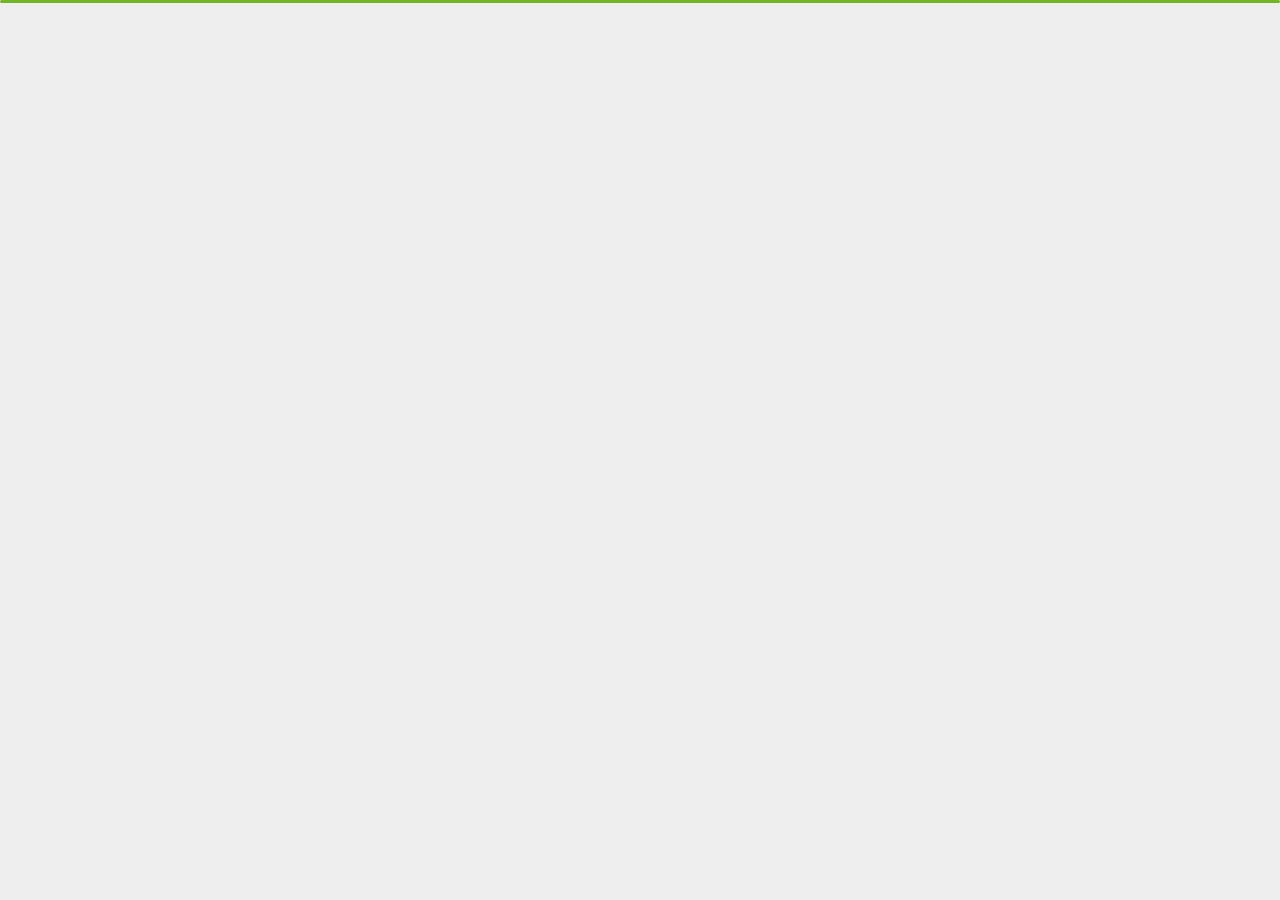
<file: index.html>
﻿<!DOCTYPE html>
<html lang="en">


<head>
    <meta charset="utf-8">
    <title>Rashed Rana</title>
    <meta name="viewport" content="width=device-width, initial-scale=1">
    <!-- Favicon -->
    <link rel="shortcut icon" href="img/favicon-16x162.png" type="image/x-icon">
    <!-- Favicon -->


    <!-- Template Google Fonts -->
    <link href="https://fonts.googleapis.com/css?family=Poppins:400,400i,500,500i,600,600i,700,700i,800,800i,900,900i" rel="stylesheet">
    <link href="https://fonts.googleapis.com/css?family=Open+Sans:300,400,400i,600,600i,700" rel="stylesheet">

    <!-- Template CSS Files -->
    <link href="css/bootstrap.min.css" rel="stylesheet">
    <link href="css/preloader.min.css" rel="stylesheet">
    <link href="css/circle.css" rel="stylesheet">
    <link href="css/font-awesome.min.css" rel="stylesheet">
    <link href="css/fm.revealator.jquery.min.css" rel="stylesheet">
    <link href="css/style.css" rel="stylesheet">

    <!-- CSS Skin File -->
    <link href="css/skins/green.css" rel="stylesheet">

    <!-- Live Style Switcher - demo only -->
    <link rel="alternate stylesheet" type="text/css" title="blue" href="css/skins/blue.css" />
    <link rel="alternate stylesheet" type="text/css" title="green" href="css/skins/green.css" />
    <link rel="alternate stylesheet" type="text/css" title="yellow" href="css/skins/yellow.css" />
    <link rel="alternate stylesheet" type="text/css" title="blueviolet" href="css/skins/blueviolet.css" />
    <link rel="alternate stylesheet" type="text/css" title="goldenrod" href="css/skins/goldenrod.css" />
    <link rel="alternate stylesheet" type="text/css" title="magenta" href="css/skins/magenta.css" />
    <link rel="alternate stylesheet" type="text/css" title="orange" href="css/skins/orange.css" />
    <link rel="alternate stylesheet" type="text/css" title="purple" href="css/skins/purple.css" />
    <link rel="alternate stylesheet" type="text/css" title="red" href="css/skins/red.css" />
    <link rel="alternate stylesheet" type="text/css" title="yellowgreen" href="css/skins/yellowgreen.css" />
    <link rel="stylesheet" type="text/css" href="css/styleswitcher.css" />

    <!-- Modernizr JS File -->
    <script src="js/modernizr.custom.js"></script>
</head>


<body class="home light">
<!-- Live Style Switcher Starts - demo only -->
<div id="switcher" class="">
    <div class="content-switcher">
        <h4 style="color:rgb(99, 10, 140);">CHOOSE COLOR</h4>
        <ul>
            <li>
                <a href="#" onclick="setActiveStyleSheet('purple');" title="purple" class="color"><img src="img/styleswitcher/purple.png" alt="purple"/></a>
            </li>
            <li>
                <a href="#" onclick="setActiveStyleSheet('red');" title="red" class="color"><img src="img/styleswitcher/red.png" alt="red"/></a>
            </li>
            <li>
                <a href="#" onclick="setActiveStyleSheet('blueviolet');" title="blueviolet" class="color"><img src="img/styleswitcher/blueviolet.png" alt="blueviolet"/></a>
            </li>
            <li>
                <a href="#" onclick="setActiveStyleSheet('blue');" title="blue" class="color"><img src="img/styleswitcher/blue.png" alt="blue"/></a>
            </li>
            <li>
                <a href="#" onclick="setActiveStyleSheet('goldenrod');" title="goldenrod" class="color"><img src="img/styleswitcher/goldenrod.png" alt="goldenrod"/></a>
            </li>
            <li>
                <a href="#" onclick="setActiveStyleSheet('magenta');" title="magenta" class="color"><img src="img/styleswitcher/magenta.png" alt="magenta"/></a>
            </li>
            <li>
                <a href="#" onclick="setActiveStyleSheet('yellowgreen');" title="yellowgreen" class="color"><img src="img/styleswitcher/yellowgreen.png" alt="yellowgreen"/></a>
            </li>
            <li>
                <a href="#" onclick="setActiveStyleSheet('orange');" title="orange" class="color"><img src="img/styleswitcher/orange.png" alt="orange"/></a>
            </li>
            <li>
                <a href="#" onclick="setActiveStyleSheet('green');" title="green" class="color"><img src="img/styleswitcher/green.png" alt="green"/></a>
            </li>
            <li>
                <a href="#" onclick="setActiveStyleSheet('yellow');" title="yellow" class="color"><img src="img/styleswitcher/yellow.png" alt="yellow"/></a>
            </li>
        </ul>
        <div id="hideSwitcher">&times;</div>
    </div>
</div>
<div id="showSwitcher" class="styleSecondColor"><i class="fa fa-cog fa-spin"></i></div>
<!-- Live Style Switcher Ends - demo only -->
<!-- Header Starts -->
<header class="header" id="navbar-collapse-toggle">
    <!-- Fixed Navigation Starts -->
    <ul class="icon-menu d-none d-lg-block revealator-slideup revealator-once revealator-delay1">
        <li class="icon-box active">
            <i class="fa fa-home"></i>
            <a href="index.html">
                <h2>Home</h2>
            </a>
        </li>
        <li class="icon-box">
            <i class="fa fa-user"></i>
            <a href="about.html">
                <h2>About</h2>
            </a>
        </li>
        <li class="icon-box">
            <i class="fa fa-briefcase"></i>
            <a href="portfolio.html">
                <h2>Portfolio</h2>
            </a>
        </li>
        <li class="icon-box">
            <i class="fa fa-certificate"></i>
            <a href="blog.html">
                <h2>Certification</h2>
            </a>
        </li>
        <li class="icon-box">
            <i class="fa fa-envelope-open"></i>
            <a href="contact.html">
                <h2>Contact</h2>
            </a>
        </li>
        
    </ul>
    <!-- Fixed Navigation Ends -->
    <!-- Mobile Menu Starts -->
    <nav role="navigation" class="d-block d-lg-none">
        <div id="menuToggle">
            <input type="checkbox" />
            <span></span>
            <span></span>
            <span></span>
            <ul class="list-unstyled" id="menu">
                <li class="active"><a href="index.html"><i class="fa fa-home"></i><span>Home</span></a></li>
                <li><a href="about.html"><i class="fa fa-user"></i><span>About</span></a></li>
                <li><a href="portfolio.html"><i class="fa fa-folder-open"></i><span>Portfolio</span></a></li>
                <li><a href="blog.html"><i class="fa fa-certificate"></i><span>Certification</span></a></li>
                <li><a href="contact.html"><i class="fa fa-envelope-open"></i><span>Contact</span></a></li>
                
            </ul>
        </div>
    </nav>
    <!-- Mobile Menu Ends -->
</header>
<!-- Header Ends -->
<!-- Main Content Starts -->
<section class="container-fluid main-container container-home p-0 revealator-slideup revealator-once revealator-delay1">
    
    

    <!--stars background start-->
    <div>
        <div class="stars-02"></div>
        <div class="stars-03"></div>
        <div class="stars-02"></div>
        
    </div>



    <div class="color-block d-none d-lg-block"></div>
    <div class="row home-details-container align-items-center">
        <div class="col-lg-4 bg position-fixed d-none d-lg-block"></div>
        <div class="col-12 col-lg-8 offset-lg-4 home-details text-left text-sm-center text-lg-left">
            <div>
                <img src="img/img-mobile-light.jpg" class="img-fluid main-img-mobile d-none d-sm-block d-lg-none" alt="my picture" />
                <h5 style="color:rgb(245, 245, 245)" class="text-uppercase open-sans-font mb-0 d-block d-sm-none d-lg-block"><b>Guten Tag!</b></n></h5>
                <div class="main-text">
                    <body style="background-color:rgb(44, 44, 44);"></body><h1><span style="color: rgb(245, 245, 245)">I am</span> Rashed Rana</h1>
                <p style="color: rgb(245, 245, 245)" class="open-sans-font">I am a Data Science enthusiast and a freelance Data Analyst with many years of experience. Currently, I am pursuing Master of Science in Data Science at Friedrich Alexander Universität, Germany. <br> I have completed my Data Analytics professional certification course from Google & IBM. 
                I am highly adept at Data Visualization tools like Power BI, Tableau, Excel and proficient in SQL (Structured Query Language). Furthermore, I have a strong understanding of Python & R programming.</p>

                <div class="social">
                    <a href="https://www.linkedin.com/in/rashedrana" target="_blank"><i class="fa fa-linkedin"></i></a>
                    <a href="https://github.com/rashedrana" target="_blank"><i class="fa fa-github"></i></a>
                    <a title="Skype" href="https://join.skype.com/invite/vIIKep4SuHBA" target="_blank"><i class="fa fa-skype"></i></a>
                    <a title="Facebook" href="https://www.facebook.com/genius.psycho" target="_blank"><i class="fa fa-facebook"></i></a>
                </div>

                <a href="about.html" class="btn btn-about">more about me</a>
            </div>
        </div>
    </div>
</section>
<!-- Main Content Ends -->

<!-- Template JS Files -->
<script src="js/jquery-3.5.0.min.js"></script>
<script src="js/styleswitcher.js"></script>
<script src="js/preloader.min.js"></script>
<script src="js/fm.revealator.jquery.min.js"></script>
<script src="js/imagesloaded.pkgd.min.js"></script>
<script src="js/masonry.pkgd.min.js"></script>
<script src="js/classie.js"></script>
<script src="js/cbpGridGallery.js"></script>
<script src="js/jquery.hoverdir.js"></script>
<script src="js/popper.min.js"></script>
<script src="js/bootstrap.js"></script>
<script src="js/custom.js"></script>

</body>


</html>
</file>
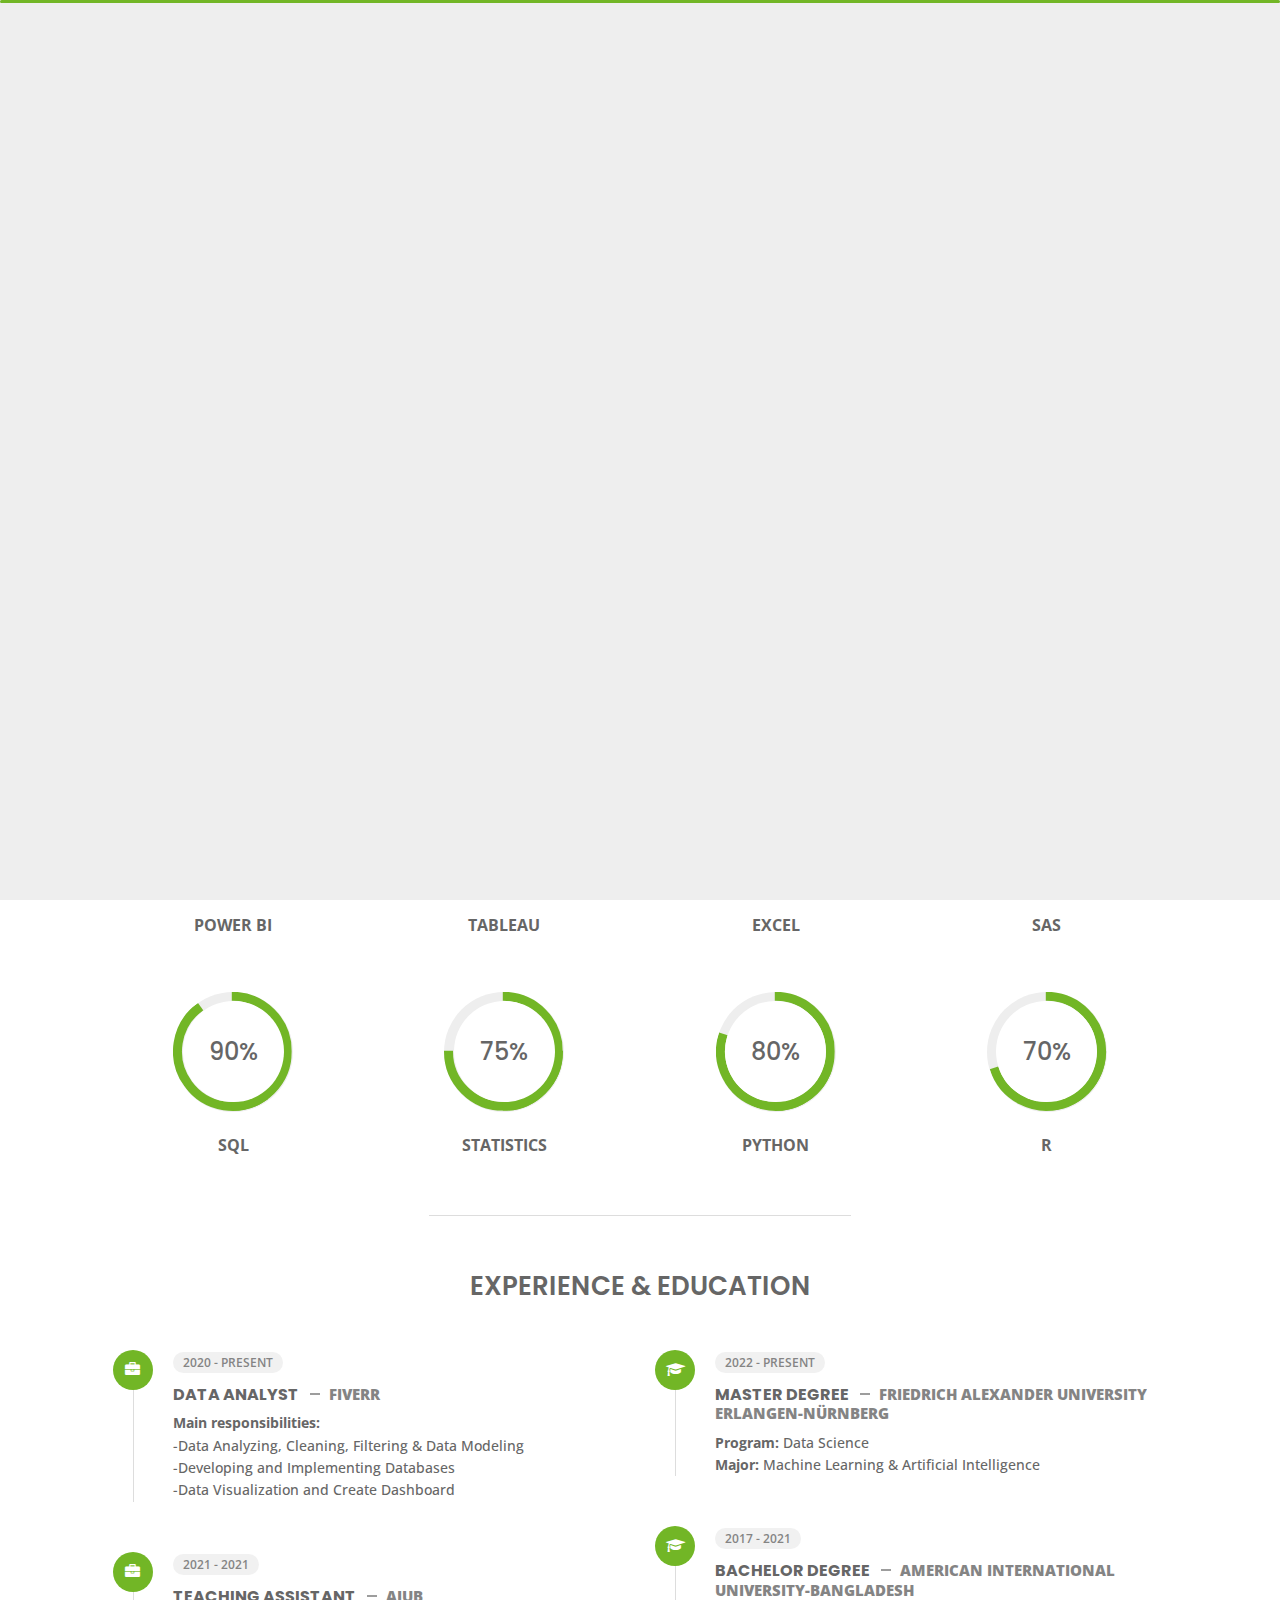
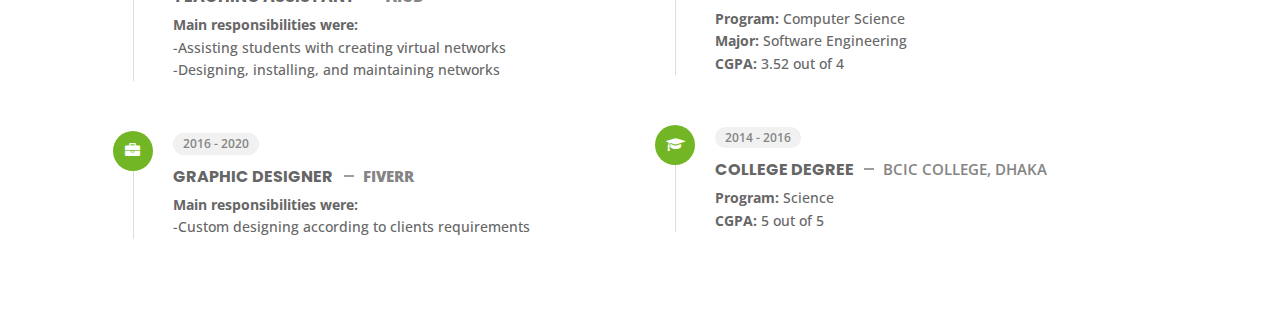
<file: about.html>
<!DOCTYPE html>
<html lang="en">


<head>
    <meta charset="utf-8">
    <title>About - Rashed Rana</title>
    <meta name="viewport" content="width=device-width, initial-scale=1">
    
<!-- Favicon -->
<link rel="shortcut icon" href="img/favicon-16x162.png" type="image/x-icon">
<!-- Favicon -->

    <!-- Template Google Fonts -->
    <link href="https://fonts.googleapis.com/css?family=Poppins:400,400i,500,500i,600,600i,700,700i,800,800i,900,900i" rel="stylesheet">
    <link href="https://fonts.googleapis.com/css?family=Open+Sans:300,400,400i,600,600i,700" rel="stylesheet">

    <!-- Template CSS Files -->
    <link href="css/bootstrap.min.css" rel="stylesheet">
    <link href="css/preloader.min.css" rel="stylesheet">
    <link href="css/circle.css" rel="stylesheet">
    <link href="css/font-awesome.min.css" rel="stylesheet">
    <link href="css/fm.revealator.jquery.min.css" rel="stylesheet">
    <link href="css/style.css" rel="stylesheet">

    <!-- CSS Skin File -->
    <link href="css/skins/green.css" rel="stylesheet">

    <!-- Live Style Switcher - demo only -->
    <link rel="alternate stylesheet" type="text/css" title="blue" href="css/skins/blue.css" />
    <link rel="alternate stylesheet" type="text/css" title="green" href="css/skins/green.css" />
    <link rel="alternate stylesheet" type="text/css" title="yellow" href="css/skins/yellow.css" />
    <link rel="alternate stylesheet" type="text/css" title="blueviolet" href="css/skins/blueviolet.css" />
    <link rel="alternate stylesheet" type="text/css" title="goldenrod" href="css/skins/goldenrod.css" />
    <link rel="alternate stylesheet" type="text/css" title="magenta" href="css/skins/magenta.css" />
    <link rel="alternate stylesheet" type="text/css" title="orange" href="css/skins/orange.css" />
    <link rel="alternate stylesheet" type="text/css" title="purple" href="css/skins/purple.css" />
    <link rel="alternate stylesheet" type="text/css" title="red" href="css/skins/red.css" />
    <link rel="alternate stylesheet" type="text/css" title="yellowgreen" href="css/skins/yellowgreen.css" />
    <link rel="stylesheet" type="text/css" href="css/styleswitcher.css" />

    <!-- Modernizr JS File -->
    <script src="js/modernizr.custom.js"></script>
</head>

<body class="about light">
<!-- Live Style Switcher Starts - demo only -->
<div id="switcher" class="">
    <div class="content-switcher">
        <h4 style="color:rgb(99, 10, 140);">CHOOSE COLOR</h4>
        <ul>
            <li>
                <a href="#" onclick="setActiveStyleSheet('purple');" title="purple" class="color"><img src="img/styleswitcher/purple.png" alt="purple"/></a>
            </li>
            <li>
                <a href="#" onclick="setActiveStyleSheet('red');" title="red" class="color"><img src="img/styleswitcher/red.png" alt="red"/></a>
            </li>
            <li>
                <a href="#" onclick="setActiveStyleSheet('blueviolet');" title="blueviolet" class="color"><img src="img/styleswitcher/blueviolet.png" alt="blueviolet"/></a>
            </li>
            <li>
                <a href="#" onclick="setActiveStyleSheet('blue');" title="blue" class="color"><img src="img/styleswitcher/blue.png" alt="blue"/></a>
            </li>
            <li>
                <a href="#" onclick="setActiveStyleSheet('goldenrod');" title="goldenrod" class="color"><img src="img/styleswitcher/goldenrod.png" alt="goldenrod"/></a>
            </li>
            <li>
                <a href="#" onclick="setActiveStyleSheet('magenta');" title="magenta" class="color"><img src="img/styleswitcher/magenta.png" alt="magenta"/></a>
            </li>
            <li>
                <a href="#" onclick="setActiveStyleSheet('yellowgreen');" title="yellowgreen" class="color"><img src="img/styleswitcher/yellowgreen.png" alt="yellowgreen"/></a>
            </li>
            <li>
                <a href="#" onclick="setActiveStyleSheet('orange');" title="orange" class="color"><img src="img/styleswitcher/orange.png" alt="orange"/></a>
            </li>
            <li>
                <a href="#" onclick="setActiveStyleSheet('green');" title="green" class="color"><img src="img/styleswitcher/green.png" alt="green"/></a>
            </li>
            <li>
                <a href="#" onclick="setActiveStyleSheet('yellow');" title="yellow" class="color"><img src="img/styleswitcher/yellow.png" alt="yellow"/></a>
            </li>
        </ul>

        <div id="hideSwitcher">&times;</div>
    </div>
</div>
<div id="showSwitcher" class="styleSecondColor"><i class="fa fa-cog fa-spin"></i></div>
<!-- Live Style Switcher Ends - demo only -->
<!-- Header Starts -->
<header class="header" id="navbar-collapse-toggle">
    <!-- Fixed Navigation Starts -->
    <ul class="icon-menu d-none d-lg-block revealator-slideup revealator-once revealator-delay1">
        <li class="icon-box">
            <i class="fa fa-home"></i>
            <a href="index.html">
                <h2>Home</h2>
            </a>
        </li>
        <li class="icon-box active">
            <i class="fa fa-user"></i>
            <a href="about.html">
                <h2>About</h2>
            </a>
        </li>
        <li class="icon-box">
            <i class="fa fa-briefcase"></i>
            <a href="portfolio.html">
                <h2>Portfolio</h2>
            </a>
        </li>
        <li class="icon-box">
            <i class="fa fa-certificate"></i>
            <a href="blog.html">
                <h2>certification</h2>
            </a>
        </li>
        <li class="icon-box">
            <i class="fa fa-envelope-open"></i>
            <a href="contact.html">
                <h2>Contact</h2>
            </a>
        </li>

    </ul>
    <!-- Fixed Navigation Ends -->
    <!-- Mobile Menu Starts -->
    <nav role="navigation" class="d-block d-lg-none">
        <div id="menuToggle">
            <input type="checkbox" />
            <span></span>
            <span></span>
            <span></span>
            <ul class="list-unstyled" id="menu">
                <li><a href="index.html"><i class="fa fa-home"></i><span>Home</span></a></li>
                <li class="active"><a href="about.html"><i class="fa fa-user"></i><span>About</span></a></li>
                <li><a href="portfolio.html"><i class="fa fa-folder-open"></i><span>Portfolio</span></a></li>
                <li><a href="blog.html"><i class="fa fa-certificate"></i><span>Certification</span></a></li>
                <li><a href="contact.html"><i class="fa fa-envelope-open"></i><span>Contact</span></a></li>
            </ul>
        </div>
    </nav>
    <!-- Mobile Menu Ends -->
</header>
<!-- Header Ends -->
<!-- Page Title Starts -->


<!--stars background start-->




<section class="title-section text-left text-sm-center revealator-slideup revealator-once revealator-delay1">
    <h1>ABOUT <span>ME</span></h1>
    <span class="title-bg">Resume</span>
</section>
<!-- Page Title Ends -->
<!-- Main Content Starts -->
<section class="main-content revealator-slideup revealator-once revealator-delay1">
    <div class="container">
        <div class="row">
            <!-- Personal Info Starts -->
            <div class="col-12 col-lg-5 col-xl-6">
                <div class="row">
                    <div class="col-12">
                        <h3 class="text-uppercase custom-title mb-0 ft-wt-600">personal infos</h3>
                    </div>
                    <div class="col-12 d-block d-sm-none">
                        <img src="img/img-mobile-light.jpg" class="img-fluid main-img-mobile" alt="my picture" />
                    </div>
                    <div class="col-6">
                        <ul class="about-list list-unstyled open-sans-font">
                            <li> <span class="title">first name :</span> <span class="value d-block d-sm-inline-block d-lg-block d-xl-inline-block">Rashed</span> </li>
                            <li> <span class="title">last name :</span> <span class="value d-block d-sm-inline-block d-lg-block d-xl-inline-block">Rana</span> </li>
                            <li> <span class="title">Age :</span> <span class="value d-block d-sm-inline-block d-lg-block d-xl-inline-block">24 Years</span> </li>
                            <li> <span class="title">Nationality :</span> <span class="value d-block d-sm-inline-block d-lg-block d-xl-inline-block">Bangladesh</span> </li>
                            <li> <span class="title">Freelance :</span> <span class="value d-block d-sm-inline-block d-lg-block d-xl-inline-block">Available</span> </li>
                        </ul>
                    </div>
                    <div class="col-6">
                        <ul class="about-list list-unstyled open-sans-font">
                            <li> <span class="title">Address :</span> <span class="value d-block d-sm-inline-block d-lg-block d-xl-inline-block">Erlangen, Germany</span></li>
                            <li> <span class="title">phone :</span> <span class="value d-block d-sm-inline-block d-lg-block d-xl-inline-block">+880 170 100 2326</span> </li>
                            <li> <span class="title">Email :</span> <span class="value d-block d-sm-inline-block d-lg-block d-xl-inline-block">rashed.rana@fau.de</span> </li>
                            <li> <span class="title">Skype :</span> <span class="value d-block d-sm-inline-block d-lg-block d-xl-inline-block">rashedrana99</span> </li>
                            <li> <span class="title">langages :</span> <span class="value d-block d-sm-inline-block d-lg-block d-xl-inline-block">English, German</span> </li>
                        </ul>
                    </div>
                    <div class="col-12 mt-3">
                        <a href="https://drive.google.com/uc?export=download&id=1IK8RCLkv54tkSzYcqOoOOYsBsCSHFc5c" class="btn btn-download">Download CV</a>
                    </div>
                </div>
            </div>
            <!-- Personal Info Ends -->
            <!-- Boxes Starts -->
            <div class="col-12 col-lg-7 col-xl-6 mt-5 mt-lg-0">
                <div class="row">
                    <div class="col-6">
                        <div class="box-stats with-margin">
                            <h3 class="poppins-font position-relative">2</h3>
                            <p class="open-sans-font m-0 position-relative text-uppercase">years of <span class="d-block">experience</span></p>
                        </div>
                    </div>
                    <div class="col-6">
                        <div class="box-stats with-margin">
                            <h3 class="poppins-font position-relative">350</h3>
                            <p class="open-sans-font m-0 position-relative text-uppercase">completed <span class="d-block">projects</span></p>
                        </div>
                    </div>
                    <div class="col-6">
                        <div class="box-stats">
                            <h3 class="poppins-font position-relative">300</h3>
                            <p class="open-sans-font m-0 position-relative text-uppercase">Happy<span class="d-block">customers</span></p>
                        </div>
                    </div>
                    <div class="col-6">
                        <div class="box-stats">
                            <h3 class="poppins-font position-relative">10</h3>
                            <p class="open-sans-font m-0 position-relative text-uppercase">certification <span class="d-block">won</span></p>
                        </div>
                    </div>
                </div>
            </div>
            <!-- Boxes Ends -->
        </div>
        <hr class="separator">
        <!-- Skills Starts -->
        <div class="row">
            <div class="col-12">
                <h3 class="text-uppercase pb-4 pb-sm-5 mb-3 mb-sm-0 text-left text-sm-center custom-title ft-wt-600">My Skills</h3>
            </div>
            <div class="col-6 col-md-3 mb-3 mb-sm-5">
                <div class="c100 p95">
                    <span>95%</span>
                    <div class="slice">
                        <div class="bar"></div>
                        <div class="fill"></div>
                    </div>
                </div>
                <h6 class="text-uppercase open-sans-font text-center mt-2 mt-sm-4"><b>POWER BI</b></h6>
            </div>
            <div class="col-6 col-md-3 mb-3 mb-sm-5">
                <div class="c100 p85">
                    <span>85%</span>
                    <div class="slice">
                        <div class="bar"></div>
                        <div class="fill"></div>
                    </div>
                </div>
                <h6 class="text-uppercase open-sans-font text-center mt-2 mt-sm-4"><b>TABLEAU</b></h6>
            </div>
            <div class="col-6 col-md-3 mb-3 mb-sm-5">
                <div class="c100 p85">
                    <span>85%</span>
                    <div class="slice">
                        <div class="bar"></div>
                        <div class="fill"></div>
                    </div>
                </div>
                <h6 class="text-uppercase open-sans-font text-center mt-2 mt-sm-4"><b>EXCEL</b></h6>
            </div>
            <div class="col-6 col-md-3 mb-3 mb-sm-5">
                <div class="c100 p70">
                    <span>70%</span>
                    <div class="slice">
                        <div class="bar"></div>
                        <div class="fill"></div>
                    </div>
                </div>
                <h6 class="text-uppercase open-sans-font text-center mt-2 mt-sm-4"><b>sas</b></h6>
            </div>
            <div class="col-6 col-md-3 mb-3 mb-sm-5">
                <div class="c100 p90">
                    <span>90%</span>
                    <div class="slice">
                        <div class="bar"></div>
                        <div class="fill"></div>
                    </div>
                </div>
                <h6 class="text-uppercase open-sans-font text-center mt-2 mt-sm-4"><b>SQL</b></h6>
            </div>
            <div class="col-6 col-md-3 mb-3 mb-sm-5">
                <div class="c100 p75">
                    <span>75%</span>
                    <div class="slice">
                        <div class="bar"></div>
                        <div class="fill"></div>
                    </div>
                </div>
                <h6 class="text-uppercase open-sans-font text-center mt-2 mt-sm-4"><b>Statistics</b></h6>
            </div>
            <div class="col-6 col-md-3 mb-3 mb-sm-5">
                <div class="c100 p80">
                    <span>80%</span>
                    <div class="slice">
                        <div class="bar"></div>
                        <div class="fill"></div>
                    </div>
                </div>
                <h6 class="text-uppercase open-sans-font text-center mt-2 mt-sm-4"><b>PYTHON</b></h6>
            </div>
            <div class="col-6 col-md-3 mb-3 mb-sm-5">
                <div class="c100 p70">
                    <span>70%</span>
                    <div class="slice">
                        <div class="bar"></div>
                        <div class="fill"></div>
                    </div>
                </div>
                <h6 class="text-uppercase open-sans-font text-center mt-2 mt-sm-4"><b>R</b></h6>
            </div>
        </div>
        <!-- Skills Ends -->
        <hr class="separator mt-1">
        <!-- Experience & Education Starts -->
        <div class="row">
            <div class="col-12">
                <h3 class="text-uppercase pb-5 mb-0 text-left text-sm-center custom-title ft-wt-600">Experience <span>&</span> Education</h3>
            </div>
            <div class="col-lg-6 m-15px-tb">
                <div class="resume-box">
                    <ul>
                        <li>
                            <div class="icon">
                                <i class="fa fa-briefcase"></i>
                            </div>
                            <span class="time open-sans-font text-uppercase">2020 - Present</span>
                            <h6 class="poppins-font text-uppercase"><b>Data Analyst</b> <span class="place open-sans-font"><b>Fiverr</b></span></h6>
                            <p class="open-sans-font"><b>Main responsibilities:</b>
                                <br>-Data Analyzing, Cleaning, Filtering & Data Modeling 
                                <br>-Developing and Implementing Databases
                                <br>-Data Visualization and Create Dashboard </p>
                        </li>
                        <li>
                            <div class="icon">
                                <i class="fa fa-briefcase"></i>
                            </div>
                            <span class="time open-sans-font text-uppercase">2021 - 2021</span>
                            <h6 class="poppins-font text-uppercase"><b>Teaching Assistant</b> <span class="place open-sans-font"><b>AIUB</b></span></h6>
                            <p class="open-sans-font"><b>Main responsibilities were:</b>
                                <br>-Assisting students with creating virtual networks
                                <br>-Designing, installing, and maintaining networks </p>
                        </li>
                        <li>
                            <div class="icon">
                                <i class="fa fa-briefcase"></i>
                            </div>
                            <span class="time open-sans-font text-uppercase">2016 - 2020</span>
                            <h6 class="poppins-font text-uppercase"><b>Graphic Designer</b> <span class="place open-sans-font"><b>Fiverr</b></span></h6>
                            <p class="open-sans-font"><b>Main responsibilities were:</b>
                                <br>-Custom designing according to clients requirements </p>
                        </li>
                    </ul>
                </div>
            </div>
            <div class="col-lg-6 m-15px-tb">
                <div class="resume-box">
                    <ul>
                        <li>
                            <div class="icon">
                                <i class="fa fa-graduation-cap"></i>
                            </div>
                            <span class="time open-sans-font text-uppercase">2022 - Present</span>
                            <h6 class="poppins-font text-uppercase"><b>MASTER DEGREE</b> <span class="place open-sans-font"><b>Friedrich Alexander University Erlangen-Nürnberg</b></span></h6>
                            <p class="open-sans-font"><b>Program:</b> Data Science <br><b>Major:</b> Machine Learning & Artificial Intelligence</p>
                        </li>
                        <li>
                            <div class="icon">
                                <i class="fa fa-graduation-cap"></i>
                            </div>
                            <span class="time open-sans-font text-uppercase">2017 - 2021</span>
                            <h6 class="poppins-font text-uppercase"><b>Bachelor Degree</b> <span class="place open-sans-font"><b>American International University-Bangladesh</b></span></h6>
                            <p class="open-sans-font"><b>Program:</b> Computer Science <br><b>Major:</b> Software Engineering<br><b>CGPA: </b>3.52 out of 4</p>
                        </li>
                        <li>
                            <div class="icon">
                                <i class="fa fa-graduation-cap"></i>
                            </div>
                            <span class="time open-sans-font text-uppercase">2014 - 2016</span>
                            <h6 class="poppins-font text-uppercase"><b>College Degree </b><span class="place open-sans-font">BCIC College, Dhaka</span></h6>
                            <p class="open-sans-font"><b>Program: </b>Science <br><b>CGPA: </b>5 out of 5</p>
                        </li>
                    </ul>
                </div>
            </div>
        </div>
        <!-- Experience & Education Ends -->
    </div>
</section>
<!-- Main Content Ends -->

<!-- Template JS Files -->
<script src="js/jquery-3.5.0.min.js"></script>
<script src="js/styleswitcher.js"></script>
<script src="js/preloader.min.js"></script>
<script src="js/fm.revealator.jquery.min.js"></script>
<script src="js/imagesloaded.pkgd.min.js"></script>
<script src="js/masonry.pkgd.min.js"></script>
<script src="js/classie.js"></script>
<script src="js/cbpGridGallery.js"></script>
<script src="js/jquery.hoverdir.js"></script>
<script src="js/popper.min.js"></script>
<script src="js/bootstrap.js"></script>
<script src="js/custom.js"></script>

</body>


</html>
</file>
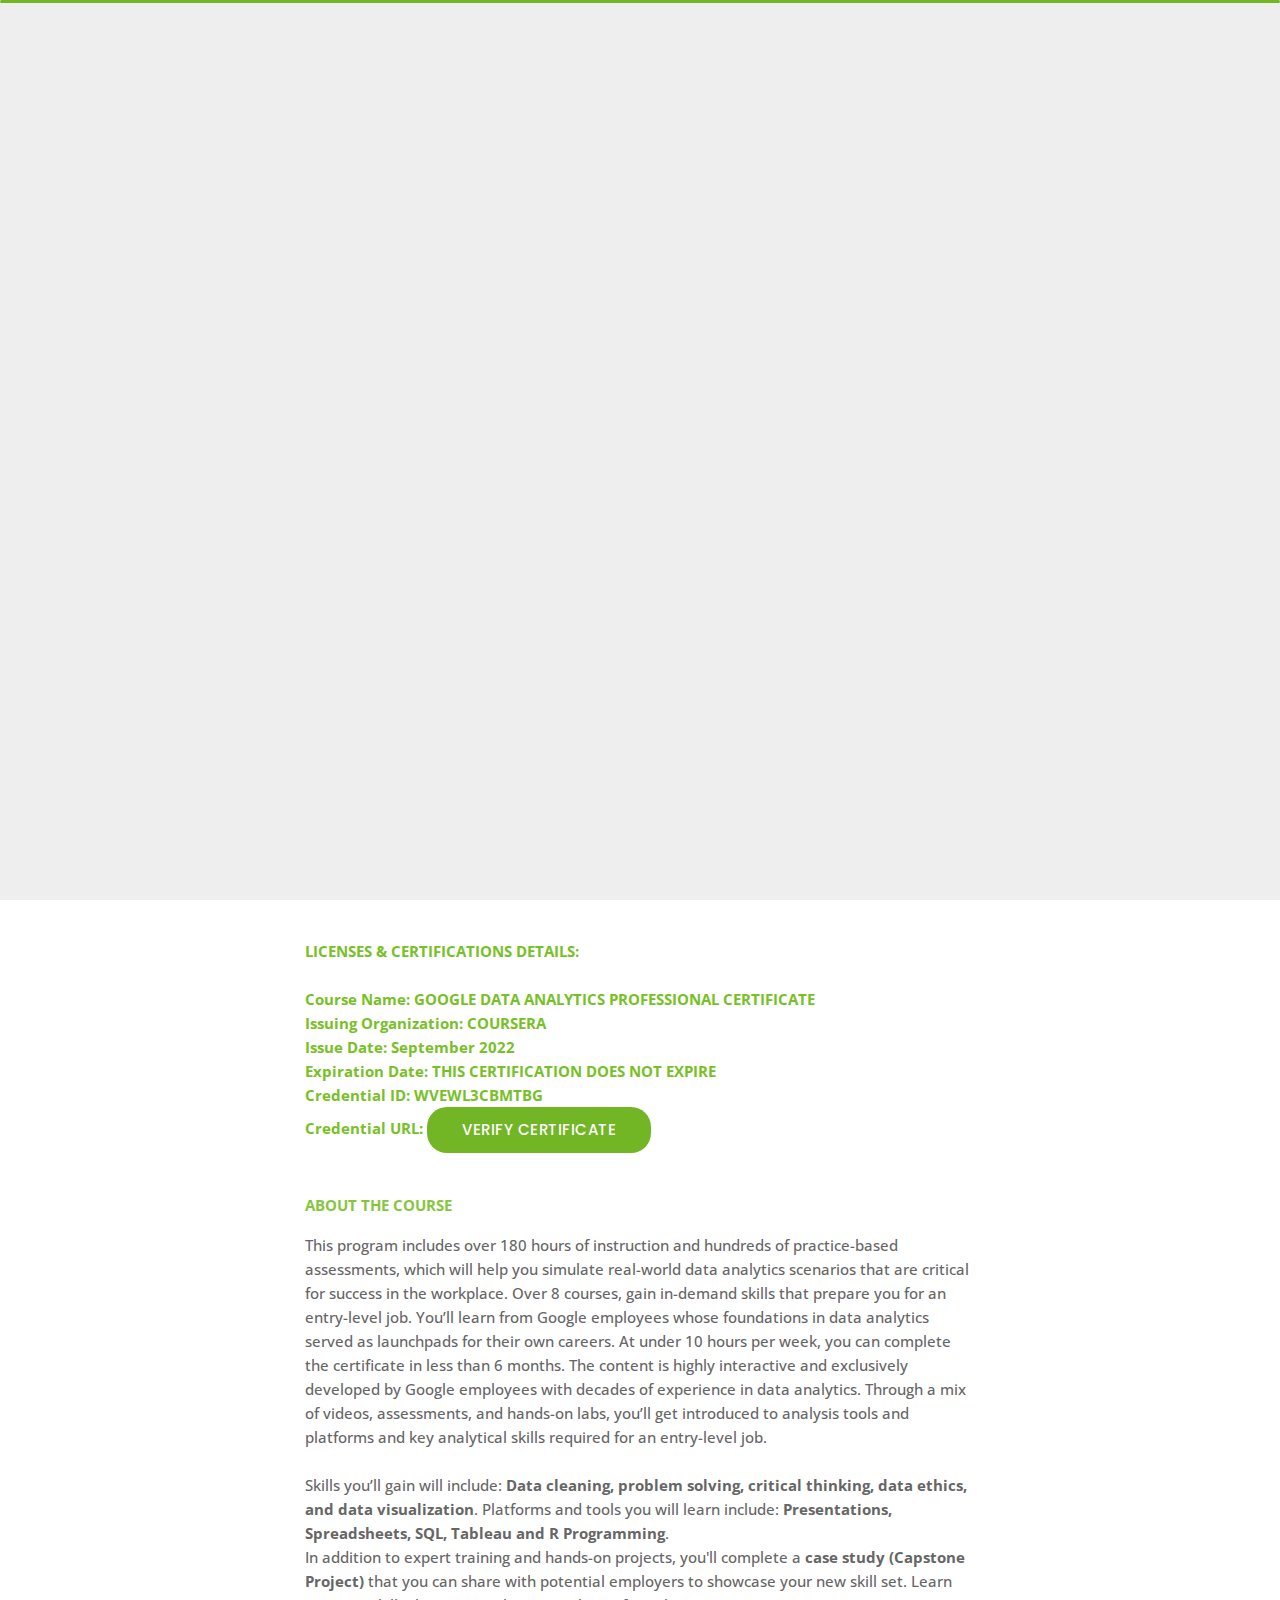
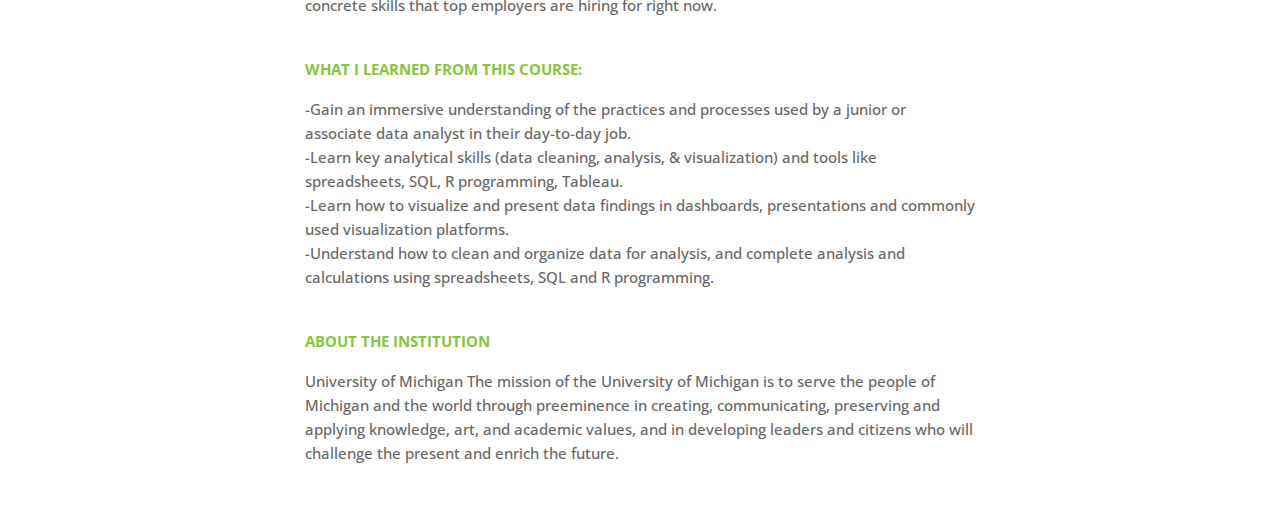
<file: blog-post.html>
<!DOCTYPE html>
<html lang="en">


<head>
    <meta charset="utf-8">
    <title>Certification Details</title>
    <meta name="viewport" content="width=device-width, initial-scale=1">
    
<!-- Favicon -->
<link rel="shortcut icon" href="img/favicon-16x162.png" type="image/x-icon">
<!-- Favicon -->

    <!-- Template Google Fonts -->
    <link href="https://fonts.googleapis.com/css?family=Poppins:400,400i,500,500i,600,600i,700,700i,800,800i,900,900i" rel="stylesheet">
    <link href="https://fonts.googleapis.com/css?family=Open+Sans:300,400,400i,600,600i,700" rel="stylesheet">

    <!-- Template CSS Files -->
    <link href="css/bootstrap.min.css" rel="stylesheet">
    <link href="css/preloader.min.css" rel="stylesheet">
    <link href="css/circle.css" rel="stylesheet">
    <link href="css/font-awesome.min.css" rel="stylesheet">
    <link href="css/fm.revealator.jquery.min.css" rel="stylesheet">
    <link href="css/style.css" rel="stylesheet">

    <!-- CSS Skin File -->
    <link href="css/skins/green.css" rel="stylesheet">

    <!-- Live Style Switcher - demo only -->
    <link rel="alternate stylesheet" type="text/css" title="blue" href="css/skins/blue.css" />
    <link rel="alternate stylesheet" type="text/css" title="green" href="css/skins/green.css" />
    <link rel="alternate stylesheet" type="text/css" title="yellow" href="css/skins/yellow.css" />
    <link rel="alternate stylesheet" type="text/css" title="blueviolet" href="css/skins/blueviolet.css" />
    <link rel="alternate stylesheet" type="text/css" title="goldenrod" href="css/skins/goldenrod.css" />
    <link rel="alternate stylesheet" type="text/css" title="magenta" href="css/skins/magenta.css" />
    <link rel="alternate stylesheet" type="text/css" title="orange" href="css/skins/orange.css" />
    <link rel="alternate stylesheet" type="text/css" title="purple" href="css/skins/purple.css" />
    <link rel="alternate stylesheet" type="text/css" title="red" href="css/skins/red.css" />
    <link rel="alternate stylesheet" type="text/css" title="yellowgreen" href="css/skins/yellowgreen.css" />
    <link rel="stylesheet" type="text/css" href="css/styleswitcher.css" />

    <!-- Modernizr JS File -->
    <script src="js/modernizr.custom.js"></script>
</head>

<body class="blog-post light">
<!-- Live Style Switcher Starts - demo only -->
<div id="switcher" class="">
    <div class="content-switcher">
        <h4 style="color:rgb(99, 10, 140);">CHOOSE COLOR</h4>
        <ul>
            <li>
                <a href="#" onclick="setActiveStyleSheet('purple');" title="purple" class="color"><img src="img/styleswitcher/purple.png" alt="purple"/></a>
            </li>
            <li>
                <a href="#" onclick="setActiveStyleSheet('red');" title="red" class="color"><img src="img/styleswitcher/red.png" alt="red"/></a>
            </li>
            <li>
                <a href="#" onclick="setActiveStyleSheet('blueviolet');" title="blueviolet" class="color"><img src="img/styleswitcher/blueviolet.png" alt="blueviolet"/></a>
            </li>
            <li>
                <a href="#" onclick="setActiveStyleSheet('blue');" title="blue" class="color"><img src="img/styleswitcher/blue.png" alt="blue"/></a>
            </li>
            <li>
                <a href="#" onclick="setActiveStyleSheet('goldenrod');" title="goldenrod" class="color"><img src="img/styleswitcher/goldenrod.png" alt="goldenrod"/></a>
            </li>
            <li>
                <a href="#" onclick="setActiveStyleSheet('magenta');" title="magenta" class="color"><img src="img/styleswitcher/magenta.png" alt="magenta"/></a>
            </li>
            <li>
                <a href="#" onclick="setActiveStyleSheet('yellowgreen');" title="yellowgreen" class="color"><img src="img/styleswitcher/yellowgreen.png" alt="yellowgreen"/></a>
            </li>
            <li>
                <a href="#" onclick="setActiveStyleSheet('orange');" title="orange" class="color"><img src="img/styleswitcher/orange.png" alt="orange"/></a>
            </li>
            <li>
                <a href="#" onclick="setActiveStyleSheet('green');" title="green" class="color"><img src="img/styleswitcher/green.png" alt="green"/></a>
            </li>
            <li>
                <a href="#" onclick="setActiveStyleSheet('yellow');" title="yellow" class="color"><img src="img/styleswitcher/yellow.png" alt="yellow"/></a>
            </li>
        </ul>

        <div id="hideSwitcher">&times;</div>
    </div>
</div>
<div id="showSwitcher" class="styleSecondColor"><i class="fa fa-cog fa-spin"></i></div>
<!-- Live Style Switcher Ends - demo only -->
<!-- Header Starts -->
<header class="header" id="navbar-collapse-toggle">
    <!-- Fixed Navigation Starts -->
    <ul class="icon-menu d-none d-lg-block revealator-slideup revealator-once revealator-delay1">
        <li class="icon-box">
            <i class="fa fa-home"></i>
            <a href="index.html">
                <h2>Home</h2>
            </a>
        </li>
        <li class="icon-box">
            <i class="fa fa-user"></i>
            <a href="about.html">
                <h2>About</h2>
            </a>
        </li>
        <li class="icon-box">
            <i class="fa fa-briefcase"></i>
            <a href="portfolio.html">
                <h2>Portfolio</h2>
            </a>
        </li>
        <li class="icon-box active">
            <i class="fa fa-certificate"></i>
            <a href="blog.html">
                <h2>Certification Details</h2>
            </a>
        </li>
        <li class="icon-box">
            <i class="fa fa-envelope-open"></i>
            <a href="contact.html">
                <h2>Contact</h2>
            </a>
        </li>

    </ul>
    <!-- Fixed Navigation Ends -->
    <!-- Mobile Menu Starts -->
    <nav role="navigation" class="d-block d-lg-none">
        <div id="menuToggle">
            <input type="checkbox" />
            <span></span>
            <span></span>
            <span></span>
            <ul class="list-unstyled" id="menu">
                <li><a href="index.html"><i class="fa fa-home"></i><span>Home</span></a></li>
                <li><a href="about.html"><i class="fa fa-user"></i><span>About</span></a></li>
                <li><a href="portfolio.html"><i class="fa fa-folder-open"></i><span>Portfolio</span></a></li>
                <li class="active"><a href="blog.html"><i class="fa fa-certificate"></i><span>Certification</span></a></li>
                <li><a href="contact.html"><i class="fa fa-envelope-open"></i><span>Contact</span></a></li>
                
            </ul>
        </div>
    </nav>
    <!-- Mobile Menu Ends -->
</header>
<!-- Header Ends -->
<!-- Page Title Starts -->
<section class="title-section text-left text-sm-center revealator-slideup revealator-once revealator-delay1">
    <h1>Verify <span>Certification</span></h1>
    <span class="title-bg">Credentials</span>
</section>
<!-- Page Title Ends -->
<!-- Main Content Starts -->
<section class="main-content revealator-slideup revealator-once revealator-delay1">
    <div class="container">
        <div class="row">
            <!-- Article Starts -->
            <article class="col-12">
                <!-- Meta Starts -->
                <div class="meta open-sans-font">
                    <span><i class="fa fa-user"></i>GOOGLE</span>
                    <span class="date"><i class="fa fa-calendar"></i> 21 September  2022</span>
                    <span><i class="fa fa-code"></i>Data Cleaning, Visualization, SQL, R programming</span>
                </div>
                <!-- Meta Ends -->
                <!-- Article Content Starts -->
                <h1 class="text-uppercase text-capitalize">Google Data Analytics Professional Certificate</h1>
                <!-- <h4>University of Michigan 
                    <br>Issued By: Coursera</h4><br> -->
               
                <img src="img/blog/blog-post-1s.jpg"  class="img-fluid"  alt="Blog image"/>
                <div class="blog-excerpt open-sans-font pb-5"><br>
                    <p style="color: #78c027"><b>LICENSES & CERTIFICATIONS DETAILS:<br>
                                    
                        <br>Course Name: GOOGLE DATA ANALYTICS PROFESSIONAL CERTIFICATE
                        <br>Issuing Organization: COURSERA
                        <br>Issue Date: September  2022
                        <br>Expiration Date: THIS CERTIFICATION DOES NOT EXPIRE
                        <br>Credential ID:  WVEWL3CBMTBG
                        <br>Credential URL:</b> <a href="https://www.coursera.org/account/accomplishments/specialization/certificate/WVEWL3CBMTBG"  class="btn btn-about"  target="_blank"> Verify Certificate</a>                   
                
                    </p>

                        <br>
                       
                        <p style="color: #86c63e"><b>ABOUT THE COURSE</b></p>
                    <p>This program includes over 180 hours of instruction and hundreds of practice-based assessments, which will help you simulate real-world data analytics scenarios that are critical for success in the workplace. Over 8 courses, gain in-demand skills that prepare you for an entry-level job. You’ll learn from Google employees whose foundations in data analytics served as launchpads for their own careers. At under 10 hours per week, you can complete the certificate in less than 6 months. The content is highly interactive and exclusively developed by Google employees with decades of experience in data analytics. Through a mix of videos, assessments, and hands-on labs, you’ll get introduced to analysis tools and platforms and key analytical skills required for an entry-level job. 
                    <br> 
                    <br>Skills you’ll gain will include: <b>Data cleaning, problem solving, critical thinking, data ethics, and data visualization</b>. Platforms and tools you will learn include: <b>Presentations, Spreadsheets, SQL, Tableau and R Programming</b>.
                        
                    <br>In addition to expert training and hands-on projects, you'll complete a <b>case study (Capstone Project)</b> that you can share with potential employers to showcase your new skill set. Learn concrete skills that top employers are hiring for right now.
                        
                    </p>
                    <br>
                    
                    <p style="color: #86c63e"><b>WHAT I LEARNED FROM THIS COURSE:</b></p>

                <p>-Gain an immersive understanding of the practices and processes used by a junior or associate data analyst in their day-to-day job.
                        <br>-Learn key analytical skills (data cleaning, analysis, & visualization) and tools like spreadsheets, SQL, R programming, Tableau.
                        <br>-Learn how to visualize and present data findings in dashboards, presentations and commonly used visualization platforms.
                        <br>-Understand how to clean and organize data for analysis, and complete analysis and calculations using spreadsheets, SQL and R programming.</p>
                        <br>
                        <p style="color: #86c63e"><b>ABOUT THE INSTITUTION</b></p>
                        <p>University of Michigan
                    The mission of the University of Michigan is to serve the people of Michigan and the world through preeminence in creating, communicating, preserving and applying knowledge, art, and academic values, and in developing leaders and citizens who will challenge the present and enrich the future.</p>
                </div>
                <!-- Article Content Ends -->
            </article>
            <!-- Article Ends -->
        </div>
    </div>
</section>
<!-- Template JS Files -->
<script src="js/jquery-3.5.0.min.js"></script>
<script src="js/styleswitcher.js"></script>
<script src="js/preloader.min.js"></script>
<script src="js/fm.revealator.jquery.min.js"></script>
<script src="js/imagesloaded.pkgd.min.js"></script>
<script src="js/masonry.pkgd.min.js"></script>
<script src="js/classie.js"></script>
<script src="js/cbpGridGallery.js"></script>
<script src="js/jquery.hoverdir.js"></script>
<script src="js/popper.min.js"></script>
<script src="js/bootstrap.js"></script>
<script src="js/custom.js"></script>

</body>


</html>
</file>
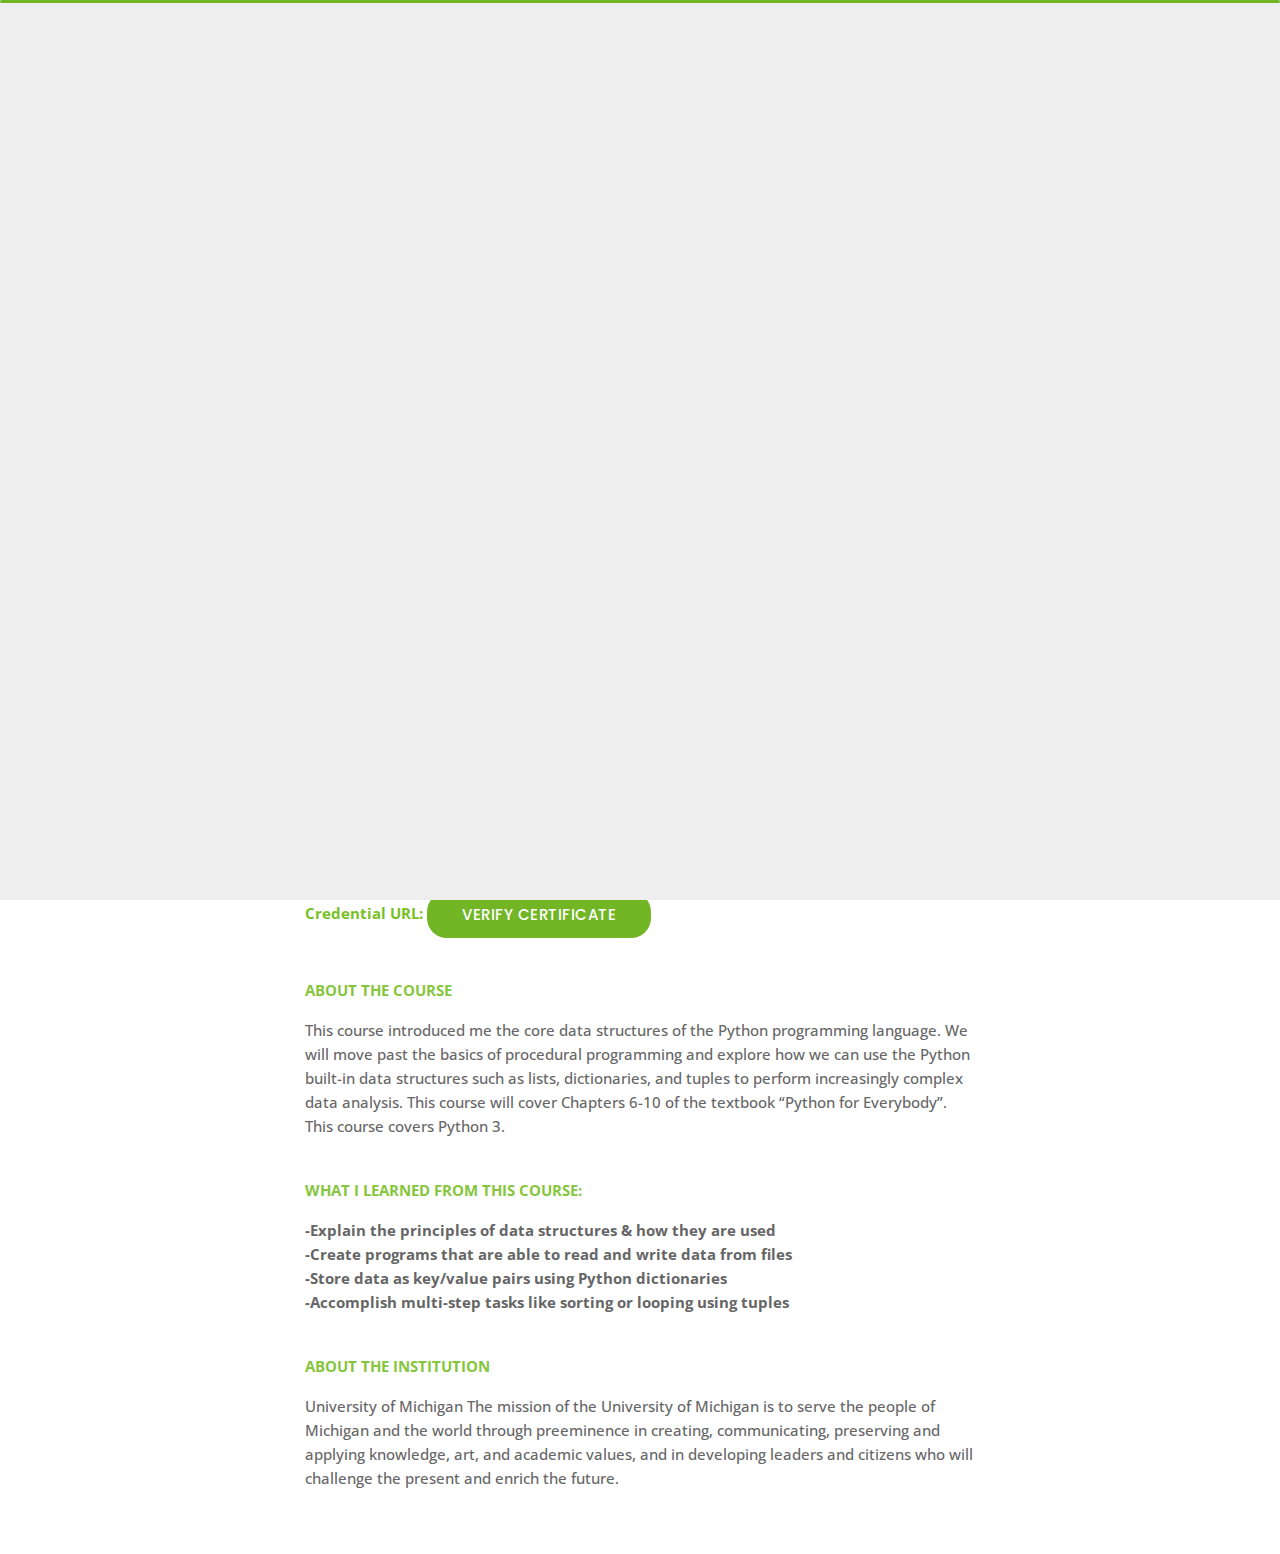
<file: blog-post3.html>
<!DOCTYPE html>
<html lang="en">


<head>
    <meta charset="utf-8">
    <title>Certification Details</title>
    <meta name="viewport" content="width=device-width, initial-scale=1">

    <!-- Favicon -->
    <link rel="shortcut icon" href="img/favicon-16x162.png" type="image/x-icon">
    <!-- Favicon -->
    
    <!-- Template Google Fonts -->
    <link href="https://fonts.googleapis.com/css?family=Poppins:400,400i,500,500i,600,600i,700,700i,800,800i,900,900i" rel="stylesheet">
    <link href="https://fonts.googleapis.com/css?family=Open+Sans:300,400,400i,600,600i,700" rel="stylesheet">

    <!-- Template CSS Files -->
    <link href="css/bootstrap.min.css" rel="stylesheet">
    <link href="css/preloader.min.css" rel="stylesheet">
    <link href="css/circle.css" rel="stylesheet">
    <link href="css/font-awesome.min.css" rel="stylesheet">
    <link href="css/fm.revealator.jquery.min.css" rel="stylesheet">
    <link href="css/style.css" rel="stylesheet">

    <!-- CSS Skin File -->
    <link href="css/skins/green.css" rel="stylesheet">

    <!-- Live Style Switcher - demo only -->
    <link rel="alternate stylesheet" type="text/css" title="blue" href="css/skins/blue.css" />
    <link rel="alternate stylesheet" type="text/css" title="green" href="css/skins/green.css" />
    <link rel="alternate stylesheet" type="text/css" title="yellow" href="css/skins/yellow.css" />
    <link rel="alternate stylesheet" type="text/css" title="blueviolet" href="css/skins/blueviolet.css" />
    <link rel="alternate stylesheet" type="text/css" title="goldenrod" href="css/skins/goldenrod.css" />
    <link rel="alternate stylesheet" type="text/css" title="magenta" href="css/skins/magenta.css" />
    <link rel="alternate stylesheet" type="text/css" title="orange" href="css/skins/orange.css" />
    <link rel="alternate stylesheet" type="text/css" title="purple" href="css/skins/purple.css" />
    <link rel="alternate stylesheet" type="text/css" title="red" href="css/skins/red.css" />
    <link rel="alternate stylesheet" type="text/css" title="yellowgreen" href="css/skins/yellowgreen.css" />
    <link rel="stylesheet" type="text/css" href="css/styleswitcher.css" />

    <!-- Modernizr JS File -->
    <script src="js/modernizr.custom.js"></script>
</head>

<body class="blog-post light">
<!-- Live Style Switcher Starts - demo only -->
<div id="switcher" class="">
    <div class="content-switcher">
        <h4 style="color:rgb(99, 10, 140);">CHOOSE COLOR</h4>
        <ul>
            <li>
                <a href="#" onclick="setActiveStyleSheet('purple');" title="purple" class="color"><img src="img/styleswitcher/purple.png" alt="purple"/></a>
            </li>
            <li>
                <a href="#" onclick="setActiveStyleSheet('red');" title="red" class="color"><img src="img/styleswitcher/red.png" alt="red"/></a>
            </li>
            <li>
                <a href="#" onclick="setActiveStyleSheet('blueviolet');" title="blueviolet" class="color"><img src="img/styleswitcher/blueviolet.png" alt="blueviolet"/></a>
            </li>
            <li>
                <a href="#" onclick="setActiveStyleSheet('blue');" title="blue" class="color"><img src="img/styleswitcher/blue.png" alt="blue"/></a>
            </li>
            <li>
                <a href="#" onclick="setActiveStyleSheet('goldenrod');" title="goldenrod" class="color"><img src="img/styleswitcher/goldenrod.png" alt="goldenrod"/></a>
            </li>
            <li>
                <a href="#" onclick="setActiveStyleSheet('magenta');" title="magenta" class="color"><img src="img/styleswitcher/magenta.png" alt="magenta"/></a>
            </li>
            <li>
                <a href="#" onclick="setActiveStyleSheet('yellowgreen');" title="yellowgreen" class="color"><img src="img/styleswitcher/yellowgreen.png" alt="yellowgreen"/></a>
            </li>
            <li>
                <a href="#" onclick="setActiveStyleSheet('orange');" title="orange" class="color"><img src="img/styleswitcher/orange.png" alt="orange"/></a>
            </li>
            <li>
                <a href="#" onclick="setActiveStyleSheet('green');" title="green" class="color"><img src="img/styleswitcher/green.png" alt="green"/></a>
            </li>
            <li>
                <a href="#" onclick="setActiveStyleSheet('yellow');" title="yellow" class="color"><img src="img/styleswitcher/yellow.png" alt="yellow"/></a>
            </li>
        </ul>

        <div id="hideSwitcher">&times;</div>
    </div>
</div>
<div id="showSwitcher" class="styleSecondColor"><i class="fa fa-cog fa-spin"></i></div>
<!-- Live Style Switcher Ends - demo only -->
<!-- Header Starts -->
<header class="header" id="navbar-collapse-toggle">
    <!-- Fixed Navigation Starts -->
    <ul class="icon-menu d-none d-lg-block revealator-slideup revealator-once revealator-delay1">
        <li class="icon-box">
            <i class="fa fa-home"></i>
            <a href="index.html">
                <h2>Home</h2>
            </a>
        </li>
        <li class="icon-box">
            <i class="fa fa-user"></i>
            <a href="about.html">
                <h2>About</h2>
            </a>
        </li>
        <li class="icon-box">
            <i class="fa fa-briefcase"></i>
            <a href="portfolio.html">
                <h2>Portfolio</h2>
            </a>
        </li>
        <li class="icon-box active">
            <i class="fa fa-certificate"></i>
            <a href="blog.html">
                <h2>Certification Details</h2>
            </a>
        </li>
        <li class="icon-box">
            <i class="fa fa-envelope-open"></i>
            <a href="contact.html">
                <h2>Contact</h2>
            </a>
        </li>

    </ul>
    <!-- Fixed Navigation Ends -->
    <!-- Mobile Menu Starts -->
    <nav role="navigation" class="d-block d-lg-none">
        <div id="menuToggle">
            <input type="checkbox" />
            <span></span>
            <span></span>
            <span></span>
            <ul class="list-unstyled" id="menu">
                <li><a href="index.html"><i class="fa fa-home"></i><span>Home</span></a></li>
                <li><a href="about.html"><i class="fa fa-user"></i><span>About</span></a></li>
                <li><a href="portfolio.html"><i class="fa fa-folder-open"></i><span>Portfolio</span></a></li>
                <li class="active"><a href="blog.html"><i class="fa fa-certificate"></i><span>Certification</span></a></li>
                <li><a href="contact.html"><i class="fa fa-envelope-open"></i><span>Contact</span></a></li>
                
            </ul>
        </div>
    </nav>
    <!-- Mobile Menu Ends -->
</header>
<!-- Header Ends -->
<!-- Page Title Starts -->
<section class="title-section text-left text-sm-center revealator-slideup revealator-once revealator-delay1">
    <h1>Verify <span>Certification</span></h1>
    <span class="title-bg">Credentials</span>
</section>
<!-- Page Title Ends -->
<!-- Main Content Starts -->
<section class="main-content revealator-slideup revealator-once revealator-delay1">
    <div class="container">
        <div class="row">
            <!-- Article Starts -->
            <article class="col-12">
                <!-- Meta Starts -->
                <div class="meta open-sans-font">
                    <span><i class="fa fa-user"></i>DeepLearning.AI</span>
                    <span class="date"><i class="fa fa-calendar"></i> 18 June 2020</span>
                    <span><i class="fa fa-code"></i> Python, Data Structures, Algorithm</span>
                </div>
                <!-- Meta Ends -->
                <!-- Article Content Starts -->
                <h1 class="text-uppercase text-capitalize">Python Data Structures</h1>
                <!-- <h4>University of Michigan 
                    <br>Issued By: Coursera</h4><br> -->
               
                <img src="img/blog/blog-post-3.jpg"  class="img-fluid"  alt="Blog image"/>
                <div class="blog-excerpt open-sans-font pb-5"><br>
                    <p style="color: #78c027"><b>LICENSES & CERTIFICATIONS DETAILS:<br>
                                    
                        <br>Course Name:  PYTHON DATA STRUCTURES
                        <br>Issuing Organization: COURSERA
                        <br>Issue Date: JUNE 2020
                        <br>Expiration Date: THIS CERTIFICATION DOES NOT EXPIRE
                        <br>Credential ID:  Q9Y9DSNCJPMD
                        <br>Credential URL:</b> <a href="
                        https://www.coursera.org/account/accomplishments/certificate/Q9Y9DSNCJPMD"  class="btn btn-about"  target="_blank"> Verify Certificate</a>
                     
                
                    </p>

                        <br>
                       
                        <p style="color: #86c63e"><b>ABOUT THE COURSE</b></p>
                    <p>This course introduced me the core data structures of the Python programming language. We will move past the basics of procedural programming and explore how we can use the Python built-in data structures such as lists, dictionaries, and tuples to perform increasingly complex data analysis. This course will cover Chapters 6-10 of the textbook “Python for Everybody”.  This course covers Python 3.
                        
                    </p>
                    <br>
                    
                    <p style="color: #86c63e"><b>WHAT I LEARNED FROM THIS COURSE:</b></p>

                <p><b>-Explain the principles of data structures & how they are used
                        <br>-Create programs that are able to read and write data from files
                        <br>-Store data as key/value pairs using Python dictionaries
                        <br>-Accomplish multi-step tasks like sorting or looping using tuples</p></b>
                        <br>
                        <p style="color: #86c63e"><b>ABOUT THE INSTITUTION</b></p>
                        <p>University of Michigan
                    The mission of the University of Michigan is to serve the people of Michigan and the world through preeminence in creating, communicating, preserving and applying knowledge, art, and academic values, and in developing leaders and citizens who will challenge the present and enrich the future.</p>
                </div>
                <!-- Article Content Ends -->
            </article>
            <!-- Article Ends -->
        </div>
    </div>
</section>
<!-- Template JS Files -->
<script src="js/jquery-3.5.0.min.js"></script>
<script src="js/styleswitcher.js"></script>
<script src="js/preloader.min.js"></script>
<script src="js/fm.revealator.jquery.min.js"></script>
<script src="js/imagesloaded.pkgd.min.js"></script>
<script src="js/masonry.pkgd.min.js"></script>
<script src="js/classie.js"></script>
<script src="js/cbpGridGallery.js"></script>
<script src="js/jquery.hoverdir.js"></script>
<script src="js/popper.min.js"></script>
<script src="js/bootstrap.js"></script>
<script src="js/custom.js"></script>

</body>


</html>
</file>
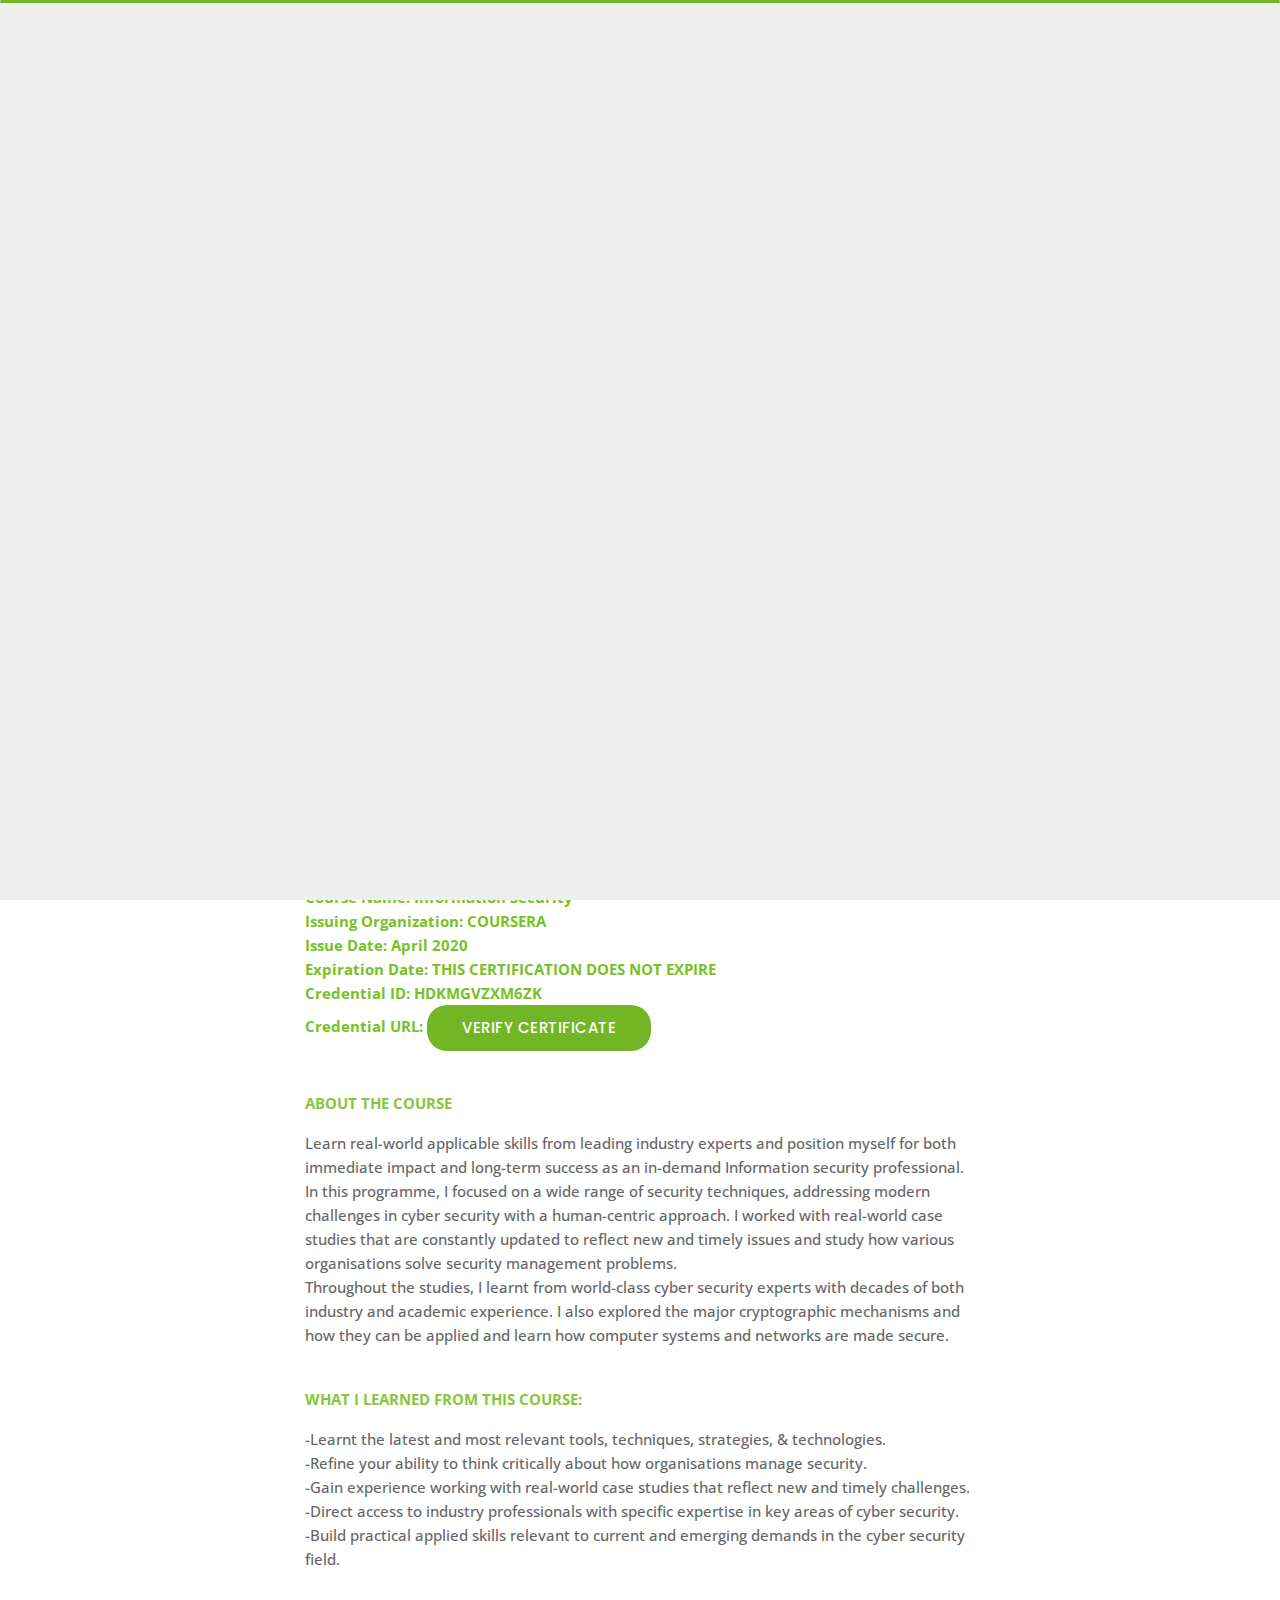
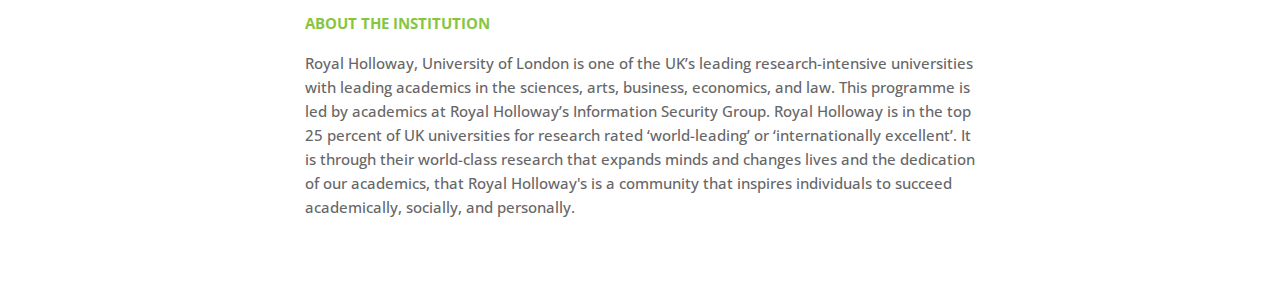
<file: blog-post4.html>
<!DOCTYPE html>
<html lang="en">


<head>
    <meta charset="utf-8">
    <title>Certification Details</title>
    <meta name="viewport" content="width=device-width, initial-scale=1">

    <!-- Favicon -->
    <link rel="shortcut icon" href="img/favicon-16x162.png" type="image/x-icon">
    <!-- Favicon -->
    
    <!-- Template Google Fonts -->
    <link href="https://fonts.googleapis.com/css?family=Poppins:400,400i,500,500i,600,600i,700,700i,800,800i,900,900i" rel="stylesheet">
    <link href="https://fonts.googleapis.com/css?family=Open+Sans:300,400,400i,600,600i,700" rel="stylesheet">

    <!-- Template CSS Files -->
    <link href="css/bootstrap.min.css" rel="stylesheet">
    <link href="css/preloader.min.css" rel="stylesheet">
    <link href="css/circle.css" rel="stylesheet">
    <link href="css/font-awesome.min.css" rel="stylesheet">
    <link href="css/fm.revealator.jquery.min.css" rel="stylesheet">
    <link href="css/style.css" rel="stylesheet">

    <!-- CSS Skin File -->
    <link href="css/skins/green.css" rel="stylesheet">

    <!-- Live Style Switcher - demo only -->
    <link rel="alternate stylesheet" type="text/css" title="blue" href="css/skins/blue.css" />
    <link rel="alternate stylesheet" type="text/css" title="green" href="css/skins/green.css" />
    <link rel="alternate stylesheet" type="text/css" title="yellow" href="css/skins/yellow.css" />
    <link rel="alternate stylesheet" type="text/css" title="blueviolet" href="css/skins/blueviolet.css" />
    <link rel="alternate stylesheet" type="text/css" title="goldenrod" href="css/skins/goldenrod.css" />
    <link rel="alternate stylesheet" type="text/css" title="magenta" href="css/skins/magenta.css" />
    <link rel="alternate stylesheet" type="text/css" title="orange" href="css/skins/orange.css" />
    <link rel="alternate stylesheet" type="text/css" title="purple" href="css/skins/purple.css" />
    <link rel="alternate stylesheet" type="text/css" title="red" href="css/skins/red.css" />
    <link rel="alternate stylesheet" type="text/css" title="yellowgreen" href="css/skins/yellowgreen.css" />
    <link rel="stylesheet" type="text/css" href="css/styleswitcher.css" />

    <!-- Modernizr JS File -->
    <script src="js/modernizr.custom.js"></script>
</head>

<body class="blog-post light">
<!-- Live Style Switcher Starts - demo only -->
<div id="switcher" class="">
    <div class="content-switcher">
        <h4 style="color:rgb(99, 10, 140);">CHOOSE COLOR</h4>
        <ul>
            <li>
                <a href="#" onclick="setActiveStyleSheet('purple');" title="purple" class="color"><img src="img/styleswitcher/purple.png" alt="purple"/></a>
            </li>
            <li>
                <a href="#" onclick="setActiveStyleSheet('red');" title="red" class="color"><img src="img/styleswitcher/red.png" alt="red"/></a>
            </li>
            <li>
                <a href="#" onclick="setActiveStyleSheet('blueviolet');" title="blueviolet" class="color"><img src="img/styleswitcher/blueviolet.png" alt="blueviolet"/></a>
            </li>
            <li>
                <a href="#" onclick="setActiveStyleSheet('blue');" title="blue" class="color"><img src="img/styleswitcher/blue.png" alt="blue"/></a>
            </li>
            <li>
                <a href="#" onclick="setActiveStyleSheet('goldenrod');" title="goldenrod" class="color"><img src="img/styleswitcher/goldenrod.png" alt="goldenrod"/></a>
            </li>
            <li>
                <a href="#" onclick="setActiveStyleSheet('magenta');" title="magenta" class="color"><img src="img/styleswitcher/magenta.png" alt="magenta"/></a>
            </li>
            <li>
                <a href="#" onclick="setActiveStyleSheet('yellowgreen');" title="yellowgreen" class="color"><img src="img/styleswitcher/yellowgreen.png" alt="yellowgreen"/></a>
            </li>
            <li>
                <a href="#" onclick="setActiveStyleSheet('orange');" title="orange" class="color"><img src="img/styleswitcher/orange.png" alt="orange"/></a>
            </li>
            <li>
                <a href="#" onclick="setActiveStyleSheet('green');" title="green" class="color"><img src="img/styleswitcher/green.png" alt="green"/></a>
            </li>
            <li>
                <a href="#" onclick="setActiveStyleSheet('yellow');" title="yellow" class="color"><img src="img/styleswitcher/yellow.png" alt="yellow"/></a>
            </li>
        </ul>

        <div id="hideSwitcher">&times;</div>
    </div>
</div>
<div id="showSwitcher" class="styleSecondColor"><i class="fa fa-cog fa-spin"></i></div>
<!-- Live Style Switcher Ends - demo only -->
<!-- Header Starts -->
<header class="header" id="navbar-collapse-toggle">
    <!-- Fixed Navigation Starts -->
    <ul class="icon-menu d-none d-lg-block revealator-slideup revealator-once revealator-delay1">
        <li class="icon-box">
            <i class="fa fa-home"></i>
            <a href="index.html">
                <h2>Home</h2>
            </a>
        </li>
        <li class="icon-box">
            <i class="fa fa-user"></i>
            <a href="about.html">
                <h2>About</h2>
            </a>
        </li>
        <li class="icon-box">
            <i class="fa fa-briefcase"></i>
            <a href="portfolio.html">
                <h2>Portfolio</h2>
            </a>
        </li>
        <li class="icon-box active">
            <i class="fa fa-certificate"></i>
            <a href="blog.html">
                <h2>Certification Details</h2>
            </a>
        </li>
        <li class="icon-box">
            <i class="fa fa-envelope-open"></i>
            <a href="contact.html">
                <h2>Contact</h2>
            </a>
        </li>

    </ul>
    <!-- Fixed Navigation Ends -->
    <!-- Mobile Menu Starts -->
    <nav role="navigation" class="d-block d-lg-none">
        <div id="menuToggle">
            <input type="checkbox" />
            <span></span>
            <span></span>
            <span></span>
            <ul class="list-unstyled" id="menu">
                <li><a href="index.html"><i class="fa fa-home"></i><span>Home</span></a></li>
                <li><a href="about.html"><i class="fa fa-user"></i><span>About</span></a></li>
                <li><a href="portfolio.html"><i class="fa fa-folder-open"></i><span>Portfolio</span></a></li>
                <li class="active"><a href="blog.html"><i class="fa fa-certificate"></i><span>Certification</span></a></li>
                <li><a href="contact.html"><i class="fa fa-envelope-open"></i><span>Contact</span></a></li>
                
            </ul>
        </div>
    </nav>
    <!-- Mobile Menu Ends -->
</header>
<!-- Header Ends -->
<!-- Page Title Starts -->
<section class="title-section text-left text-sm-center revealator-slideup revealator-once revealator-delay1">
    <h1>Verify <span>Certification</span></h1>
    <span class="title-bg">Credentials</span>
</section>
<!-- Page Title Ends -->
<!-- Main Content Starts -->
<section class="main-content revealator-slideup revealator-once revealator-delay1">
    <div class="container">
        <div class="row">
            <!-- Article Starts -->
            <article class="col-12">
                <!-- Meta Starts -->
                <div class="meta open-sans-font">
                    <span><i class="fa fa-user"></i>University of London</span>
                    <span class="date"><i class="fa fa-calendar"></i> 28 April 2020</span>
                    <span><i class="fa fa-code"></i> Data Protection, Cyber Security, Cryptography</span>
                </div>
                <!-- Meta Ends -->
                <!-- Article Content Starts -->
                <h1 class="text-uppercase text-capitalize">Information Security</h1>
                <!-- <h4>University of Michigan 
                    <br>Issued By: Coursera</h4><br> -->
               
                <img src="img/blog/blog-post-4.jpg"  class="img-fluid"  alt="Blog image"/>
                <div class="blog-excerpt open-sans-font pb-5"><br>
                    <p style="color: #78c027"><b>LICENSES & CERTIFICATIONS DETAILS:<br>
                                    
                        <br>Course Name:  Information Security
                        <br>Issuing Organization: COURSERA
                        <br>Issue Date: April 2020
                        <br>Expiration Date: THIS CERTIFICATION DOES NOT EXPIRE
                        <br>Credential ID:  HDKMGVZXM6ZK
                        <br>Credential URL:</b> <a href="
                        https://www.coursera.org/account/accomplishments/certificate/HDKMGVZXM6ZK"  class="btn btn-about"  target="_blank"> Verify Certificate</a>
                     
                
                    </p>

                        <br>
                       
                        <p style="color: #86c63e"><b>ABOUT THE COURSE</b></p>
                    <p>Learn real-world applicable skills from leading industry experts and position myself for both immediate impact and long-term success as an in-demand Information security professional.

                        In this programme, I focused on a wide range of security techniques, addressing modern challenges in cyber security with a human-centric approach. I worked with real-world case studies that are constantly updated to reflect new and timely issues and study how various organisations solve security management problems. 
                        <br>
                        Throughout the studies, I learnt from world-class cyber security experts with decades of both industry and academic experience. I also explored the major cryptographic mechanisms and how they can be applied and learn how computer systems and networks are made secure.
                        
                    </p>
                    <br>
                    
                    <p style="color: #86c63e"><b>WHAT I LEARNED FROM THIS COURSE:</b></p>

                <p>-Learnt the latest and most relevant tools, techniques, strategies, & technologies.
                <br>-Refine your ability to think critically about how organisations manage security.   
                <br>-Gain experience working with real-world case studies that reflect new and timely challenges.
                <br>-Direct access to industry professionals with specific expertise in key areas of cyber security.
                <br>-Build practical applied skills relevant to current and emerging demands in the cyber security field. </p></b>
                <br>
                        <p style="color: #86c63e"><b>ABOUT THE INSTITUTION</b></p>
                        <p>Royal Holloway, University of London is one of the UK’s leading research-intensive universities with leading academics in the sciences, arts, business, economics, and law. This programme is led by academics at Royal Holloway’s Information Security Group.

                            Royal Holloway is in the top 25 percent of UK universities for research rated ‘world-leading’ or ‘internationally excellent’. It is through their world-class research that expands minds and changes lives and the dedication of our academics, that Royal Holloway's is a community that inspires individuals to succeed academically, socially, and personally.</p>
                </div>
                <!-- Article Content Ends -->
            </article>
            <!-- Article Ends -->
        </div>
    </div>
</section>
<!-- Template JS Files -->
<script src="js/jquery-3.5.0.min.js"></script>
<script src="js/styleswitcher.js"></script>
<script src="js/preloader.min.js"></script>
<script src="js/fm.revealator.jquery.min.js"></script>
<script src="js/imagesloaded.pkgd.min.js"></script>
<script src="js/masonry.pkgd.min.js"></script>
<script src="js/classie.js"></script>
<script src="js/cbpGridGallery.js"></script>
<script src="js/jquery.hoverdir.js"></script>
<script src="js/popper.min.js"></script>
<script src="js/bootstrap.js"></script>
<script src="js/custom.js"></script>

</body>


</html>
</file>
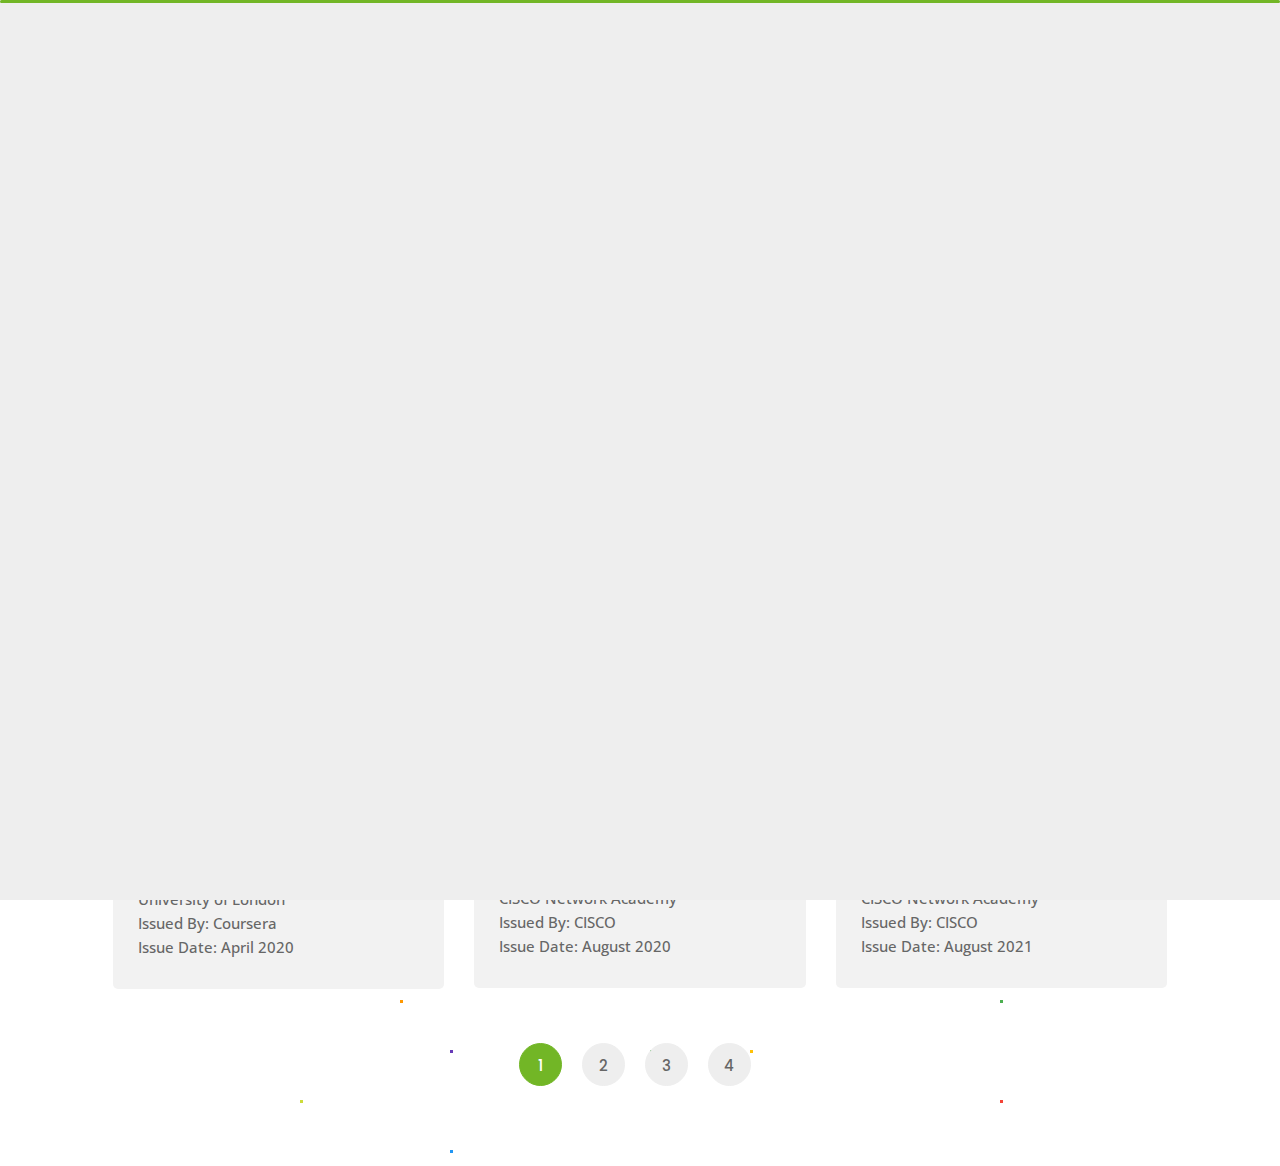
<file: blog.html>
﻿<!DOCTYPE html>
<html lang="en">


<head>
    <meta charset="utf-8">
    <title>Certification - Rashed Rana</title>

    <meta name="viewport" content="width=device-width, initial-scale=1">
<!-- Favicon -->
<link rel="shortcut icon" href="img/favicon-16x162.png" type="image/x-icon">
<!-- Favicon -->

    <!-- Template Google Fonts -->
    <link href="https://fonts.googleapis.com/css?family=Poppins:400,400i,500,500i,600,600i,700,700i,800,800i,900,900i" rel="stylesheet">
    <link href="https://fonts.googleapis.com/css?family=Open+Sans:300,400,400i,600,600i,700" rel="stylesheet">

    <!-- Template CSS Files -->
    <link href="css/bootstrap.min.css" rel="stylesheet">
    <link href="css/preloader.min.css" rel="stylesheet">
    <link href="css/circle.css" rel="stylesheet">
    <link href="css/font-awesome.min.css" rel="stylesheet">
    <link href="css/fm.revealator.jquery.min.css" rel="stylesheet">
    <link href="css/style.css" rel="stylesheet">

    <!-- CSS Skin File -->
    <link href="css/skins/green.css" rel="stylesheet">

    <!-- Live Style Switcher - demo only -->
    <link rel="alternate stylesheet" type="text/css" title="blue" href="css/skins/blue.css" />
    <link rel="alternate stylesheet" type="text/css" title="green" href="css/skins/green.css" />
    <link rel="alternate stylesheet" type="text/css" title="yellow" href="css/skins/yellow.css" />
    <link rel="alternate stylesheet" type="text/css" title="blueviolet" href="css/skins/blueviolet.css" />
    <link rel="alternate stylesheet" type="text/css" title="goldenrod" href="css/skins/goldenrod.css" />
    <link rel="alternate stylesheet" type="text/css" title="magenta" href="css/skins/magenta.css" />
    <link rel="alternate stylesheet" type="text/css" title="orange" href="css/skins/orange.css" />
    <link rel="alternate stylesheet" type="text/css" title="purple" href="css/skins/purple.css" />
    <link rel="alternate stylesheet" type="text/css" title="red" href="css/skins/red.css" />
    <link rel="alternate stylesheet" type="text/css" title="yellowgreen" href="css/skins/yellowgreen.css" />
    <link rel="stylesheet" type="text/css" href="css/styleswitcher.css" />

    <!-- Modernizr JS File -->
    <script src="js/modernizr.custom.js"></script>
</head>

<!--stars background start-->
<div>
    <div class="stars-02"></div>
    <div class="stars-03"></div>
     </div>

<body class="blog light">
<!-- Live Style Switcher Starts - demo only -->
<div id="switcher" class="">
    <div class="content-switcher">
        <h4 style="color:rgb(99, 10, 140);">CHOOSE COLOR</h4>
        <ul>
            <li>
                <a href="#" onclick="setActiveStyleSheet('purple');" title="purple" class="color"><img src="img/styleswitcher/purple.png" alt="purple"/></a>
            </li>
            <li>
                <a href="#" onclick="setActiveStyleSheet('red');" title="red" class="color"><img src="img/styleswitcher/red.png" alt="red"/></a>
            </li>
            <li>
                <a href="#" onclick="setActiveStyleSheet('blueviolet');" title="blueviolet" class="color"><img src="img/styleswitcher/blueviolet.png" alt="blueviolet"/></a>
            </li>
            <li>
                <a href="#" onclick="setActiveStyleSheet('blue');" title="blue" class="color"><img src="img/styleswitcher/blue.png" alt="blue"/></a>
            </li>
            <li>
                <a href="#" onclick="setActiveStyleSheet('goldenrod');" title="goldenrod" class="color"><img src="img/styleswitcher/goldenrod.png" alt="goldenrod"/></a>
            </li>
            <li>
                <a href="#" onclick="setActiveStyleSheet('magenta');" title="magenta" class="color"><img src="img/styleswitcher/magenta.png" alt="magenta"/></a>
            </li>
            <li>
                <a href="#" onclick="setActiveStyleSheet('yellowgreen');" title="yellowgreen" class="color"><img src="img/styleswitcher/yellowgreen.png" alt="yellowgreen"/></a>
            </li>
            <li>
                <a href="#" onclick="setActiveStyleSheet('orange');" title="orange" class="color"><img src="img/styleswitcher/orange.png" alt="orange"/></a>
            </li>
            <li>
                <a href="#" onclick="setActiveStyleSheet('green');" title="green" class="color"><img src="img/styleswitcher/green.png" alt="green"/></a>
            </li>
            <li>
                <a href="#" onclick="setActiveStyleSheet('yellow');" title="yellow" class="color"><img src="img/styleswitcher/yellow.png" alt="yellow"/></a>
            </li>
        </ul>

        <div id="hideSwitcher">&times;</div>
    </div>
</div>
<div id="showSwitcher" class="styleSecondColor"><i class="fa fa-cog fa-spin"></i></div>
<!-- Live Style Switcher Ends - demo only -->
<!-- Header Starts -->
<header class="header" id="navbar-collapse-toggle">
    <!-- Fixed Navigation Starts -->
    <ul class="icon-menu d-none d-lg-block revealator-slideup revealator-once revealator-delay1">
        <li class="icon-box">
            <i class="fa fa-home"></i>
            <a href="index.html">
                <h2>Home</h2>
            </a>
        </li>
        <li class="icon-box">
            <i class="fa fa-user"></i>
            <a href="about.html">
                <h2>About</h2>
            </a>
        </li>
        <li class="icon-box">
            <i class="fa fa-briefcase"></i>
            <a href="portfolio.html">
                <h2>Portfolio</h2>
            </a>
        </li>
        <li class="icon-box active">
            <i class="fa fa-certificate"></i>
            <a href="blog.html">
                <h2>Certification</h2>
            </a>
        </li>
        <li class="icon-box">
            <i class="fa fa-envelope-open"></i>
            <a href="contact.html">
                <h2>Contact</h2>
            </a>
        </li>

    </ul>
    <!-- Fixed Navigation Ends -->
    <!-- Mobile Menu Starts -->
    <nav role="navigation" class="d-block d-lg-none">
        <div id="menuToggle">
            <input type="checkbox" />
            <span></span>
            <span></span>
            <span></span>
            <ul class="list-unstyled" id="menu">
                <li><a href="index.html"><i class="fa fa-home"></i><span>Home</span></a></li>
                <li><a href="about.html"><i class="fa fa-user"></i><span>About</span></a></li>
                <li><a href="portfolio.html"><i class="fa fa-folder-open"></i><span>Portfolio</span></a></li>
                <li class="active"><a href="blog.html"><i class="fa fa-certificate"></i><span>Certifications</span></a></li>
                <li><a href="contact.html"><i class="fa fa-envelope-open"></i><span>Contact</span></a></li>
            </ul>
        </div>
    </nav>
    <!-- Mobile Menu Ends -->
</header>
<!-- Header Ends -->
<!-- Page Title Starts -->
<section class="title-section text-left text-sm-center revealator-slideup revealator-once revealator-delay1">
    <h1>my <span>Certification</span></h1>
    <span class="title-bg">Achievements</span>
</section>
<!-- Page Title Ends -->
<!-- Main Content Starts -->
<section class="main-content revealator-slideup revealator-once revealator-delay1">
    <div class="container">
        <!-- Articles Starts -->
        <div class="row">
            <!-- Article Starts -->
            <div class="col-12 col-md-6 col-lg-6 col-xl-4 mb-30">
                <article class="post-container">
                    <div class="post-thumb">
                        <a href="blog-post.html" class="d-block position-relative overflow-hidden">
                            <img src="img/blog/blog-post-1.jpg" class="img-fluid" alt="Blog Post">
                        </a>
                    </div>
                    <div class="post-content">
                        <div class="entry-header">
                            <h3><a href="blog-post.html">Data Analytics</a></h3>
                        </div>
                        <div class="entry-content open-sans-font">
                            <p>Google<br>                           
                            Issued By: Coursera<br>
                            Issue Date: September 2022
                            </p>
                        </div>
                    </div>
                </article>
            </div>
            <!-- Article Ends -->
            <!-- Article Starts -->
            <div class="col-12 col-md-6 col-lg-6 col-xl-4 mb-30">
                <article class="post-container">
                    <div class="post-thumb">
                        <a href="blog-post2.html" class="d-block position-relative overflow-hidden">
                            <img src="img/blog/blog-post-2.jpg" class="img-fluid" alt="">
                        </a>
                    </div>
                    <div class="post-content">
                        <div class="entry-header">
                            <h3><a href="blog-post.html">Artificial Inteligence</a></h3>
                        </div>
                        <div class="entry-content open-sans-font">
                            <p>DeepLearning.AI<br>                           
                                Issued By: Coursera<br>
                                Issue Date: June 2020
                            </p>
                        </div>
                    </div>
                </article>
            </div>
            <!-- Article Ends -->
            <!-- Article Starts -->
            <div class="col-12 col-md-6 col-lg-6 col-xl-4 mb-30">
                <article class="post-container">
                    <div class="post-thumb">
                        <a href="blog-post3.html" class="d-block position-relative overflow-hidden">
                            <img src="img/blog/blog-post-3.jpg" class="img-fluid" alt="">
                        </a>
                    </div>
                    <div class="post-content">
                        <div class="entry-header">
                            <h3><a href="blog-post.html">Python Data Structures</a></h3>
                        </div>
                        <div class="entry-content open-sans-font">
                            <p>University of Michigan, USA<br>                           
                                Issued By: Coursera<br>
                                Issue Date: June 2020
                            </p>
                        </div>
                    </div>
                </article>
            </div>
            <!-- Article Ends -->
            <!-- Article Starts -->
            <div class="col-12 col-md-6 col-lg-6 col-xl-4 mb-30">
                <article class="post-container">
                    <div class="post-thumb">
                        <a href="blog-post4.html" class="d-block position-relative overflow-hidden">
                            <img src="img/blog/blog-post-4.jpg" class="img-fluid" alt="">
                        </a>
                    </div>
                    <div class="post-content">
                        <div class="entry-header">
                            <h3><a href="blog-post.html">Information Security</a></h3>
                        </div>
                        <div class="entry-content open-sans-font">
                            <p>University of London<br>                           
                                Issued By: Coursera<br>
                                Issue Date: April 2020
                            </p>
                        </div>
                    </div>
                </article>
            </div>
            <!-- Article Ends -->
            <!-- Article Starts -->
            <div class="col-12 col-md-6 col-lg-6 col-xl-4 mb-30">
                <article class="post-container">
                    <div class="post-thumb">
                        <a href="blog-post.html" class="d-block position-relative overflow-hidden">
                            <img src="img/blog/blog-post-5.jpg" class="img-fluid" alt="">
                        </a>
                    </div>
                    <div class="post-content">
                        <div class="entry-header">
                            <h3><a href="blog-post.html">NDG Linux Essentials</a></h3>
                        </div>
                        <div class="entry-content open-sans-font">
                            <p>CISCO Network Academy<br>                           
                                Issued By: CISCO<br>
                                Issue Date: August 2020
                            </p>
                        </div>
                    </div>
                </article>
            </div>
            <!-- Article Ends -->
            <!-- Article Starts -->
            <div class="col-12 col-md-6 col-lg-6 col-xl-4 mb-30">
                <article class="post-container">
                    <div class="post-thumb">
                        <a href="blog-post.html" class="d-block position-relative overflow-hidden">
                            <img src="img/blog/blog-post-6.jpg" class="img-fluid" alt="">
                        </a>
                    </div>
                    <div class="post-content">
                        <div class="entry-header">
                            <h3><a href="blog-post.html">Cyber Security</a></h3>
                        </div>
                        <div class="entry-content open-sans-font">
                            <p>CISCO Network Academy<br>                           
                                Issued By: CISCO<br>
                                Issue Date: August 2021
                            </p>
                        </div>
                    </div>
                </article>
            </div>
            <!-- Article Ends -->
            
            <!-- Pagination Starts -->
            <div class="col-12 mt-4">
                <nav aria-label="Page navigation example">
                    <ul class="pagination justify-content-center mb-0">
                        <li class="page-item active"><a class="page-link" href="#">1</a></li>
                        <li class="page-item"><a class="page-link" href="#">2</a></li>
                        <li class="page-item"><a class="page-link" href="#">3</a></li>
                        <li class="page-item"><a class="page-link" href="#">4</a></li>
                    </ul>
                </nav>
            </div>
            <!-- Pagination Ends -->
        </div>
        <!-- Articles Ends -->
    </div>

</section>

<!-- Template JS Files -->
<script src="js/jquery-3.5.0.min.js"></script>
<script src="js/styleswitcher.js"></script>
<script src="js/preloader.min.js"></script>
<script src="js/fm.revealator.jquery.min.js"></script>
<script src="js/imagesloaded.pkgd.min.js"></script>
<script src="js/masonry.pkgd.min.js"></script>
<script src="js/classie.js"></script>
<script src="js/cbpGridGallery.js"></script>
<script src="js/jquery.hoverdir.js"></script>
<script src="js/popper.min.js"></script>
<script src="js/bootstrap.js"></script>
<script src="js/custom.js"></script>

</body>


</html>
</file>
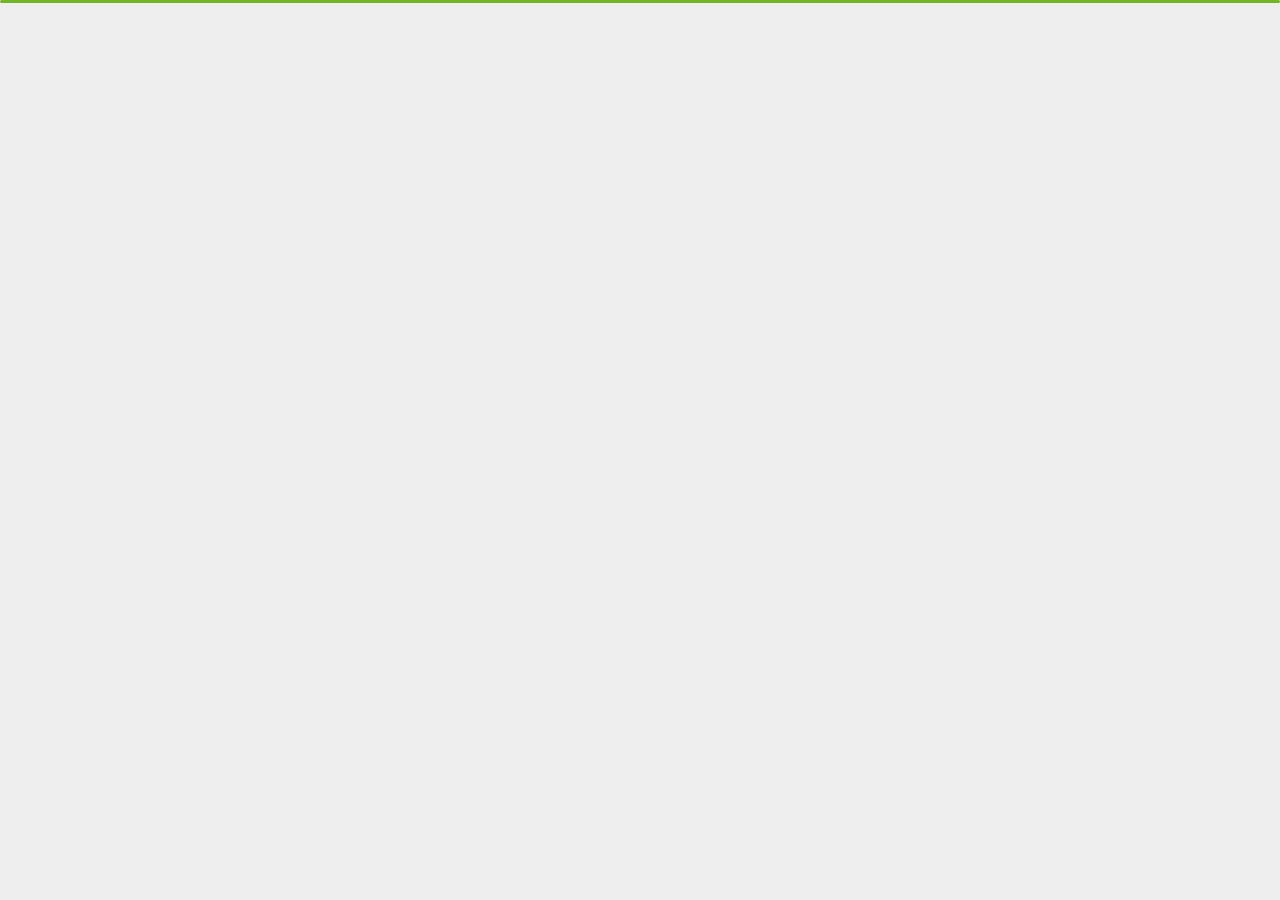
<file: contact.html>
<!DOCTYPE html>
<html lang="en">


<head>
    <meta charset="utf-8">
    <title>Contact - Rashed Rana</title>
    <meta name="viewport" content="width=device-width, initial-scale=1">

<!-- Favicon -->
<link rel="shortcut icon" href="img/favicon-16x162.png" type="image/x-icon">
<!-- Favicon -->

    <!-- Template Google Fonts -->
    <link href="https://fonts.googleapis.com/css?family=Poppins:400,400i,500,500i,600,600i,700,700i,800,800i,900,900i" rel="stylesheet">
    <link href="https://fonts.googleapis.com/css?family=Open+Sans:300,400,400i,600,600i,700" rel="stylesheet">

    <!-- Template CSS Files -->
    <link href="css/bootstrap.min.css" rel="stylesheet">
    <link href="css/preloader.min.css" rel="stylesheet">
    <link href="css/circle.css" rel="stylesheet">
    <link href="css/font-awesome.min.css" rel="stylesheet">
    <link href="css/fm.revealator.jquery.min.css" rel="stylesheet">
    <link href="css/style.css" rel="stylesheet">

    <!-- CSS Skin File -->
    <link href="css/skins/green.css" rel="stylesheet">

    <!-- Live Style Switcher - demo only -->
    <link rel="alternate stylesheet" type="text/css" title="blue" href="css/skins/blue.css" />
    <link rel="alternate stylesheet" type="text/css" title="green" href="css/skins/green.css" />
    <link rel="alternate stylesheet" type="text/css" title="yellow" href="css/skins/yellow.css" />
    <link rel="alternate stylesheet" type="text/css" title="blueviolet" href="css/skins/blueviolet.css" />
    <link rel="alternate stylesheet" type="text/css" title="goldenrod" href="css/skins/goldenrod.css" />
    <link rel="alternate stylesheet" type="text/css" title="magenta" href="css/skins/magenta.css" />
    <link rel="alternate stylesheet" type="text/css" title="orange" href="css/skins/orange.css" />
    <link rel="alternate stylesheet" type="text/css" title="purple" href="css/skins/purple.css" />
    <link rel="alternate stylesheet" type="text/css" title="red" href="css/skins/red.css" />
    <link rel="alternate stylesheet" type="text/css" title="yellowgreen" href="css/skins/yellowgreen.css" />
    <link rel="stylesheet" type="text/css" href="css/styleswitcher.css" />

    <!-- Modernizr JS File -->
    <script src="js/modernizr.custom.js"></script>
</head>


<!--stars background start-->
    <div>
        <div class="stars-02"></div>
        <div class="stars-03"></div>
         </div>

<body class="contact light">
<!-- Live Style Switcher Starts - demo only -->
<div id="switcher" class="">
    <div class="content-switcher">
        <h4 style="color:rgb(99, 10, 140);">CHOOSE COLOR</h4>
        <ul>
            <li>
                <a href="#" onclick="setActiveStyleSheet('purple');" title="purple" class="color"><img src="img/styleswitcher/purple.png" alt="purple"/></a>
            </li>
            <li>
                <a href="#" onclick="setActiveStyleSheet('red');" title="red" class="color"><img src="img/styleswitcher/red.png" alt="red"/></a>
            </li>
            <li>
                <a href="#" onclick="setActiveStyleSheet('blueviolet');" title="blueviolet" class="color"><img src="img/styleswitcher/blueviolet.png" alt="blueviolet"/></a>
            </li>
            <li>
                <a href="#" onclick="setActiveStyleSheet('blue');" title="blue" class="color"><img src="img/styleswitcher/blue.png" alt="blue"/></a>
            </li>
            <li>
                <a href="#" onclick="setActiveStyleSheet('goldenrod');" title="goldenrod" class="color"><img src="img/styleswitcher/goldenrod.png" alt="goldenrod"/></a>
            </li>
            <li>
                <a href="#" onclick="setActiveStyleSheet('magenta');" title="magenta" class="color"><img src="img/styleswitcher/magenta.png" alt="magenta"/></a>
            </li>
            <li>
                <a href="#" onclick="setActiveStyleSheet('yellowgreen');" title="yellowgreen" class="color"><img src="img/styleswitcher/yellowgreen.png" alt="yellowgreen"/></a>
            </li>
            <li>
                <a href="#" onclick="setActiveStyleSheet('orange');" title="orange" class="color"><img src="img/styleswitcher/orange.png" alt="orange"/></a>
            </li>
            <li>
                <a href="#" onclick="setActiveStyleSheet('green');" title="green" class="color"><img src="img/styleswitcher/green.png" alt="green"/></a>
            </li>
            <li>
                <a href="#" onclick="setActiveStyleSheet('yellow');" title="yellow" class="color"><img src="img/styleswitcher/yellow.png" alt="yellow"/></a>
            </li>
        </ul>

        <div id="hideSwitcher">&times;</div>
    </div>
</div>
<div id="showSwitcher" class="styleSecondColor"><i class="fa fa-cog fa-spin"></i></div>
<!-- Live Style Switcher Ends - demo only -->
<!-- Header Starts -->
<header class="header" id="navbar-collapse-toggle">
    <!-- Fixed Navigation Starts -->
    <ul class="icon-menu d-none d-lg-block revealator-slideup revealator-once revealator-delay1">
        <li class="icon-box">
            <i class="fa fa-home"></i>
            <a href="index.html">
                <h2>Home</h2>
            </a>
        </li>
        <li class="icon-box">
            <i class="fa fa-user"></i>
            <a href="about.html">
                <h2>About</h2>
            </a>
        </li>
        <li class="icon-box">
            <i class="fa fa-briefcase"></i>
            <a href="portfolio.html">
                <h2>Portfolio</h2>
            </a>
        </li>
        <li class="icon-box">
            <i class="fa fa-certificate"></i>
            <a href="blog.html">
                <h2>Certification</h2>
            </a>
        </li>
        <li class="icon-box active">
            <i class="fa fa-envelope-open"></i>
            <a href="contact.html">
                <h2>Contact</h2>
            </a>
        </li>

    </ul>
    <!-- Fixed Navigation Ends -->
    <!-- Mobile Menu Starts -->
    <nav role="navigation" class="d-block d-lg-none">
        <div id="menuToggle">
            <input type="checkbox" />
            <span></span>
            <span></span>
            <span></span>
            <ul class="list-unstyled" id="menu">
                <li><a href="index.html"><i class="fa fa-home"></i><span>Home</span></a></li>
                <li><a href="about.html"><i class="fa fa-user"></i><span>About</span></a></li>
                <li><a href="portfolio.html"><i class="fa fa-folder-open"></i><span>Portfolio</span></a></li>
                <li><a href="blog.html"><i class="fa fa-certificate"></i><span>Certification</span></a></li>
                <li class="active"><a href="contact.html"><i class="fa fa-envelope-open"></i><span>Contact</span></a></li>
                
            </ul>
        </div>
    </nav>
    <!-- Mobile Menu Ends -->
</header>
<!-- Header Ends -->
<!-- Page Title Starts -->
<section class="title-section text-left text-sm-center revealator-slideup revealator-once revealator-delay1">
    <h1>get in <span>touch</span></h1>
    <span class="title-bg">contact</span>
</section>
<!-- Page Title Ends -->
<!-- Main Content Starts -->
<section class="main-content revealator-slideup revealator-once revealator-delay1">
    <div class="container">
        <div class="row">
            <!-- Left Side Starts -->
            <div class="col-12 col-lg-4">
                <h3 class="text-uppercase custom-title mb-0 ft-wt-600 pb-3">Contact ME!</h3>
                <p class="open-sans-font mb-3">Hi there, If you have any queries, feel free to get in touch with me.</p>
                <p class="open-sans-font custom-span-contact position-relative">
                    <i class="fa fa-envelope-open position-absolute"></i>
                    <span class="d-block">mail me</span>rashed.rana@fau.de
                </p>
                <p class="open-sans-font custom-span-contact position-relative">
                    <i class="fa fa-phone-square position-absolute"></i>
                    <span class="d-block">call me</span>+880 170 100 2326
                </p>
                <ul class="social list-unstyled pt-1 mb-5">
                    
                    <li class="linkedin"><a title="Linkedin" href="https://www.linkedin.com/in/rashedrana" target="_blank"><i class="fa fa-linkedin"></i></a>
                    </li>
                    <li class="dribbble"><a title="Dribbble" href="https://github.com/rashedrana" target="_blank"><i class="fa fa-github"></i></a>
                    </li>
                    <li class="messenger"><a title="Messenger" href="https://join.skype.com/invite/vIIKep4SuHBA" target="_blank"><i class="fa fa-skype"></i></a>
                    </li>
                    <li class="facebook"><a title="Facebook" href="https://www.facebook.com/genius.psycho" target="_blank"><i class="fa fa-facebook"></i></a>
                    </li>
                </ul>
            </div>
            <!-- Left Side Ends -->
            <!-- Contact Form Starts -->
            <div class="col-12 col-lg-8">
                <form class="contactform" method="post" action="bhrashedrana99@gmail.">
                    <div class="contactform">
                        <div class="row">
                            <div class="col-12 col-md-4">
                                <input type="text" name="name" placeholder="YOUR NAME">
                            </div>
                            <div class="col-12 col-md-4">
                                <input type="email" name="email" placeholder="YOUR EMAIL">
                            </div>
                            <div class="col-12 col-md-4">
                                <input type="text" name="subject" placeholder="YOUR SUBJECT">
                            </div>
                            <div class="col-12">
                                <textarea name="message" placeholder="YOUR MESSAGE"></textarea>
                                <button type="submit" class="btn btn-contact">Send Message</button>
                            </div>
                            <div class="col-12 form-message">
                                <span class="output_message text-center font-weight-600 text-uppercase"></span>
                            </div>
                        </div>
                    </div>
                </form>
            </div>
            <!-- Contact Form Ends -->
        </div>
    </div>

</section>
<!-- Template JS Files -->
<script src="js/jquery-3.5.0.min.js"></script>
<script src="js/styleswitcher.js"></script>
<script src="js/preloader.min.js"></script>
<script src="js/fm.revealator.jquery.min.js"></script>
<script src="js/imagesloaded.pkgd.min.js"></script>
<script src="js/masonry.pkgd.min.js"></script>
<script src="js/classie.js"></script>
<script src="js/cbpGridGallery.js"></script>
<script src="js/jquery.hoverdir.js"></script>
<script src="js/popper.min.js"></script>
<script src="js/bootstrap.js"></script>
<script src="js/custom.js"></script>

</body>


</html>
</file>
<file: css/circle.css>
.rect-auto,
.c100.p51 .slice,
.c100.p52 .slice,
.c100.p53 .slice,
.c100.p54 .slice,
.c100.p55 .slice,
.c100.p56 .slice,
.c100.p57 .slice,
.c100.p58 .slice,
.c100.p59 .slice,
.c100.p60 .slice,
.c100.p61 .slice,
.c100.p62 .slice,
.c100.p63 .slice,
.c100.p64 .slice,
.c100.p65 .slice,
.c100.p66 .slice,
.c100.p67 .slice,
.c100.p68 .slice,
.c100.p69 .slice,
.c100.p70 .slice,
.c100.p71 .slice,
.c100.p72 .slice,
.c100.p73 .slice,
.c100.p74 .slice,
.c100.p75 .slice,
.c100.p76 .slice,
.c100.p77 .slice,
.c100.p78 .slice,
.c100.p79 .slice,
.c100.p80 .slice,
.c100.p81 .slice,
.c100.p82 .slice,
.c100.p83 .slice,
.c100.p84 .slice,
.c100.p85 .slice,
.c100.p86 .slice,
.c100.p87 .slice,
.c100.p88 .slice,
.c100.p89 .slice,
.c100.p90 .slice,
.c100.p91 .slice,
.c100.p92 .slice,
.c100.p93 .slice,
.c100.p94 .slice,
.c100.p95 .slice,
.c100.p96 .slice,
.c100.p97 .slice,
.c100.p98 .slice,
.c100.p99 .slice,
.c100.p100 .slice {
  clip: rect(auto, auto, auto, auto);
}
.pie,
.c100 .bar,
.c100.p51 .fill,
.c100.p52 .fill,
.c100.p53 .fill,
.c100.p54 .fill,
.c100.p55 .fill,
.c100.p56 .fill,
.c100.p57 .fill,
.c100.p58 .fill,
.c100.p59 .fill,
.c100.p60 .fill,
.c100.p61 .fill,
.c100.p62 .fill,
.c100.p63 .fill,
.c100.p64 .fill,
.c100.p65 .fill,
.c100.p66 .fill,
.c100.p67 .fill,
.c100.p68 .fill,
.c100.p69 .fill,
.c100.p70 .fill,
.c100.p71 .fill,
.c100.p72 .fill,
.c100.p73 .fill,
.c100.p74 .fill,
.c100.p75 .fill,
.c100.p76 .fill,
.c100.p77 .fill,
.c100.p78 .fill,
.c100.p79 .fill,
.c100.p80 .fill,
.c100.p81 .fill,
.c100.p82 .fill,
.c100.p83 .fill,
.c100.p84 .fill,
.c100.p85 .fill,
.c100.p86 .fill,
.c100.p87 .fill,
.c100.p88 .fill,
.c100.p89 .fill,
.c100.p90 .fill,
.c100.p91 .fill,
.c100.p92 .fill,
.c100.p93 .fill,
.c100.p94 .fill,
.c100.p95 .fill,
.c100.p96 .fill,
.c100.p97 .fill,
.c100.p98 .fill,
.c100.p99 .fill,
.c100.p100 .fill {
  position: absolute;
  border: 0.08em solid #307bbb;
  width: 0.84em;
  height: 0.84em;
  clip: rect(0em, 0.5em, 1em, 0em);
  border-radius: 50%;
  -webkit-transform: rotate(0deg);
  -moz-transform: rotate(0deg);
  -ms-transform: rotate(0deg);
  -o-transform: rotate(0deg);
  transform: rotate(0deg);
}
.pie-fill,
.c100.p51 .bar:after,
.c100.p51 .fill,
.c100.p52 .bar:after,
.c100.p52 .fill,
.c100.p53 .bar:after,
.c100.p53 .fill,
.c100.p54 .bar:after,
.c100.p54 .fill,
.c100.p55 .bar:after,
.c100.p55 .fill,
.c100.p56 .bar:after,
.c100.p56 .fill,
.c100.p57 .bar:after,
.c100.p57 .fill,
.c100.p58 .bar:after,
.c100.p58 .fill,
.c100.p59 .bar:after,
.c100.p59 .fill,
.c100.p60 .bar:after,
.c100.p60 .fill,
.c100.p61 .bar:after,
.c100.p61 .fill,
.c100.p62 .bar:after,
.c100.p62 .fill,
.c100.p63 .bar:after,
.c100.p63 .fill,
.c100.p64 .bar:after,
.c100.p64 .fill,
.c100.p65 .bar:after,
.c100.p65 .fill,
.c100.p66 .bar:after,
.c100.p66 .fill,
.c100.p67 .bar:after,
.c100.p67 .fill,
.c100.p68 .bar:after,
.c100.p68 .fill,
.c100.p69 .bar:after,
.c100.p69 .fill,
.c100.p70 .bar:after,
.c100.p70 .fill,
.c100.p71 .bar:after,
.c100.p71 .fill,
.c100.p72 .bar:after,
.c100.p72 .fill,
.c100.p73 .bar:after,
.c100.p73 .fill,
.c100.p74 .bar:after,
.c100.p74 .fill,
.c100.p75 .bar:after,
.c100.p75 .fill,
.c100.p76 .bar:after,
.c100.p76 .fill,
.c100.p77 .bar:after,
.c100.p77 .fill,
.c100.p78 .bar:after,
.c100.p78 .fill,
.c100.p79 .bar:after,
.c100.p79 .fill,
.c100.p80 .bar:after,
.c100.p80 .fill,
.c100.p81 .bar:after,
.c100.p81 .fill,
.c100.p82 .bar:after,
.c100.p82 .fill,
.c100.p83 .bar:after,
.c100.p83 .fill,
.c100.p84 .bar:after,
.c100.p84 .fill,
.c100.p85 .bar:after,
.c100.p85 .fill,
.c100.p86 .bar:after,
.c100.p86 .fill,
.c100.p87 .bar:after,
.c100.p87 .fill,
.c100.p88 .bar:after,
.c100.p88 .fill,
.c100.p89 .bar:after,
.c100.p89 .fill,
.c100.p90 .bar:after,
.c100.p90 .fill,
.c100.p91 .bar:after,
.c100.p91 .fill,
.c100.p92 .bar:after,
.c100.p92 .fill,
.c100.p93 .bar:after,
.c100.p93 .fill,
.c100.p94 .bar:after,
.c100.p94 .fill,
.c100.p95 .bar:after,
.c100.p95 .fill,
.c100.p96 .bar:after,
.c100.p96 .fill,
.c100.p97 .bar:after,
.c100.p97 .fill,
.c100.p98 .bar:after,
.c100.p98 .fill,
.c100.p99 .bar:after,
.c100.p99 .fill,
.c100.p100 .bar:after,
.c100.p100 .fill {
  -webkit-transform: rotate(180deg);
  -moz-transform: rotate(180deg);
  -ms-transform: rotate(180deg);
  -o-transform: rotate(180deg);
  transform: rotate(180deg);
}
.c100 {
  position: relative;
  font-size: 120px;
  width: 1em;
  height: 1em;
  border-radius: 50%;
  float: left;
  margin: 0 0.1em 0.1em 0;
  background-color: #cccccc;
}
.c100 *,
.c100 *:before,
.c100 *:after {
  -webkit-box-sizing: content-box;
  -moz-box-sizing: content-box;
  box-sizing: content-box;
}
.c100.center {
  float: none;
  margin: 0 auto;
}
.c100.big {
  font-size: 240px;
}
.c100.small {
  font-size: 80px;
}
.c100 > span {
  position: absolute;
  width: 100%;
  z-index: 1;
  left: 0;
  top: 0;
  width: 5em;
  line-height: 5em;
  font-size: 0.2em;
  color: #cccccc;
  display: block;
  text-align: center;
  white-space: nowrap;
  -webkit-transition-property: all;
  -moz-transition-property: all;
  -o-transition-property: all;
  transition-property: all;
  -webkit-transition-duration: 0.2s;
  -moz-transition-duration: 0.2s;
  -o-transition-duration: 0.2s;
  transition-duration: 0.2s;
  -webkit-transition-timing-function: ease-out;
  -moz-transition-timing-function: ease-out;
  -o-transition-timing-function: ease-out;
  transition-timing-function: ease-out;
}
.c100:after {
  position: absolute;
  top: 0.08em;
  left: 0.08em;
  display: block;
  content: " ";
  border-radius: 50%;
  background-color: #f5f5f5;
  width: 0.84em;
  height: 0.84em;
  -webkit-transition-property: all;
  -moz-transition-property: all;
  -o-transition-property: all;
  transition-property: all;
  -webkit-transition-duration: 0.2s;
  -moz-transition-duration: 0.2s;
  -o-transition-duration: 0.2s;
  transition-duration: 0.2s;
  -webkit-transition-timing-function: ease-in;
  -moz-transition-timing-function: ease-in;
  -o-transition-timing-function: ease-in;
  transition-timing-function: ease-in;
}
.c100 .slice {
  position: absolute;
  width: 1em;
  height: 1em;
  clip: rect(0em, 1em, 1em, 0.5em);
}
.c100.p1 .bar {
  -webkit-transform: rotate(3.6deg);
  -moz-transform: rotate(3.6deg);
  -ms-transform: rotate(3.6deg);
  -o-transform: rotate(3.6deg);
  transform: rotate(3.6deg);
}
.c100.p2 .bar {
  -webkit-transform: rotate(7.2deg);
  -moz-transform: rotate(7.2deg);
  -ms-transform: rotate(7.2deg);
  -o-transform: rotate(7.2deg);
  transform: rotate(7.2deg);
}
.c100.p3 .bar {
  -webkit-transform: rotate(10.8deg);
  -moz-transform: rotate(10.8deg);
  -ms-transform: rotate(10.8deg);
  -o-transform: rotate(10.8deg);
  transform: rotate(10.8deg);
}
.c100.p4 .bar {
  -webkit-transform: rotate(14.4deg);
  -moz-transform: rotate(14.4deg);
  -ms-transform: rotate(14.4deg);
  -o-transform: rotate(14.4deg);
  transform: rotate(14.4deg);
}
.c100.p5 .bar {
  -webkit-transform: rotate(18deg);
  -moz-transform: rotate(18deg);
  -ms-transform: rotate(18deg);
  -o-transform: rotate(18deg);
  transform: rotate(18deg);
}
.c100.p6 .bar {
  -webkit-transform: rotate(21.6deg);
  -moz-transform: rotate(21.6deg);
  -ms-transform: rotate(21.6deg);
  -o-transform: rotate(21.6deg);
  transform: rotate(21.6deg);
}
.c100.p7 .bar {
  -webkit-transform: rotate(25.2deg);
  -moz-transform: rotate(25.2deg);
  -ms-transform: rotate(25.2deg);
  -o-transform: rotate(25.2deg);
  transform: rotate(25.2deg);
}
.c100.p8 .bar {
  -webkit-transform: rotate(28.8deg);
  -moz-transform: rotate(28.8deg);
  -ms-transform: rotate(28.8deg);
  -o-transform: rotate(28.8deg);
  transform: rotate(28.8deg);
}
.c100.p9 .bar {
  -webkit-transform: rotate(32.4deg);
  -moz-transform: rotate(32.4deg);
  -ms-transform: rotate(32.4deg);
  -o-transform: rotate(32.4deg);
  transform: rotate(32.4deg);
}
.c100.p10 .bar {
  -webkit-transform: rotate(36deg);
  -moz-transform: rotate(36deg);
  -ms-transform: rotate(36deg);
  -o-transform: rotate(36deg);
  transform: rotate(36deg);
}
.c100.p11 .bar {
  -webkit-transform: rotate(39.6deg);
  -moz-transform: rotate(39.6deg);
  -ms-transform: rotate(39.6deg);
  -o-transform: rotate(39.6deg);
  transform: rotate(39.6deg);
}
.c100.p12 .bar {
  -webkit-transform: rotate(43.2deg);
  -moz-transform: rotate(43.2deg);
  -ms-transform: rotate(43.2deg);
  -o-transform: rotate(43.2deg);
  transform: rotate(43.2deg);
}
.c100.p13 .bar {
  -webkit-transform: rotate(46.800000000000004deg);
  -moz-transform: rotate(46.800000000000004deg);
  -ms-transform: rotate(46.800000000000004deg);
  -o-transform: rotate(46.800000000000004deg);
  transform: rotate(46.800000000000004deg);
}
.c100.p14 .bar {
  -webkit-transform: rotate(50.4deg);
  -moz-transform: rotate(50.4deg);
  -ms-transform: rotate(50.4deg);
  -o-transform: rotate(50.4deg);
  transform: rotate(50.4deg);
}
.c100.p15 .bar {
  -webkit-transform: rotate(54deg);
  -moz-transform: rotate(54deg);
  -ms-transform: rotate(54deg);
  -o-transform: rotate(54deg);
  transform: rotate(54deg);
}
.c100.p16 .bar {
  -webkit-transform: rotate(57.6deg);
  -moz-transform: rotate(57.6deg);
  -ms-transform: rotate(57.6deg);
  -o-transform: rotate(57.6deg);
  transform: rotate(57.6deg);
}
.c100.p17 .bar {
  -webkit-transform: rotate(61.2deg);
  -moz-transform: rotate(61.2deg);
  -ms-transform: rotate(61.2deg);
  -o-transform: rotate(61.2deg);
  transform: rotate(61.2deg);
}
.c100.p18 .bar {
  -webkit-transform: rotate(64.8deg);
  -moz-transform: rotate(64.8deg);
  -ms-transform: rotate(64.8deg);
  -o-transform: rotate(64.8deg);
  transform: rotate(64.8deg);
}
.c100.p19 .bar {
  -webkit-transform: rotate(68.4deg);
  -moz-transform: rotate(68.4deg);
  -ms-transform: rotate(68.4deg);
  -o-transform: rotate(68.4deg);
  transform: rotate(68.4deg);
}
.c100.p20 .bar {
  -webkit-transform: rotate(72deg);
  -moz-transform: rotate(72deg);
  -ms-transform: rotate(72deg);
  -o-transform: rotate(72deg);
  transform: rotate(72deg);
}
.c100.p21 .bar {
  -webkit-transform: rotate(75.60000000000001deg);
  -moz-transform: rotate(75.60000000000001deg);
  -ms-transform: rotate(75.60000000000001deg);
  -o-transform: rotate(75.60000000000001deg);
  transform: rotate(75.60000000000001deg);
}
.c100.p22 .bar {
  -webkit-transform: rotate(79.2deg);
  -moz-transform: rotate(79.2deg);
  -ms-transform: rotate(79.2deg);
  -o-transform: rotate(79.2deg);
  transform: rotate(79.2deg);
}
.c100.p23 .bar {
  -webkit-transform: rotate(82.8deg);
  -moz-transform: rotate(82.8deg);
  -ms-transform: rotate(82.8deg);
  -o-transform: rotate(82.8deg);
  transform: rotate(82.8deg);
}
.c100.p24 .bar {
  -webkit-transform: rotate(86.4deg);
  -moz-transform: rotate(86.4deg);
  -ms-transform: rotate(86.4deg);
  -o-transform: rotate(86.4deg);
  transform: rotate(86.4deg);
}
.c100.p25 .bar {
  -webkit-transform: rotate(90deg);
  -moz-transform: rotate(90deg);
  -ms-transform: rotate(90deg);
  -o-transform: rotate(90deg);
  transform: rotate(90deg);
}
.c100.p26 .bar {
  -webkit-transform: rotate(93.60000000000001deg);
  -moz-transform: rotate(93.60000000000001deg);
  -ms-transform: rotate(93.60000000000001deg);
  -o-transform: rotate(93.60000000000001deg);
  transform: rotate(93.60000000000001deg);
}
.c100.p27 .bar {
  -webkit-transform: rotate(97.2deg);
  -moz-transform: rotate(97.2deg);
  -ms-transform: rotate(97.2deg);
  -o-transform: rotate(97.2deg);
  transform: rotate(97.2deg);
}
.c100.p28 .bar {
  -webkit-transform: rotate(100.8deg);
  -moz-transform: rotate(100.8deg);
  -ms-transform: rotate(100.8deg);
  -o-transform: rotate(100.8deg);
  transform: rotate(100.8deg);
}
.c100.p29 .bar {
  -webkit-transform: rotate(104.4deg);
  -moz-transform: rotate(104.4deg);
  -ms-transform: rotate(104.4deg);
  -o-transform: rotate(104.4deg);
  transform: rotate(104.4deg);
}
.c100.p30 .bar {
  -webkit-transform: rotate(108deg);
  -moz-transform: rotate(108deg);
  -ms-transform: rotate(108deg);
  -o-transform: rotate(108deg);
  transform: rotate(108deg);
}
.c100.p31 .bar {
  -webkit-transform: rotate(111.60000000000001deg);
  -moz-transform: rotate(111.60000000000001deg);
  -ms-transform: rotate(111.60000000000001deg);
  -o-transform: rotate(111.60000000000001deg);
  transform: rotate(111.60000000000001deg);
}
.c100.p32 .bar {
  -webkit-transform: rotate(115.2deg);
  -moz-transform: rotate(115.2deg);
  -ms-transform: rotate(115.2deg);
  -o-transform: rotate(115.2deg);
  transform: rotate(115.2deg);
}
.c100.p33 .bar {
  -webkit-transform: rotate(118.8deg);
  -moz-transform: rotate(118.8deg);
  -ms-transform: rotate(118.8deg);
  -o-transform: rotate(118.8deg);
  transform: rotate(118.8deg);
}
.c100.p34 .bar {
  -webkit-transform: rotate(122.4deg);
  -moz-transform: rotate(122.4deg);
  -ms-transform: rotate(122.4deg);
  -o-transform: rotate(122.4deg);
  transform: rotate(122.4deg);
}
.c100.p35 .bar {
  -webkit-transform: rotate(126deg);
  -moz-transform: rotate(126deg);
  -ms-transform: rotate(126deg);
  -o-transform: rotate(126deg);
  transform: rotate(126deg);
}
.c100.p36 .bar {
  -webkit-transform: rotate(129.6deg);
  -moz-transform: rotate(129.6deg);
  -ms-transform: rotate(129.6deg);
  -o-transform: rotate(129.6deg);
  transform: rotate(129.6deg);
}
.c100.p37 .bar {
  -webkit-transform: rotate(133.20000000000002deg);
  -moz-transform: rotate(133.20000000000002deg);
  -ms-transform: rotate(133.20000000000002deg);
  -o-transform: rotate(133.20000000000002deg);
  transform: rotate(133.20000000000002deg);
}
.c100.p38 .bar {
  -webkit-transform: rotate(136.8deg);
  -moz-transform: rotate(136.8deg);
  -ms-transform: rotate(136.8deg);
  -o-transform: rotate(136.8deg);
  transform: rotate(136.8deg);
}
.c100.p39 .bar {
  -webkit-transform: rotate(140.4deg);
  -moz-transform: rotate(140.4deg);
  -ms-transform: rotate(140.4deg);
  -o-transform: rotate(140.4deg);
  transform: rotate(140.4deg);
}
.c100.p40 .bar {
  -webkit-transform: rotate(144deg);
  -moz-transform: rotate(144deg);
  -ms-transform: rotate(144deg);
  -o-transform: rotate(144deg);
  transform: rotate(144deg);
}
.c100.p41 .bar {
  -webkit-transform: rotate(147.6deg);
  -moz-transform: rotate(147.6deg);
  -ms-transform: rotate(147.6deg);
  -o-transform: rotate(147.6deg);
  transform: rotate(147.6deg);
}
.c100.p42 .bar {
  -webkit-transform: rotate(151.20000000000002deg);
  -moz-transform: rotate(151.20000000000002deg);
  -ms-transform: rotate(151.20000000000002deg);
  -o-transform: rotate(151.20000000000002deg);
  transform: rotate(151.20000000000002deg);
}
.c100.p43 .bar {
  -webkit-transform: rotate(154.8deg);
  -moz-transform: rotate(154.8deg);
  -ms-transform: rotate(154.8deg);
  -o-transform: rotate(154.8deg);
  transform: rotate(154.8deg);
}
.c100.p44 .bar {
  -webkit-transform: rotate(158.4deg);
  -moz-transform: rotate(158.4deg);
  -ms-transform: rotate(158.4deg);
  -o-transform: rotate(158.4deg);
  transform: rotate(158.4deg);
}
.c100.p45 .bar {
  -webkit-transform: rotate(162deg);
  -moz-transform: rotate(162deg);
  -ms-transform: rotate(162deg);
  -o-transform: rotate(162deg);
  transform: rotate(162deg);
}
.c100.p46 .bar {
  -webkit-transform: rotate(165.6deg);
  -moz-transform: rotate(165.6deg);
  -ms-transform: rotate(165.6deg);
  -o-transform: rotate(165.6deg);
  transform: rotate(165.6deg);
}
.c100.p47 .bar {
  -webkit-transform: rotate(169.20000000000002deg);
  -moz-transform: rotate(169.20000000000002deg);
  -ms-transform: rotate(169.20000000000002deg);
  -o-transform: rotate(169.20000000000002deg);
  transform: rotate(169.20000000000002deg);
}
.c100.p48 .bar {
  -webkit-transform: rotate(172.8deg);
  -moz-transform: rotate(172.8deg);
  -ms-transform: rotate(172.8deg);
  -o-transform: rotate(172.8deg);
  transform: rotate(172.8deg);
}
.c100.p49 .bar {
  -webkit-transform: rotate(176.4deg);
  -moz-transform: rotate(176.4deg);
  -ms-transform: rotate(176.4deg);
  -o-transform: rotate(176.4deg);
  transform: rotate(176.4deg);
}
.c100.p50 .bar {
  -webkit-transform: rotate(180deg);
  -moz-transform: rotate(180deg);
  -ms-transform: rotate(180deg);
  -o-transform: rotate(180deg);
  transform: rotate(180deg);
}
.c100.p51 .bar {
  -webkit-transform: rotate(183.6deg);
  -moz-transform: rotate(183.6deg);
  -ms-transform: rotate(183.6deg);
  -o-transform: rotate(183.6deg);
  transform: rotate(183.6deg);
}
.c100.p52 .bar {
  -webkit-transform: rotate(187.20000000000002deg);
  -moz-transform: rotate(187.20000000000002deg);
  -ms-transform: rotate(187.20000000000002deg);
  -o-transform: rotate(187.20000000000002deg);
  transform: rotate(187.20000000000002deg);
}
.c100.p53 .bar {
  -webkit-transform: rotate(190.8deg);
  -moz-transform: rotate(190.8deg);
  -ms-transform: rotate(190.8deg);
  -o-transform: rotate(190.8deg);
  transform: rotate(190.8deg);
}
.c100.p54 .bar {
  -webkit-transform: rotate(194.4deg);
  -moz-transform: rotate(194.4deg);
  -ms-transform: rotate(194.4deg);
  -o-transform: rotate(194.4deg);
  transform: rotate(194.4deg);
}
.c100.p55 .bar {
  -webkit-transform: rotate(198deg);
  -moz-transform: rotate(198deg);
  -ms-transform: rotate(198deg);
  -o-transform: rotate(198deg);
  transform: rotate(198deg);
}
.c100.p56 .bar {
  -webkit-transform: rotate(201.6deg);
  -moz-transform: rotate(201.6deg);
  -ms-transform: rotate(201.6deg);
  -o-transform: rotate(201.6deg);
  transform: rotate(201.6deg);
}
.c100.p57 .bar {
  -webkit-transform: rotate(205.20000000000002deg);
  -moz-transform: rotate(205.20000000000002deg);
  -ms-transform: rotate(205.20000000000002deg);
  -o-transform: rotate(205.20000000000002deg);
  transform: rotate(205.20000000000002deg);
}
.c100.p58 .bar {
  -webkit-transform: rotate(208.8deg);
  -moz-transform: rotate(208.8deg);
  -ms-transform: rotate(208.8deg);
  -o-transform: rotate(208.8deg);
  transform: rotate(208.8deg);
}
.c100.p59 .bar {
  -webkit-transform: rotate(212.4deg);
  -moz-transform: rotate(212.4deg);
  -ms-transform: rotate(212.4deg);
  -o-transform: rotate(212.4deg);
  transform: rotate(212.4deg);
}
.c100.p60 .bar {
  -webkit-transform: rotate(216deg);
  -moz-transform: rotate(216deg);
  -ms-transform: rotate(216deg);
  -o-transform: rotate(216deg);
  transform: rotate(216deg);
}
.c100.p61 .bar {
  -webkit-transform: rotate(219.6deg);
  -moz-transform: rotate(219.6deg);
  -ms-transform: rotate(219.6deg);
  -o-transform: rotate(219.6deg);
  transform: rotate(219.6deg);
}
.c100.p62 .bar {
  -webkit-transform: rotate(223.20000000000002deg);
  -moz-transform: rotate(223.20000000000002deg);
  -ms-transform: rotate(223.20000000000002deg);
  -o-transform: rotate(223.20000000000002deg);
  transform: rotate(223.20000000000002deg);
}
.c100.p63 .bar {
  -webkit-transform: rotate(226.8deg);
  -moz-transform: rotate(226.8deg);
  -ms-transform: rotate(226.8deg);
  -o-transform: rotate(226.8deg);
  transform: rotate(226.8deg);
}
.c100.p64 .bar {
  -webkit-transform: rotate(230.4deg);
  -moz-transform: rotate(230.4deg);
  -ms-transform: rotate(230.4deg);
  -o-transform: rotate(230.4deg);
  transform: rotate(230.4deg);
}
.c100.p65 .bar {
  -webkit-transform: rotate(234deg);
  -moz-transform: rotate(234deg);
  -ms-transform: rotate(234deg);
  -o-transform: rotate(234deg);
  transform: rotate(234deg);
}
.c100.p66 .bar {
  -webkit-transform: rotate(237.6deg);
  -moz-transform: rotate(237.6deg);
  -ms-transform: rotate(237.6deg);
  -o-transform: rotate(237.6deg);
  transform: rotate(237.6deg);
}
.c100.p67 .bar {
  -webkit-transform: rotate(241.20000000000002deg);
  -moz-transform: rotate(241.20000000000002deg);
  -ms-transform: rotate(241.20000000000002deg);
  -o-transform: rotate(241.20000000000002deg);
  transform: rotate(241.20000000000002deg);
}
.c100.p68 .bar {
  -webkit-transform: rotate(244.8deg);
  -moz-transform: rotate(244.8deg);
  -ms-transform: rotate(244.8deg);
  -o-transform: rotate(244.8deg);
  transform: rotate(244.8deg);
}
.c100.p69 .bar {
  -webkit-transform: rotate(248.4deg);
  -moz-transform: rotate(248.4deg);
  -ms-transform: rotate(248.4deg);
  -o-transform: rotate(248.4deg);
  transform: rotate(248.4deg);
}
.c100.p70 .bar {
  -webkit-transform: rotate(252deg);
  -moz-transform: rotate(252deg);
  -ms-transform: rotate(252deg);
  -o-transform: rotate(252deg);
  transform: rotate(252deg);
}
.c100.p71 .bar {
  -webkit-transform: rotate(255.6deg);
  -moz-transform: rotate(255.6deg);
  -ms-transform: rotate(255.6deg);
  -o-transform: rotate(255.6deg);
  transform: rotate(255.6deg);
}
.c100.p72 .bar {
  -webkit-transform: rotate(259.2deg);
  -moz-transform: rotate(259.2deg);
  -ms-transform: rotate(259.2deg);
  -o-transform: rotate(259.2deg);
  transform: rotate(259.2deg);
}
.c100.p73 .bar {
  -webkit-transform: rotate(262.8deg);
  -moz-transform: rotate(262.8deg);
  -ms-transform: rotate(262.8deg);
  -o-transform: rotate(262.8deg);
  transform: rotate(262.8deg);
}
.c100.p74 .bar {
  -webkit-transform: rotate(266.40000000000003deg);
  -moz-transform: rotate(266.40000000000003deg);
  -ms-transform: rotate(266.40000000000003deg);
  -o-transform: rotate(266.40000000000003deg);
  transform: rotate(266.40000000000003deg);
}
.c100.p75 .bar {
  -webkit-transform: rotate(270deg);
  -moz-transform: rotate(270deg);
  -ms-transform: rotate(270deg);
  -o-transform: rotate(270deg);
  transform: rotate(270deg);
}
.c100.p76 .bar {
  -webkit-transform: rotate(273.6deg);
  -moz-transform: rotate(273.6deg);
  -ms-transform: rotate(273.6deg);
  -o-transform: rotate(273.6deg);
  transform: rotate(273.6deg);
}
.c100.p77 .bar {
  -webkit-transform: rotate(277.2deg);
  -moz-transform: rotate(277.2deg);
  -ms-transform: rotate(277.2deg);
  -o-transform: rotate(277.2deg);
  transform: rotate(277.2deg);
}
.c100.p78 .bar {
  -webkit-transform: rotate(280.8deg);
  -moz-transform: rotate(280.8deg);
  -ms-transform: rotate(280.8deg);
  -o-transform: rotate(280.8deg);
  transform: rotate(280.8deg);
}
.c100.p79 .bar {
  -webkit-transform: rotate(284.40000000000003deg);
  -moz-transform: rotate(284.40000000000003deg);
  -ms-transform: rotate(284.40000000000003deg);
  -o-transform: rotate(284.40000000000003deg);
  transform: rotate(284.40000000000003deg);
}
.c100.p80 .bar {
  -webkit-transform: rotate(288deg);
  -moz-transform: rotate(288deg);
  -ms-transform: rotate(288deg);
  -o-transform: rotate(288deg);
  transform: rotate(288deg);
}
.c100.p81 .bar {
  -webkit-transform: rotate(291.6deg);
  -moz-transform: rotate(291.6deg);
  -ms-transform: rotate(291.6deg);
  -o-transform: rotate(291.6deg);
  transform: rotate(291.6deg);
}
.c100.p82 .bar {
  -webkit-transform: rotate(295.2deg);
  -moz-transform: rotate(295.2deg);
  -ms-transform: rotate(295.2deg);
  -o-transform: rotate(295.2deg);
  transform: rotate(295.2deg);
}
.c100.p83 .bar {
  -webkit-transform: rotate(298.8deg);
  -moz-transform: rotate(298.8deg);
  -ms-transform: rotate(298.8deg);
  -o-transform: rotate(298.8deg);
  transform: rotate(298.8deg);
}
.c100.p84 .bar {
  -webkit-transform: rotate(302.40000000000003deg);
  -moz-transform: rotate(302.40000000000003deg);
  -ms-transform: rotate(302.40000000000003deg);
  -o-transform: rotate(302.40000000000003deg);
  transform: rotate(302.40000000000003deg);
}
.c100.p85 .bar {
  -webkit-transform: rotate(306deg);
  -moz-transform: rotate(306deg);
  -ms-transform: rotate(306deg);
  -o-transform: rotate(306deg);
  transform: rotate(306deg);
}
.c100.p86 .bar {
  -webkit-transform: rotate(309.6deg);
  -moz-transform: rotate(309.6deg);
  -ms-transform: rotate(309.6deg);
  -o-transform: rotate(309.6deg);
  transform: rotate(309.6deg);
}
.c100.p87 .bar {
  -webkit-transform: rotate(313.2deg);
  -moz-transform: rotate(313.2deg);
  -ms-transform: rotate(313.2deg);
  -o-transform: rotate(313.2deg);
  transform: rotate(313.2deg);
}
.c100.p88 .bar {
  -webkit-transform: rotate(316.8deg);
  -moz-transform: rotate(316.8deg);
  -ms-transform: rotate(316.8deg);
  -o-transform: rotate(316.8deg);
  transform: rotate(316.8deg);
}
.c100.p89 .bar {
  -webkit-transform: rotate(320.40000000000003deg);
  -moz-transform: rotate(320.40000000000003deg);
  -ms-transform: rotate(320.40000000000003deg);
  -o-transform: rotate(320.40000000000003deg);
  transform: rotate(320.40000000000003deg);
}
.c100.p90 .bar {
  -webkit-transform: rotate(324deg);
  -moz-transform: rotate(324deg);
  -ms-transform: rotate(324deg);
  -o-transform: rotate(324deg);
  transform: rotate(324deg);
}
.c100.p91 .bar {
  -webkit-transform: rotate(327.6deg);
  -moz-transform: rotate(327.6deg);
  -ms-transform: rotate(327.6deg);
  -o-transform: rotate(327.6deg);
  transform: rotate(327.6deg);
}
.c100.p92 .bar {
  -webkit-transform: rotate(331.2deg);
  -moz-transform: rotate(331.2deg);
  -ms-transform: rotate(331.2deg);
  -o-transform: rotate(331.2deg);
  transform: rotate(331.2deg);
}
.c100.p93 .bar {
  -webkit-transform: rotate(334.8deg);
  -moz-transform: rotate(334.8deg);
  -ms-transform: rotate(334.8deg);
  -o-transform: rotate(334.8deg);
  transform: rotate(334.8deg);
}
.c100.p94 .bar {
  -webkit-transform: rotate(338.40000000000003deg);
  -moz-transform: rotate(338.40000000000003deg);
  -ms-transform: rotate(338.40000000000003deg);
  -o-transform: rotate(338.40000000000003deg);
  transform: rotate(338.40000000000003deg);
}
.c100.p95 .bar {
  -webkit-transform: rotate(342deg);
  -moz-transform: rotate(342deg);
  -ms-transform: rotate(342deg);
  -o-transform: rotate(342deg);
  transform: rotate(342deg);
}
.c100.p96 .bar {
  -webkit-transform: rotate(345.6deg);
  -moz-transform: rotate(345.6deg);
  -ms-transform: rotate(345.6deg);
  -o-transform: rotate(345.6deg);
  transform: rotate(345.6deg);
}
.c100.p97 .bar {
  -webkit-transform: rotate(349.2deg);
  -moz-transform: rotate(349.2deg);
  -ms-transform: rotate(349.2deg);
  -o-transform: rotate(349.2deg);
  transform: rotate(349.2deg);
}
.c100.p98 .bar {
  -webkit-transform: rotate(352.8deg);
  -moz-transform: rotate(352.8deg);
  -ms-transform: rotate(352.8deg);
  -o-transform: rotate(352.8deg);
  transform: rotate(352.8deg);
}
.c100.p99 .bar {
  -webkit-transform: rotate(356.40000000000003deg);
  -moz-transform: rotate(356.40000000000003deg);
  -ms-transform: rotate(356.40000000000003deg);
  -o-transform: rotate(356.40000000000003deg);
  transform: rotate(356.40000000000003deg);
}
.c100.p100 .bar {
  -webkit-transform: rotate(360deg);
  -moz-transform: rotate(360deg);
  -ms-transform: rotate(360deg);
  -o-transform: rotate(360deg);
  transform: rotate(360deg);
}
.c100:hover {
  cursor: default;
}

.c100.dark {
  background-color: #777777;
}
.c100.dark .bar,
.c100.dark .fill {
  border-color: #c6ff00 !important;
}
.c100.dark > span {
  color: #777777;
}
.c100.dark:after {
  background-color: #666666;
}
.c100.dark:hover > span {
  color: #c6ff00;
}
.c100.green .bar,
.c100.green .fill {
  border-color: #4db53c !important;
}
.c100.green:hover > span {
  color: #4db53c;
}
.c100.green.dark .bar,
.c100.green.dark .fill {
  border-color: #5fd400 !important;
}
.c100.green.dark:hover > span {
  color: #5fd400;
}
.c100.orange .bar,
.c100.orange .fill {
  border-color: #dd9d22 !important;
}
.c100.orange:hover > span {
  color: #dd9d22;
}
.c100.orange.dark .bar,
.c100.orange.dark .fill {
  border-color: #e08833 !important;
}
.c100.orange.dark:hover > span {
  color: #e08833;
}
</file>
<file: css/style.css>
/*
Template Name: Tunis - Personal Portfolio
Author: celtano
Author URI: http://themeforest.net/user/celtano
Description: Tunis - Personal Portfolio
Version: 1.0
*/

/*------------------------------------------------------------------
[Table of contents]
	+ General
	    - Miscellaneous
		- Light Body
		- Buttons
		- Page Title
	+ Header
		- Desktop Navigation
		- Mobile Navigation
	+ Pages
		- Homepage
		+ About
		    - Personal Info List
			- Box Stats
			- Resume
			- Skills
		+ Portfolio
		    - Grid
		    + Slideshow
                - Embedded Videos
                - Carousel
                - Navigation
        + Contact
            - Left Side
            - Contact Form
		+ Blog
            - Latest Posts
            - Pagination
	- Responsive Design Styles
-------------------------------------------------------------------*/

/* [ GENERAL ] */
/*================================================== */

/*** Miscellaneous ***/

html {
  overflow-x: hidden;
  height: 100%;
}

body {
  font-family: 'Poppins', sans-serif;
  font-size: 15px;
  color: #fff;
  font-weight: 500;
  line-height: 1.6;
  position: relative;
  background-size: cover;
  background-position: center;
  height: 100%;
  width: 100%;
  background-color: #111;
}

.poppins-font {
  font-family: 'Poppins', sans-serif;
}

.open-sans-font {
  font-family: 'Open Sans', sans-serif;
}

hr.separator {
  border-top: 1px solid #252525;
  margin: 70px auto 55px;
  max-width: 40%;
}

.ft-wt-600 {
  font-weight: 600;
}

.mb-30 {
  margin-bottom: 30px;
}

.no-transform {
  transform: none !important;
}

.custom-title {
  padding-bottom: 22px;
  font-size: 26px;
}

/*** Light Body ***/

body.light {
  color: #666;
  background-color: #fff;
}

body.home.light .home-details h1 span {
  color: #666;
}

body.home.light .home-details h6 {
  color: #777;
}

body.home.light .bg {
  background-image: url(../img/light.jpg);
  background-size: cover;
  background-repeat: no-repeat;
  background-position: top;
  box-shadow: 0 0 7px rgba(0,0,0,.3);
}

body.light .preloader .black_wall {
  background-color: #eee;
}

body.light .preloader {
  background-color: #fff;
}

body.light .title-section h1 {
  color: #666;
}

body.light .title-bg {
  color: rgba(30, 37, 48, 0.07);
}

body.light.about .box-stats {
  border: 1px solid #ddd;
}

body.light.about .c100,
body.light.about .resume-box .time {
  background-color: #eee;
}

body.light.about .resume-box .time,
body.light.about .resume-box p {
  color: #666;
}

body.light.about .resume-box .place:before {
  background-color: #666;
}

body.light.about  .resume-box li:after {
  border-left: 1px solid #ddd;
}

body.light.about .c100 > span {
  color: #666;
}

body.light.about .c100:after {
  background-color: #fff;
}

body.light.portfolio .slideshow figure {
  background-color: #fff;
}

body.light.portfolio .slideshow ul > li:after {
  background: rgba(255,255,255,0.77);
}

body.light.portfolio .slideshow {
  background: rgba(0,0,0,0.7);
}

body.light.contact .contactform input[type=text],
body.light.contact .contactform input[type=email],
body.light.contact .contactform textarea {
  background-color: #fff;
  border: 1px solid #ddd;
  color: #666;
}

body.light.contact  ul.social li a {
  color: #666;
  background: #eee;
}

body.light.contact  ul.social li a:hover {
  color: #fff;
}

body.light.blog .post-content {
  background-color: #f2f2f2;
}

body.light.blog .post-content .entry-header h3 a {
  color: #666;
}

body.light.blog .page-link {
  color: #666;
  background-color: #eee;
  border: 1px solid #eee;
}

body.light.blog-post .meta {
  color: #888;
}

body.light.blog .page-item.active .page-link {
  color: #fff;
}

body.light hr.separator {
  border-top: 1px solid #ddd;
}

@media (min-width: 992px) {
  body.light .header ul.icon-menu li.icon-box {
    background-color: #eee;
  }

  body.light .header ul.icon-menu li.icon-box i {
    color: #666;
  }

  body.light .header ul.icon-menu li.icon-box.active,
  body.light .header ul.icon-menu li.icon-box:hover,
  body.light .header ul.icon-menu li.icon-box.active i,
  body.light .header ul.icon-menu li.icon-box:hover i {
    color: #fff;
  }
}

@media (max-width: 991px) {

  body.light .main-img-mobile {
    border: 4px solid #eee;
  }

  body.light #menuToggle {
    border: 1px solid #ddd;
  }

  body.light #menuToggle,
  body.light #menu {
    background: #eee;
  }

  body.light #menuToggle > span,
  body.light #menuToggle input:checked ~ span {
    background: #666;
  }

  body.light #menu li a {
    color: #666;
  }

  body.light #menu li:after {
    background: #ddd;
  }

  body.light.portfolio .slideshow nav {
    background: #eee;
    border-bottom: 1px solid #ddd;
  }

  body.light.portfolio .slideshow nav span img {
    display: none;
  }

  body.light.portfolio .slideshow nav span.nav-next {
    background-image: url("../img/projects/navigation/right-arrow.png");
    background-size: cover;
  }

  body.light.portfolio .slideshow nav span.nav-prev {
    background-image: url("../img/projects/navigation/left-arrow.png");
    background-size: cover;
  }

  body.light.portfolio .slideshow nav span.nav-close {
    background-image: url("../img/projects/navigation/close-button.png");
    background-size: cover;
  }

  body.light.portfolio .slideshow nav span.nav-next,
  body.light.portfolio .slideshow nav span.nav-prev {
    top: 51px;
  }

  body.light.portfolio .slideshow {
    background: #fff;
  }
}

@media (max-width: 576px) {
  body.light .title-section {
    background: #eee;
    border-bottom: 1px solid #ddd;
  }

  body.light #menuToggle {
    border: 0;
  }

  body.light.portfolio .slideshow nav span.nav-next,
  body.light.portfolio .slideshow nav span.nav-prev {
    top: 31px;
  }
}
/*** Buttons ***/
.btn {
  box-shadow: none !important;
  border-radius: 20px;
  font-weight: 500;
  height: 46px;
  line-height: 46px;
  font-size: 15px;
  text-transform: uppercase;
  color: #fff;
  padding: 0 35px;
  outline: none !important;
  overflow: hidden;
  display: inline-block;
  position: relative;
  font-family: 'Poppins', sans-serif;
  letter-spacing: .5px;
  border: 0;
}

.btn,
.btn:hover,
.btn:focus {
  color: #fff;
  text-decoration: none;
}

/*** Page Title ***/

.title-section {
  margin: 0 auto;
  width: 100%;
  position: relative;
  padding: 80px 0;
}

.main-text h1{

	animation : type 2.3s steps(25);
	overflow : hidden;
	white-space : nowrap;

	letter-spacing: 0.5px;
	color: #3d3d3d;
	font-size: 2.5rem;
	border-right : 3px solid rgb(44, 44, 44);
	width : 15ch;
	}

	@keyframes type{
		0% {
			width : 0ch;
		}
	
		100% {
			width : 14ch;
		}
	} 

.title-section h1 {
  font-size: 56px;
  font-weight: 900;
  color: #fff;
  text-transform: uppercase;
  margin: 0;
}

.title-bg {
  font-size: 110px;
  left: 0;
  letter-spacing: 10px;
  line-height: 0.7;
  position: absolute;
  right: 0;
  top: 50%;
  text-transform: uppercase;
  font-weight: 800;
  -webkit-transform: translateY(-50%);
  -moz-transform: translateY(-50%);
  -ms-transform: translateY(-50%);
  -o-transform: translateY(-50%);
  transform: translateY(-50%);
  color: rgba(255, 255, 255, 0.07);
}

/* [ HEADER ] */
/*================================================== */

/*** Desktop Navigation ***/

@media (min-width: 992px) {

  /*** Navigation ***/

  .header {
    position: fixed;
    right: 30px;
    bottom: 0;
    z-index: 3;
    display: flex;
    align-items: center;
    height: calc(100vh - 200px);
    top: 100px;
    opacity: 1;
    transition: opacity 0.3s;
    -webkit-transition: opacity 0.3s;
  }

  .header.hide-header {
    z-index: 0 !important;
    opacity: 0;
  }

  .header ul.icon-menu {
    margin: 0;
    padding: 0;
  }

  .header ul.icon-menu li.icon-box {
    width: 50px;
    height: 50px;
    list-style: none;
    position: relative;
    display: flex;
    align-items: center;
    transition: .3s;
    margin: 20px 0;
    border-radius: 50%;
    background: #2b2a2a;
  }

  .header ul.icon-menu li.icon-box i {
    color: #ddd;
    font-size: 19px;
    transition: .3s;
  }

  .header ul.icon-menu li.icon-box.active,
  .header ul.icon-menu li.icon-box:hover,
  .header ul.icon-menu li.icon-box.active i,
  .header ul.icon-menu li.icon-box:hover i {
    color: #fff;
  }

  .header .icon-box h2 {
    font-size: 15px;
    font-weight: 500;
  }

  .header .icon-box a {
    display: block;
    padding: 0;
    width: 50px;
    height: 50px;
  }

  .header .icon-box i.fa {
    position: absolute;
    pointer-events: none;
  }

  .header .icon-menu i {
    left: 0;
    right: 0;
    margin: 0 auto;
    display: block;
    text-align: center;
    font-size: 35px;
    top: 15px;
  }

  .header .icon-box h2 {
    z-index: -1;
    position: absolute;
    top: 0;
    right: 0;
    opacity: 0;
    color: #fff;
    line-height: 50px;
    font-weight: 500;
    transition: all .3s;
    border-radius: 30px;
    text-transform: uppercase;
    padding: 0 25px 0 30px;
    height: 50px;
  }

  .header .icon-box a:hover h2 {
    opacity: 1;
    right: 27px;
    margin: 0;
    text-align: center;
    border-radius: 30px 0 0 30px;
  }
}


.social a{
  display: inline-block;
  height: 33px;
  width: 33px;
  line-height: 33px;
  text-align: center;
  color: #444444;
  transition: .3s;
  font-size: 18px;
  margin: 0 5px;
  background: #f1f1f1;
  border-radius: 30%;
  margin-bottom: 20px;
} 

.social a:hover{
  transform: scale(1.1);
  background: #86c63e;
  transition:.3s;
}

/* [ Pages ] */
/*================================================== */

/*** Homepage ***/

.home .color-block {
  position: fixed;
  height: 200%;
  width: 100%;
  transform: rotate(-15deg);
  left: -83%;
  top: -50%;
}

.home .bg {
  background-image: url(../img/2.jpg);
  background-size: cover;
  background-repeat: no-repeat;
  background-position: top;
  height: calc(100vh - 60px);
  z-index: 111;
  border-radius: 15px;
  left: 30px;
  top: 30px;
  box-shadow: 0 0 7px rgba(0,0,0,.9);
}

.home .container-home {
  display: flex;
  align-items: center;
  min-height: 100%;
}

.home .home-details > div {
  max-width: 550px;
  margin: 0 auto;
}

.home .home-details h1 {
  font-size: 45px;
  line-height: 45px;
  font-weight: 700;
  margin: 18px 0 10px;
}

.home .home-details h1 span {
  color: #fff;
  font-weight: 600;
}

.home .home-details h6 {
  color: #eee;
  font-size: 22px;
  font-weight: 400;
  display: block;
}

.home .home-details p {
  margin: 10px 0 23px;
  font-size: 16px;
  line-height: 32px;
}

/*** About ***/

.about .main-content {
  padding-bottom: 20px;
}

/* Personal Info List */

.about .about-list li:not(:last-child) {
  padding-bottom: 20px;
}

.about .about-list .title {
  opacity: .8;
  text-transform: capitalize;
}

.about .about-list .value {
  font-weight: 600;
}

/* Box Stats */

.about .box-stats {
  padding: 20px 30px 25px 40px;
  border-radius: 5px;
  border: 1px solid #252525;
}

.about .box-stats.with-margin {
  margin-bottom: 30px;
}

.about .box-stats h3 {
  position: relative;
  display: inline-block;
  margin: 0;
  font-size: 50px;
  font-weight: 700;
}

.about .box-stats h3:after {
  content: '+';
  position: absolute;
  right: -24px;
  font-size: 33px;
  font-weight: 300;
  top: 2px;
}

.about .box-stats p {
  padding-left: 45px;
}

.about .box-stats p:before {
  content: "";
  position: absolute;
  left: 0;
  top: 13px;
  width: 30px;
  height: 1px;
  background: #777;
}

/* Resume */

.about .resume-box ul {
  margin: 0;
  padding: 0;
  list-style: none;
}

.about .resume-box li {
  position: relative;
  padding: 0 20px 0 60px;
  margin: 0 0 50px;
}

.about .resume-box li:after {
  content: "";
  position: absolute;
  top: 0;
  left: 20px;
  bottom: 0;
  border-left: 1px solid #333;
}

.about .resume-box .icon {
  width: 40px;
  height: 40px;
  position: absolute;
  left: 0;
  right: 0;
  line-height: 40px;
  text-align: center;
  z-index: 1;
  border-radius: 50%;
  color: #fff;
  background-color: #252525;
}

.about .resume-box .time {
  color: #fff;
  font-size: 12px;
  padding: 1px 10px;
  display: inline-block;
  margin-bottom: 12px;
  border-radius: 20px;
  font-weight: 600;
  background-color: #252525;
  opacity: .8;
}

.about .resume-box h5 {
  font-size: 18px;
  margin: 7px 0 10px;
}

.about .resume-box p {
  margin: 0;
  color: #eee;
  font-size: 14px;
}

.about .resume-box .place {
  opacity: .8;
  font-weight: 600;
  font-size: 15px;
  position: relative;
  padding-left: 26px;
}

.about .resume-box .place:before {
  position: absolute;
  content: '';
  width: 10px;
  height: 2px;
  background-color: #fff;
  left: 7px;
  top: 9px;
  opacity: .8;
}

/* Skills */

.about .c100 {
  float: none !important;
  margin: 0 auto;
  background-color: #252525;
}

.about .c100 > span {
  color: #fff;
}

.about .c100:after {
  background-color: #111;
}

/*** Portfolio ***/
.portfolio .main-content {
  padding-bottom: 60px;
  margin-top: -15px;
}

/* Grid */

.portfolio .grid-gallery ul {
  list-style: none;
  margin: 0;
  padding: 0;
}

.portfolio .grid-gallery figure {
  margin: 0;
}

.portfolio .grid-gallery figure img {
  display: block;
  width: 100%;
  border-radius: 5px;
  transition: .3s;
}

.portfolio .grid-wrap {
  margin: 0 auto;
}

.portfolio .grid {
  margin: 0 auto;
}

.portfolio .grid li {
  width: 33.333333%;
  float: left;
  cursor: pointer;
  padding: 15px;
}

.portfolio .grid figure {
  -webkit-transition: 0.3s;
  transition: 0.3s;
  border-radius: 5px;
  padding: 0;
  position: relative;
  overflow: hidden;
}

.portfolio .grid figure img {
  display: block;
  position: relative;
}

.portfolio .grid li a {
  overflow: hidden;
}

.portfolio .grid li figure div {
  position: absolute;
  width: 100%;
  height: 100%;
  display: -webkit-box;
  display: -webkit-flex;
  display: -ms-flexbox;
  display: flex;
  -webkit-box-align: center;
  -webkit-align-items: center;
  -ms-flex-align: center;
  align-items: center;
  text-align: center;
  justify-content: center;
}

.portfolio .grid li figure div span {
  margin: 0;
  text-transform: uppercase;
  color: #fff;
  font-size: 18px;
}

/* Slideshow */

.portfolio .slideshow {
  position: fixed;
  background: rgba(0,0,0,0.85);
  width: 100%;
  height: 100%;
  top: 0;
  left: 0;
  z-index: 1111;
  opacity: 0;
  visibility: hidden;
  overflow: hidden;
  -webkit-perspective: 1000px;
  perspective: 1000px;
  -webkit-transition: opacity 0.5s, visibility 0s 0.5s;
  transition: opacity 0.5s, visibility 0s 0.5s;
  text-align: left;
}

.portfolio .slideshow-open .slideshow {
  opacity: 1;
  visibility: visible;
  -webkit-transition: opacity 0.5s;
  transition: opacity 0.5s;
}

.portfolio .slideshow ul {
  width: 100%;
  height: 100%;
  -webkit-transform-style: preserve-3d;
  transform-style: preserve-3d;
  -webkit-transform: translate3d(0,0,150px);
  transform: translate3d(0,0,150px);
  -webkit-transition: -webkit-transform 0.5s;
  transition: transform 0.5s;
}

.portfolio .slideshow ul.animatable > li {
  -webkit-transition: -webkit-transform 0.5s;
  transition: transform 0.5s;
}

.portfolio .slideshow-open .slideshow ul {
  -webkit-transform: translate3d(0,0,0);
  transform: translate3d(0,0,0);
}

.portfolio .slideshow ul > li {
  width: 660px;
  position: absolute;
  top: 50%;
  left: 50%;
  margin: -280px 0 0 -330px;
  visibility: hidden;
}

.portfolio .slideshow ul > li.show {
  visibility: visible;
}

.portfolio .slideshow ul > li:after {
  content: '';
  position: absolute;
  width: 100%;
  height: 100%;
  top: 0;
  left: 0;
  background: rgba(0,0,0,0.7);
  -webkit-transition: opacity 0.3s;
  transition: opacity 0.3s;
  z-index: 111;
  border-radius: 10px;
}

.portfolio .slideshow ul > li.current:after {
  visibility: hidden;
  opacity: 0;
  -webkit-transition: opacity 0.3s, visibility 0s 0.3s;
  transition: opacity 0.3s, visibility 0s 0.3s;
}

.portfolio .slideshow figure {
  width: 100%;
  height: 100%;
  background: #252525;
  padding: 30px;
  overflow: auto;
  border-radius: 10px;
}

.portfolio .slideshow a {
  text-decoration: underline;
}

.portfolio .slideshow figcaption {
  margin-bottom: 15px;
}

.portfolio .slideshow figcaption h3 {
  text-transform: uppercase;
  padding: 10px 0 20px;
  font-weight: 700;
  text-align: center;
  font-size: 33px;
}

/* Embedded Videos */

.portfolio .slideshow .videocontainer,
.portfolio .slideshow .responsive-video {
  max-width: 100%;
  border-radius: 4px;
  display: block;
  object-fit: cover;
}

.portfolio .slideshow .videocontainer {
  position: relative;
  padding-bottom: 56.20%;
  padding-top: 0;
  height: 0;
  max-width: 100%;
  overflow: hidden;
  width: 100%;
  display: block;
  margin: 0;
  border-radius: 4px;
}

.portfolio .slideshow .videocontainer iframe,
.portfolio .slideshow .videocontainer object,
.portfolio .slideshow .videocontainer embed {
  position: absolute;
  top: 0;
  left: 0;
  width: 100%;
  height: 100%;
  border: 0;
}

/* Carousel */

.portfolio .slideshow .carousel-indicators {
  bottom: 0;
  background: rgba(0,0,0,.4);
  padding: 10px 0;
  margin: 0;
}

.portfolio .slideshow .carousel-indicators li {
  width: 10px;
  height: 10px;
  border-radius: 50%;
  margin: 0 7px;
  background-color: #fff;
  opacity: 1;
}

/* Navigation */

.portfolio .slideshow nav span {
  position: fixed;
  z-index: 1000;
  text-align: center;
  cursor: pointer;
  padding: 200px 30px;
  color: #fff;
}

.portfolio .slideshow nav span.nav-prev,
.portfolio .slideshow nav span.nav-next {
  top: 50%;
  -webkit-transform: translateY(-50%);
  transform: translateY(-50%);
  font-size: 41px;
  line-height: 58px;
}

.portfolio .slideshow nav span.nav-prev {
  left: 0;
}

.portfolio .slideshow nav span.nav-next {
  right: 0;
}

.portfolio .slideshow nav span.nav-close {
  top: 30px;
  right: 30px;
  padding: 0;
}

/*** Contact ***/
.contact .main-content {
  padding-bottom: 85px;
}
/* Left Side */

.contact .custom-span-contact {
  font-weight: 600;
  padding-left: 50px;
  line-height: 21px;
  padding-top: 5px;
}

.contact .custom-span-contact i {
  left: 0;
  top: 10px;
  font-size: 33px;
}

.contact .custom-span-contact i.fa-phone-square {
  font-size: 39px;
  top: 7px;
}

.contact .custom-span-contact span {
  text-transform: uppercase;
  opacity: .8;
  font-weight: 400;
}

.contact ul.social {
  margin-left: -5px;
}

.contact ul.social li {
  display: inline-block;
}

.contact ul.social li a {
  display: inline-block;
  height: 40px;
  width: 40px;
  line-height: 42px;
  text-align: center;
  color: #fff;
  transition: .3s;
  font-size: 20px;
  margin: 0 4.5px;
  background: #2b2a2a;
  border-radius: 40%;
}
/* Form */
.contact .contactform input[type=text],
.contact .contactform input[type=email] {
  border: 1px solid #111;
  width: 100%;
  background: #252525;
  color: #fff;
  padding: 11px 26px;
  margin-bottom: 30px;
  border-radius: 30px;
  outline: none !important;
  transition: .3s;
}

.contact .contactform textarea {
  border: 1px solid #111;
  background: #252525;
  color: #fff;
  width: 100%;
  padding: 12px 26px;
  margin-bottom: 20px;
  height: 160px;
  overflow: hidden;
  border-radius: 30px;
  outline: none !important;
  transition: .3s;
}

.contact .contactform .form-message {
  margin: 24px 0;
}

.contact .contactform .output_message {
  display: block;
  color: #fff;
  height: 46px;
  line-height: 46px;
  border-radius: 30px;
}

.contact .contactform .output_message.success {
  background: #28a745;
}

.contact .contactform .output_message.success:before {
  font-family: FontAwesome;
  content: "\f14a";
  padding-right: 10px;
}

.contact .contactform .output_message.error {
  background: #dc3545;
}

.contact .contactform .output_message.error:before {
  font-family: FontAwesome;
  content: "\f071";
  padding-right: 10px;
}

/*** Blog ***/

.blog .main-content {
  padding-bottom: 80px;
}

/* Latest Posts */

.blog .post-container {
  display: block;
}

.blog .post-content {
  background-color: #252525;
  padding: 20px 25px 25px 25px;
  border-radius: 0 0 5px 5px;
}

.blog .post-content .entry-header h3 {
  line-height: 20px;
  cursor: pointer;
}

.blog .post-content .entry-header h3 a {
  text-decoration: none;
  transition: .5s;
}

.blog .post-thumb {
  border-radius: 5px 5px 0 0;
  cursor: pointer;
}

.blog .post-thumb a {
  border-radius: 5px 5px 0 0;
}

.blog .post-container:hover img {
  transform: scale(1.5);
}

.blog .post-thumb a img {
  width: max-content;
  height: fit-content;
  border-radius: 5px 5px 0 0;
  transition: .3s;
}

.blog .post-content .entry-content p {
  margin: 15px 0 5px;
}

.blog .post-content .entry-header h3 a {
  color: #fff;
  font-size: 20px;
  font-weight: 600;
}

/* pagination */

.blog .pagination {
  margin-bottom: 30px;
}

.blog .page-link {
  color: #fff;
  background-color: #252525;
  border: 1px solid #252525;
  padding: 0;
  margin: 0 10px;
  border-radius: 50% !important;
  width: 43px;
  height: 43px;
  line-height: 43px;
  text-align: center;
  transition: .3s;

}

.blog .page-link:focus,
.blog .page-link:active{
  box-shadow: none !important;
}

.blog .page-link:hover {
  color: #fff !important;
}

/* Blog Post */

.blog-post article {
  max-width: 700px;
  margin: 0 auto;
}

.blog-post article h1 {
  font-weight: 600;
  margin: 13px 0 20px;
}

.blog-post article img {

  border-radius: 5px;
  margin-bottom: 20px;

}

.blog-post .meta {
  color: #eee;
  font-size: 13px;
}

.blog-post .meta span {
  padding-right: 15px;
}

.blog-post .meta i {
  padding-right: 3px;
}

/* [ RESPONSIVE DESIGN STYLES ] */

@media (min-width: 1351px) {
  .portfolio .container-portfolio .grid {
    text-align: left;
  }
}

@media (max-width: 1350px) and (min-width: 992px) {
  .container {
    max-width: calc(100% - 195px);
  }

  .portfolio .container-portfolio {
    max-width: calc(100% - 195px);
  }
}

@media (max-width: 1100px) and (min-width: 992px) {
  .home .home-details > div {
    max-width: 450px;
  }
}

@media (min-width: 1600px) {
  .home .home-details > div {
    max-width: 600px;
  }
}

@media (min-width: 992px) {
  .home .home-details-container {
    width: 100%;
    height: 100vh;
  }

  body.home {
    overflow: hidden;
  }

  .btn:before {
    font: 15px/1.2em FontAwesome;
    color: #fff;
    position: absolute;
    height: 100%;
    right: 25px;
    top: 50%;
    margin-top: -9px;
    transition: all 0.3s;
    opacity: 0;
    filter: alpha(opacity=0);
    -webkit-transform: translateX(-20px);
    transform: translateX(-20px);
  }

  .btn.btn-about:before {
    content: "\f007";
  }

  .btn.btn-portfolio:before {
    content: "\f07c";
    margin-top: -8px;
  }

  .btn.btn-preview:before {
    content: "\f08e";
  }

  .btn.btn-download:before {
    content: "\f019";
  }

  .btn.btn-contact:before {
    content: "\f1d8";
  }

  .btn span {
    position: relative;
    display: block;
    transition: all 0.3s;
  }

  .btn:hover span {
    -webkit-transform: translateX(-10px);
    transform: translateX(-10px);
  }

  .btn:hover:before {
    opacity: 1;
    filter: alpha(opacity=100);
    -webkit-transform: translateX(0);
    transform: translateX(0);
  }
}

/* Mobile  Navigation */

@media (max-width: 991px) {
  .btn {
    padding: 0 28px;
  }

  body.home {
    padding: 25px;
  }

  body.home .main-container {
    padding: 30px 0 !important;
  }

  .home .home-details-container {
    margin: 0 auto;
  }

  .home .home-details {
    padding: 0;
  }

  .main-img-mobile {
    border-radius: 50%;
    width: 270px;
    height: 270px;
    border: 4px solid #252525;
    margin: 0 auto 25px;
    display: block;
  }

  .home .home-details h1 {
    font-size: 38px;
    line-height: 38px;
    margin: 29px 0 13px;
  }

  .home .home-details p {
    margin: 10px 0 23px;
    font-size: 15px;
    line-height: 30px;
  }

  #menuToggle {
    display: inline-block;
    position: fixed;
    top: 30px;
    right: 30px;
    z-index: 1111;
    user-select: none;
    padding: 19px 0 0 16px;
    width: 54px;
    height: 54px;
    border-radius: 5px;
    background: #252525;
  }

  #menuToggle input {
    display: flex;
    width: 54px;
    height: 54px;
    position: absolute;
    cursor: pointer;
    opacity: 0;
    z-index: 2;
    top: 0;
    left: 0;
  }

  #menuToggle > span {
    display: flex;
    width: 23px;
    height: 2px;
    margin-bottom: 5px;
    position: relative;
    background: #ffffff;
    border-radius: 3px;
    z-index: 1;
    transform-origin: 5px 0;
    transition: transform 0.5s cubic-bezier(0.77,0.2,0.05,1.0),
    background 0.5s cubic-bezier(0.77,0.2,0.05,1.0),
    opacity 0.55s ease;
  }

  #menuToggle > span:first-child {
    transform-origin: 0 0;
  }

  #menuToggle > span:nth-last-child(2) {
    transform-origin: 0 100%;
  }

  #menuToggle input:checked ~ span {
    opacity: 1;
    transform: rotate(45deg) translate(4px, 0);
    background: #fff;
  }

  #menuToggle input:checked ~ span:nth-last-child(3) {
    opacity: 0;
    transform: rotate(0deg) scale(0.2, 0.2);
  }

  #menuToggle input:checked ~ span:nth-last-child(2) {
    transform: rotate(-45deg) translate(2px, 4px);
  }

  #menu {
    position: fixed;
    left: 0;
    top: 0;
    width: 100%;
    height: 100%;
    margin: 0;
    padding-top: 60px;
    background-color: #252525;
    -webkit-font-smoothing: antialiased;
    transform-origin: 0 0;
    transform: translate(-100%, 0);
    transition: transform 0.5s cubic-bezier(0.77,0.2,0.05,1.0);
  }

  #menuToggle input:checked ~ ul {
    transform: none;
  }

  #menu li {
    position: relative;
    padding-left: 30px;
  }

  #menu li:after {
    position: absolute;
    content: '';
    height: 1px;
    width: calc(100% - 60px);
    background: #333;
    left: 30px;
  }

  #menu li:last-child:after {
    display: none;
  }

  #menu li.active a span {
    font-weight: 600;
  }

  #menu li a {
    color: #fff;
    text-transform: uppercase;
    transition-delay: 2s;
    font-size: 26px;
    display: block;
    text-decoration: none;
    padding: 14px 0;
    position: relative;
  }

  #menu li a span {
    position: absolute;
    left: 50px;
    font-weight: 400;
  }

  .portfolio .grid li {
    width: 50%;
  }

  .portfolio .grid li figure div {
    display: none !important;
  }

  .portfolio .slideshow nav span {
    padding: 0;
  }

  .portfolio .slideshow {
    background: #252525;
  }

  .portfolio .slideshow ul > li {
    width: 100%;
    height: 100%;
    position: absolute;
    top: 0;
    left: 0;
    right: 0;
    margin: 0;
  }

  .portfolio .slideshow ul > li:after {
    display: none;
  }

  .portfolio .slideshow figure {
    padding: 125px 30px 30px;
    border-radius: 0;
    max-width: 720px;
    margin: 0 auto;
  }

  .portfolio .slideshow nav span.nav-prev,
  .portfolio .slideshow nav span.nav-next {
    top: 35px;
    width: 32px;
    height: 32px;
  }

  .portfolio .slideshow nav span.nav-next {
    right: 30px;
  }

  .portfolio .slideshow nav span.nav-prev {
    left: 30px;
  }

  .portfolio .slideshow nav span.nav-prev img,
  .portfolio .slideshow nav span.nav-next img {
    width: 32px;
    height: 32px;
  }

  .portfolio .slideshow nav span:before {
    display: none;
  }

  .portfolio .slideshow nav span.nav-close {
    top: 35px;
    right: 0;
    left: 0;
    margin: 0 auto;
    width: 32px;
    height: 32px;
    display: block;
    line-height: 0;
  }

  .portfolio .slideshow nav span.nav-close img {
    width: 32px;
    height: 32px;
  }

  .portfolio .slideshow nav {
    position: fixed;
    top: 0;
    width: 100%;
    height: 102px;
    background: #252525;
    z-index: 1;
    border-bottom: 1px solid #333;
  }

  .contact .main-content {
    padding-bottom: 0;
  }
}

@media (max-width: 767px) {
  .home .home-details p {
    font-size: 14px;
    line-height: 28px;
  }
}

@media (max-width: 576px) {
  .btn {
    font-size: 14px;
  }

  body {
    font-size: 14px;
  }

  .title-section.revealator-delay1 {
    transform: none !important;
    opacity: 1 !important;
  }

  #menuToggle {
    right: 10px;
    top: 4px;
    padding: 19px 0 0 13px;
    width: 49px;
    height: 49px;
  }

  .home #menuToggle {
    right: 25px;
    top: 25px;
    padding: 17px 0 0 13px;
  }

  #menu li {
    padding-left: 25px;
  }

  #menu li a {
    font-size: 18px;
  }

  #menu li:after {
    width: calc(100% - 50px);
    left: 25px;
  }

  #menu li a span {
    left: 35px;
  }

  .main-content {
    padding-top: 85px;
  }

  .main-content > .container {
    padding: 0 25px;
  }

  .main-img-mobile {
    width: 230px;
    height: 230px;
  }

  .home .home-details h1 {
    font-size: 29px;
    line-height: 29px;
    margin: 18px 0 13px;
  }

  .home .home-details h6 {
    font-size: 19px;
  }

  .title-section {
    padding: 16px 25px 14px;
    background: #252525;
    border-bottom: 1px solid #333;
    margin-bottom: 36px;
    position: fixed;
    right: 0;
    left: 0;
    z-index: 11;
    top: 0;
  }

  .title-section h1 {
    font-size: 26px;
  }

  .title-bg {
    display: none;
  }

  .custom-title {
    font-size: 21px;
  }

  .about .main-content {
    padding-bottom: 0;
  }

  .about .resume-box h5 {
    font-size: 17px;
  }

  .about .box-stats {
    padding: 15px 20px 20px 25px;
  }

  .about .c100 {
    transform: scale(.8);
  }

  .about .box-stats.with-margin {
    margin-bottom: 25px;
  }

  .about .box-stats h3 {
    font-size: 40px;
  }

  .about .box-stats p {
    padding-left: 0;
  }

  .about .box-stats p:before {
    display: none;
  }

  .portfolio .main-content {
    padding-bottom: 10px;
    margin-top: -12px;
  }

  .portfolio .grid li {
    width: 100%;
  }

  .portfolio .main-content > .container {
    padding: 0 10px;
  }

  .portfolio .slideshow figure {
    padding: 85px 25px 25px;
  }

  .portfolio .slideshow figcaption h3 {
    font-size: 25px;
  }

  .portfolio .slideshow nav span.nav-prev,
  .portfolio .slideshow nav span.nav-next {
    top: 9px;
    width: 20px;
    height: 20px;
  }

  .portfolio .slideshow nav span.nav-next {
    right: 20px;
  }

  .portfolio .slideshow nav span.nav-prev {
    left: 20px;
  }

  .portfolio .slideshow nav span.nav-prev img,
  .portfolio .slideshow nav span.nav-next img {
    width: 20px;
    height: 20px;
  }

  .portfolio .slideshow nav span.nav-close {
    top: 21px;
    width: 20px;
    height: 20px;
  }

  .portfolio .slideshow nav span.nav-close img {
    width: 20px;
    height: 20px;
  }

  .portfolio .slideshow nav {
    height: 62px;
  }

  .blog .main-content {
    padding-bottom: 55px;
  }

  .blog-post article h1 {
    font-size: 25px;
  }

  .separator.mt-1 {
    margin-top: 35px !important;
  }
}





/* CSS for background animation */


.stars-02{
	content: "";
	position: absolute;
	width: 2px;
	height: 2px;
	box-shadow: 100px 200px #FFEB3B, 200px 250px #FF9800, 200px 500px #00BCD4, 300px 300px #009688,
			550px 150px #00BCD4, 550px 300px #2196F3, 350px 500px #FFF, 1750px 150px #00BCD4,
			1000px 400px #673AB7, 650px 450px #03A9F4, 1200px 50px #FF5722, 1100px 450px #673AB7,
			950px 50px #00BCD4, 1100px 500px #03A9F4, 850px 400px #FF9800, 850px 300px #F44336,
			1200px 100px #FF9800, 900px 300px #CDDC39, 1150px 400px #F44336, 1650px 900px #00BCD4,
			650px 600px #FF5722, 350px 600px #009688, 600px 650px #E91E63, 150px 750px #00BCD4,
			1750px 450px #FF5722, 250px 800px #00BCD4, 1800px 1150px #FF9800, 450px 1450px #FF5722,
			1150px 800px #00BCD4, 100px 700px #3F51B5, 350px 650px #FFEB3B, 250px 600px #FF5722,
			1850px 700px #CDDC39, 1650px 600px #FFEB3B, 450px 1050px #673AB7, 1550px 500px #F44336,
			150px 1400px #8BC34A, 800px 800px #9C27B0, 1250px 1950px #9C27B0, 100px 1700px #8BC34A,
			1150px 1350px #E91E63, 1700px 50px #FFF, 1750px 500px #F44336, 300px 1100px #CDDC39,
			350px 1650px #009688, 1700px 1200px #F44336, 450px 800px #FF5722, 2000px 500px #8BC34A,
			350px 1600px #F44336, 1350px 1350px #673AB7, 1100px 1750px #3F51B5, 150px 950px #FFEB3B,
			1600px 1700px #2196F3, 400px 1000px #FF9800, 650px 1050px #4CAF50, 2000px 1650px #00BCD4,
			1100px 700px #9C27B0, 1350px 600px #F44336, 600px 1900px #CDDC39, 1500px 600px #9E9E9E,
			20px 1350px #8BC34A, 850px 1800px #E91E63, 450px 1150px #2196F3, 50px 700px #FF5722,
			100px 1400px #F44336, 1000px 1700px #9C27B0, 250px 600px #FF5722, 1200px 850px #CDDC39,
			1750px 20px #673AB7, 100px 1550px #FFEB3B, 1200px 1650px #3F51B5, 1500px 700px #2196F3,
			1800px 600px #03A9F4, 650px 800px #00BCD4, 700px 600px #00BCD4, 1100px 1350px #F44336,
			900px 550px #FF5722, 1600px 800px #2196F3, 1000px 1100px #F44336, 1650px 1350px #FF5722,
			750px 1050px #FFC107, 1750px 800px #CDDC39, 600px 1650px #F44336, 150px 1550px #673AB7,
			250px 1800px #FFF, 1100px 1700px #FFC107, 800px 1500px #3F51B5, 1100px 1200px #FF5722,
			1450px 1600px #CDDC39, 150px 1400px #FFF, 1200px 1450px #03A9F4, 1800px 1050px #FFF,
			1250px 1300px #CDDC39, 1000px 1000px #4CAF50, 300px 700px #4CAF50, 100px 1250px #9C27B0,
			700px 1750px #00BCD4, 1950px 250px #FFF, 1550px 700px #F44336;
	animation: starsUp 10s linear infinite;
    }
    

    .stars-03{
	content: "";
	position: absolute;
	width: 3px;
	height: 3px;
	box-shadow: 100px 200px #FFEB3B, 200px 250px #FF9800, 200px 500px #00BCD4, 300px 300px #009688,
			550px 150px #00BCD4, 550px 300px #2196F3, 350px 500px #FFF, 1750px 150px #00BCD4,
			1000px 400px #673AB7, 650px 450px #03A9F4, 1200px 50px #FF5722, 1100px 450px #673AB7,
			950px 50px #00BCD4, 1100px 500px #03A9F4, 850px 400px #FF9800, 850px 300px #F44336,
			1200px 100px #FF9800, 900px 300px #CDDC39, 1150px 400px #F44336, 1650px 900px #00BCD4,
			650px 600px #FF5722, 350px 600px #009688, 600px 650px #E91E63, 150px 750px #00BCD4,
			1750px 450px #FF5722, 250px 800px #00BCD4, 1800px 1150px #FF9800, 450px 1450px #FF5722,
			1150px 800px #00BCD4, 100px 700px #3F51B5, 350px 650px #FFEB3B, 250px 600px #FF5722,
			1850px 700px #CDDC39, 1650px 600px #FFEB3B, 450px 1050px #673AB7, 1550px 500px #F44336,
			150px 1400px #8BC34A, 800px 800px #9C27B0, 1250px 1950px #9C27B0, 100px 1700px #8BC34A,
			1150px 1350px #E91E63, 1700px 50px #FFF, 1750px 500px #F44336, 300px 1100px #CDDC39,
			350px 1650px #009688, 1700px 1200px #F44336, 450px 800px #FF5722, 2000px 500px #8BC34A,
			350px 1600px #F44336, 1350px 1350px #673AB7, 1100px 1750px #3F51B5, 150px 950px #FFEB3B,
			1600px 1700px #2196F3, 400px 1000px #FF9800, 650px 1050px #4CAF50, 2000px 1650px #00BCD4,
			1100px 700px #9C27B0, 1350px 600px #F44336, 600px 1900px #CDDC39, 1500px 600px #9E9E9E,
			20px 1350px #8BC34A, 850px 1800px #E91E63, 450px 1150px #2196F3, 50px 700px #FF5722,
			100px 1400px #F44336, 1000px 1700px #9C27B0, 250px 600px #FF5722, 1200px 850px #CDDC39,
			1750px 20px #673AB7, 100px 1550px #FFEB3B, 1200px 1650px #3F51B5, 1500px 700px #2196F3,
			1800px 600px #03A9F4, 650px 800px #00BCD4, 700px 600px #00BCD4, 1100px 1350px #F44336,
			900px 550px #FF5722, 1600px 800px #2196F3, 1000px 1100px #F44336, 1650px 1350px #FF5722,
			750px 1050px #FFC107, 1750px 800px #CDDC39, 600px 1650px #F44336, 150px 1550px #673AB7,
			250px 1800px #FFF, 1100px 1700px #FFC107, 800px 1500px #3F51B5, 1100px 1200px #FF5722,
			1450px 1600px #CDDC39, 150px 1400px #FFF, 1200px 1450px #03A9F4, 1800px 1050px #FFF,
			1250px 1300px #CDDC39, 1000px 1000px #4CAF50, 300px 700px #4CAF50, 100px 1250px #9C27B0,
			700px 1750px #00BCD4, 1950px 250px #FFF, 1550px 700px #F44336;
	animation: starsUp 30s linear infinite;
    }
.stars-04{
	content: "";
	position: absolute;
	width: 5px;
	height: 5px;
	box-shadow: 100px 200px #FFEB3B, 200px 250px #FF9800, 200px 500px #00BCD4, 300px 300px #009688,
			550px 150px #00BCD4, 550px 300px #2196F3, 350px 500px #FFF, 1750px 150px #00BCD4,
			1000px 400px #673AB7, 650px 450px #03A9F4, 1200px 50px #FF5722, 1100px 450px #673AB7,
			950px 50px #00BCD4, 1100px 500px #03A9F4, 850px 400px #FF9800, 850px 300px #F44336,
			1200px 100px #FF9800, 900px 300px #CDDC39, 1150px 400px #F44336, 1650px 900px #00BCD4,
			650px 600px #FF5722, 350px 600px #009688, 600px 650px #E91E63, 150px 750px #00BCD4,
			1750px 450px #FF5722, 250px 800px #00BCD4, 1800px 1150px #FF9800, 450px 1450px #FF5722,
			1150px 800px #00BCD4, 100px 700px #3F51B5, 350px 650px #FFEB3B, 250px 600px #FF5722,
			1850px 700px #CDDC39, 1650px 600px #FFEB3B, 450px 1050px #673AB7, 1550px 500px #F44336,
			150px 1400px #8BC34A, 800px 800px #9C27B0, 1250px 1950px #9C27B0, 100px 1700px #8BC34A,
			1150px 1350px #E91E63, 1700px 50px #FFF, 1750px 500px #F44336, 300px 1100px #CDDC39,
			350px 1650px #009688, 1700px 1200px #F44336, 450px 800px #FF5722, 2000px 500px #8BC34A,
			350px 1600px #F44336, 1350px 1350px #673AB7, 1100px 1750px #3F51B5, 150px 950px #FFEB3B,
			1600px 1700px #2196F3, 400px 1000px #FF9800, 650px 1050px #4CAF50, 2000px 1650px #00BCD4,
			1100px 700px #9C27B0, 1350px 600px #F44336, 600px 1900px #CDDC39, 1500px 600px #9E9E9E,
			20px 1350px #8BC34A, 850px 1800px #E91E63, 450px 1150px #2196F3, 50px 700px #FF5722,
			100px 1400px #F44336, 1000px 1700px #9C27B0, 250px 600px #FF5722, 1200px 850px #CDDC39,
			1750px 20px #673AB7, 100px 1550px #FFEB3B, 1200px 1650px #3F51B5, 1500px 700px #2196F3,
			1800px 600px #03A9F4, 650px 800px #00BCD4, 700px 600px #00BCD4, 1100px 1350px #F44336,
			900px 550px #FF5722, 1600px 800px #2196F3, 1000px 1100px #F44336, 1650px 1350px #FF5722,
			750px 1050px #FFC107, 1750px 800px #CDDC39, 600px 1650px #F44336, 150px 1550px #673AB7,
			250px 1800px #FFF, 1100px 1700px #FFC107, 800px 1500px #3F51B5, 1100px 1200px #FF5722,
			1450px 1600px #CDDC39, 150px 1400px #FFF, 1200px 1450px #03A9F4, 1800px 1050px #FFF,
			1250px 1300px #CDDC39, 1000px 1000px #4CAF50, 300px 700px #4CAF50, 100px 1250px #9C27B0,
			700px 1750px #00BCD4, 1950px 250px #FFF, 1550px 700px #F44336;
			
	animation: starsUp 50s linear infinite;
    }
    
    @keyframes starsUp{
	0%{
	  transform: translateY(500px);
	}
	100%{
	  transform: translateY(-2000px);
	}
    }
</file>
<file: css/skins/green.css>
/* =================================================================== */
/* GREEN #72b626
====================================================================== */

.home h1,
.about .box-stats h3,
.title-section h1 span,
#menu li.active a,
body.light #menu li.active a,
.blog .post-container:hover .post-content .entry-header h3 a,
.blog .post-content .entry-header h3 a:hover,
.contact .custom-span-contact i,
.portfolio .slideshow figcaption h3,
.portfolio .slideshow a,
.portfolio .grid figure:hover figcaption,
.blog-post .meta i{
    color: #72b626;
}
.about .resume-box .icon,
.contact ul.social li a:hover,
body.light.contact ul.social li a:hover,
.preloader .loader,
.blog .page-link:hover,
.blog .page-item.active .page-link,
body.light.blog .page-link:hover,
body.light.blog .page-item.active .page-link,
.portfolio .grid li figure div,
.header ul.icon-menu li.icon-box.active, .header ul.icon-menu li.icon-box:hover,
body.light .header ul.icon-menu li.icon-box.active, body.light  .header ul.icon-menu li.icon-box:hover,
.btn,
.header .icon-box h2,
.home .color-block,
.title-section hr,
.portfolio .slideshow .carousel-indicators li.active {
    background-color: #72b626;
}
.contact .contactform input[type=text]:focus,
.contact .contactform input[type=email]:focus,
.contact .contactform textarea:focus,
body.light.contact .contactform input[type=text]:focus,
body.light.contact .contactform input[type=email]:focus,
body.light.contact .contactform textarea:focus,
.blog .page-item.active .page-link,
.blog .page-link:hover,
body.light.blog .page-item.active .page-link,
body.light.blog .page-link:hover{
    border: 1px solid #72b626;
}
.blog .post-thumb {
    border-bottom: 5px solid #72b626;
}
.pie, .c100 .bar, .c100.p51 .fill, .c100.p52 .fill, .c100.p53 .fill, .c100.p54 .fill, .c100.p55 .fill, .c100.p56 .fill, .c100.p57 .fill, .c100.p58 .fill, .c100.p59 .fill, .c100.p60 .fill, .c100.p61 .fill, .c100.p62 .fill, .c100.p63 .fill, .c100.p64 .fill, .c100.p65 .fill, .c100.p66 .fill, .c100.p67 .fill, .c100.p68 .fill, .c100.p69 .fill, .c100.p70 .fill, .c100.p71 .fill, .c100.p72 .fill, .c100.p73 .fill, .c100.p74 .fill, .c100.p75 .fill, .c100.p76 .fill, .c100.p77 .fill, .c100.p78 .fill, .c100.p79 .fill, .c100.p80 .fill, .c100.p81 .fill, .c100.p82 .fill, .c100.p83 .fill, .c100.p84 .fill, .c100.p85 .fill, .c100.p86 .fill, .c100.p87 .fill, .c100.p88 .fill, .c100.p89 .fill, .c100.p90 .fill, .c100.p91 .fill, .c100.p92 .fill, .c100.p93 .fill, .c100.p94 .fill, .c100.p95 .fill, .c100.p96 .fill, .c100.p97 .fill, .c100.p98 .fill, .c100.p99 .fill, .c100.p100 .fill {
    border: 0.08em solid #72b626;
}
</file>
<file: css/skins/blue.css>
/* =================================================================== */
/* BLUE #4169e1
====================================================================== */

.home h1,
.about .box-stats h3,
.title-section h1 span,
#menu li.active a,
body.light #menu li.active a,
.blog .post-container:hover .post-content .entry-header h3 a,
.blog .post-content .entry-header h3 a:hover,
.contact .custom-span-contact i,
.portfolio .slideshow figcaption h3,
.portfolio .slideshow a,
.portfolio .grid figure:hover figcaption,
.blog-post .meta i{
	color: #4169e1;
}
.about .resume-box .icon,
.contact ul.social li a:hover,
body.light.contact ul.social li a:hover,
.preloader .loader,
.blog .page-link:hover,
.blog .page-item.active .page-link,
body.light.blog .page-link:hover,
body.light.blog .page-item.active .page-link,
.portfolio .grid li figure div,
.header ul.icon-menu li.icon-box.active, .header ul.icon-menu li.icon-box:hover,
body.light .header ul.icon-menu li.icon-box.active, body.light  .header ul.icon-menu li.icon-box:hover,
.btn,
.header .icon-box h2,
.home .color-block,
.title-section hr,
.portfolio .slideshow .carousel-indicators li.active {
	background-color: #4169e1;
}
.contact .contactform input[type=text]:focus,
.contact .contactform input[type=email]:focus,
.contact .contactform textarea:focus,
body.light.contact .contactform input[type=text]:focus,
body.light.contact .contactform input[type=email]:focus,
body.light.contact .contactform textarea:focus,
.blog .page-item.active .page-link,
.blog .page-link:hover,
body.light.blog .page-item.active .page-link,
body.light.blog .page-link:hover{
	border: 1px solid #4169e1;
}
.blog .post-thumb {
	border-bottom: 5px solid #4169e1;
}
.pie, .c100 .bar, .c100.p51 .fill, .c100.p52 .fill, .c100.p53 .fill, .c100.p54 .fill, .c100.p55 .fill, .c100.p56 .fill, .c100.p57 .fill, .c100.p58 .fill, .c100.p59 .fill, .c100.p60 .fill, .c100.p61 .fill, .c100.p62 .fill, .c100.p63 .fill, .c100.p64 .fill, .c100.p65 .fill, .c100.p66 .fill, .c100.p67 .fill, .c100.p68 .fill, .c100.p69 .fill, .c100.p70 .fill, .c100.p71 .fill, .c100.p72 .fill, .c100.p73 .fill, .c100.p74 .fill, .c100.p75 .fill, .c100.p76 .fill, .c100.p77 .fill, .c100.p78 .fill, .c100.p79 .fill, .c100.p80 .fill, .c100.p81 .fill, .c100.p82 .fill, .c100.p83 .fill, .c100.p84 .fill, .c100.p85 .fill, .c100.p86 .fill, .c100.p87 .fill, .c100.p88 .fill, .c100.p89 .fill, .c100.p90 .fill, .c100.p91 .fill, .c100.p92 .fill, .c100.p93 .fill, .c100.p94 .fill, .c100.p95 .fill, .c100.p96 .fill, .c100.p97 .fill, .c100.p98 .fill, .c100.p99 .fill, .c100.p100 .fill {
	border: 0.08em solid #4169e1;
}
</file>
<file: css/skins/yellow.css>
/* =================================================================== */
/* YELLOW #ffb400
====================================================================== */

.home h1,
.about .box-stats h3,
.title-section h1 span,
#menu li.active a,
body.light #menu li.active a,
.blog .post-container:hover .post-content .entry-header h3 a,
.blog .post-content .entry-header h3 a:hover,
.contact .custom-span-contact i,
.portfolio .slideshow figcaption h3,
.portfolio .slideshow a,
.portfolio .grid figure:hover figcaption,
.blog-post .meta i{
	color: #ffb400;
}
.about .resume-box .icon,
.contact ul.social li a:hover,
body.light.contact ul.social li a:hover,
.preloader .loader,
.blog .page-link:hover,
.blog .page-item.active .page-link,
body.light.blog .page-link:hover,
body.light.blog .page-item.active .page-link,
.portfolio .grid li figure div,
.header ul.icon-menu li.icon-box.active, .header ul.icon-menu li.icon-box:hover,
body.light .header ul.icon-menu li.icon-box.active, body.light  .header ul.icon-menu li.icon-box:hover,
.btn,
.header .icon-box h2,
.home .color-block,
.title-section hr,
.portfolio .slideshow .carousel-indicators li.active {
	background-color: #ffb400;
}
.contact .contactform input[type=text]:focus,
.contact .contactform input[type=email]:focus,
.contact .contactform textarea:focus,
body.light.contact .contactform input[type=text]:focus,
body.light.contact .contactform input[type=email]:focus,
body.light.contact .contactform textarea:focus,
.blog .page-item.active .page-link,
.blog .page-link:hover,
body.light.blog .page-item.active .page-link,
body.light.blog .page-link:hover{
	border: 1px solid #ffb400;
}
.blog .post-thumb {
	border-bottom: 5px solid #ffb400;
}
.pie, .c100 .bar, .c100.p51 .fill, .c100.p52 .fill, .c100.p53 .fill, .c100.p54 .fill, .c100.p55 .fill, .c100.p56 .fill, .c100.p57 .fill, .c100.p58 .fill, .c100.p59 .fill, .c100.p60 .fill, .c100.p61 .fill, .c100.p62 .fill, .c100.p63 .fill, .c100.p64 .fill, .c100.p65 .fill, .c100.p66 .fill, .c100.p67 .fill, .c100.p68 .fill, .c100.p69 .fill, .c100.p70 .fill, .c100.p71 .fill, .c100.p72 .fill, .c100.p73 .fill, .c100.p74 .fill, .c100.p75 .fill, .c100.p76 .fill, .c100.p77 .fill, .c100.p78 .fill, .c100.p79 .fill, .c100.p80 .fill, .c100.p81 .fill, .c100.p82 .fill, .c100.p83 .fill, .c100.p84 .fill, .c100.p85 .fill, .c100.p86 .fill, .c100.p87 .fill, .c100.p88 .fill, .c100.p89 .fill, .c100.p90 .fill, .c100.p91 .fill, .c100.p92 .fill, .c100.p93 .fill, .c100.p94 .fill, .c100.p95 .fill, .c100.p96 .fill, .c100.p97 .fill, .c100.p98 .fill, .c100.p99 .fill, .c100.p100 .fill {
	border: 0.08em solid #ffb400;
}
</file>
<file: css/skins/blueviolet.css>
/* =================================================================== */
/* BLUEVIOLET #8a2be2
====================================================================== */

.home h1,
.about .box-stats h3,
.title-section h1 span,
#menu li.active a,
body.light #menu li.active a,
.blog .post-container:hover .post-content .entry-header h3 a,
.blog .post-content .entry-header h3 a:hover,
.contact .custom-span-contact i,
.portfolio .slideshow figcaption h3,
.portfolio .slideshow a,
.portfolio .grid figure:hover figcaption,
.blog-post .meta i{
	color: #8a2be2;
}
.about .resume-box .icon,
.contact ul.social li a:hover,
body.light.contact ul.social li a:hover,
.preloader .loader,
.blog .page-link:hover,
.blog .page-item.active .page-link,
body.light.blog .page-link:hover,
body.light.blog .page-item.active .page-link,
.portfolio .grid li figure div,
.header ul.icon-menu li.icon-box.active, .header ul.icon-menu li.icon-box:hover,
body.light .header ul.icon-menu li.icon-box.active, body.light  .header ul.icon-menu li.icon-box:hover,
.btn,
.header .icon-box h2,
.home .color-block,
.title-section hr,
.portfolio .slideshow .carousel-indicators li.active {
	background-color: #8a2be2;
}
.contact .contactform input[type=text]:focus,
.contact .contactform input[type=email]:focus,
.contact .contactform textarea:focus,
body.light.contact .contactform input[type=text]:focus,
body.light.contact .contactform input[type=email]:focus,
body.light.contact .contactform textarea:focus,
.blog .page-item.active .page-link,
.blog .page-link:hover,
body.light.blog .page-item.active .page-link,
body.light.blog .page-link:hover{
	border: 1px solid #8a2be2;
}
.blog .post-thumb {
	border-bottom: 5px solid #8a2be2;
}
.pie, .c100 .bar, .c100.p51 .fill, .c100.p52 .fill, .c100.p53 .fill, .c100.p54 .fill, .c100.p55 .fill, .c100.p56 .fill, .c100.p57 .fill, .c100.p58 .fill, .c100.p59 .fill, .c100.p60 .fill, .c100.p61 .fill, .c100.p62 .fill, .c100.p63 .fill, .c100.p64 .fill, .c100.p65 .fill, .c100.p66 .fill, .c100.p67 .fill, .c100.p68 .fill, .c100.p69 .fill, .c100.p70 .fill, .c100.p71 .fill, .c100.p72 .fill, .c100.p73 .fill, .c100.p74 .fill, .c100.p75 .fill, .c100.p76 .fill, .c100.p77 .fill, .c100.p78 .fill, .c100.p79 .fill, .c100.p80 .fill, .c100.p81 .fill, .c100.p82 .fill, .c100.p83 .fill, .c100.p84 .fill, .c100.p85 .fill, .c100.p86 .fill, .c100.p87 .fill, .c100.p88 .fill, .c100.p89 .fill, .c100.p90 .fill, .c100.p91 .fill, .c100.p92 .fill, .c100.p93 .fill, .c100.p94 .fill, .c100.p95 .fill, .c100.p96 .fill, .c100.p97 .fill, .c100.p98 .fill, .c100.p99 .fill, .c100.p100 .fill {
	border: 0.08em solid #8a2be2;
}
</file>
<file: css/skins/goldenrod.css>
/* =================================================================== */
/* GOLDENROD #daa520
====================================================================== */

.home h1,
.about .box-stats h3,
.title-section h1 span,
#menu li.active a,
body.light #menu li.active a,
.blog .post-container:hover .post-content .entry-header h3 a,
.blog .post-content .entry-header h3 a:hover,
.contact .custom-span-contact i,
.portfolio .slideshow figcaption h3,
.portfolio .slideshow a,
.portfolio .grid figure:hover figcaption,
.blog-post .meta i{
	color: #daa520;
}
.about .resume-box .icon,
.contact ul.social li a:hover,
body.light.contact ul.social li a:hover,
.preloader .loader,
.blog .page-link:hover,
.blog .page-item.active .page-link,
body.light.blog .page-link:hover,
body.light.blog .page-item.active .page-link,
.portfolio .grid li figure div,
.header ul.icon-menu li.icon-box.active, .header ul.icon-menu li.icon-box:hover,
body.light .header ul.icon-menu li.icon-box.active, body.light  .header ul.icon-menu li.icon-box:hover,
.btn,
.header .icon-box h2,
.home .color-block,
.title-section hr,
.portfolio .slideshow .carousel-indicators li.active {
	background-color: #daa520;
}
.contact .contactform input[type=text]:focus,
.contact .contactform input[type=email]:focus,
.contact .contactform textarea:focus,
body.light.contact .contactform input[type=text]:focus,
body.light.contact .contactform input[type=email]:focus,
body.light.contact .contactform textarea:focus,
.blog .page-item.active .page-link,
.blog .page-link:hover,
body.light.blog .page-item.active .page-link,
body.light.blog .page-link:hover{
	border: 1px solid #daa520;
}
.blog .post-thumb {
	border-bottom: 5px solid #daa520;
}
.about .resume-box li:after {
	border-left: 1px solid #daa520;
}
.pie, .c100 .bar, .c100.p51 .fill, .c100.p52 .fill, .c100.p53 .fill, .c100.p54 .fill, .c100.p55 .fill, .c100.p56 .fill, .c100.p57 .fill, .c100.p58 .fill, .c100.p59 .fill, .c100.p60 .fill, .c100.p61 .fill, .c100.p62 .fill, .c100.p63 .fill, .c100.p64 .fill, .c100.p65 .fill, .c100.p66 .fill, .c100.p67 .fill, .c100.p68 .fill, .c100.p69 .fill, .c100.p70 .fill, .c100.p71 .fill, .c100.p72 .fill, .c100.p73 .fill, .c100.p74 .fill, .c100.p75 .fill, .c100.p76 .fill, .c100.p77 .fill, .c100.p78 .fill, .c100.p79 .fill, .c100.p80 .fill, .c100.p81 .fill, .c100.p82 .fill, .c100.p83 .fill, .c100.p84 .fill, .c100.p85 .fill, .c100.p86 .fill, .c100.p87 .fill, .c100.p88 .fill, .c100.p89 .fill, .c100.p90 .fill, .c100.p91 .fill, .c100.p92 .fill, .c100.p93 .fill, .c100.p94 .fill, .c100.p95 .fill, .c100.p96 .fill, .c100.p97 .fill, .c100.p98 .fill, .c100.p99 .fill, .c100.p100 .fill {
	border: 0.08em solid #daa520;
}
</file>
<file: css/skins/magenta.css>
/* =================================================================== */
/* MAGENTA #ee6192
====================================================================== */

.home h1,
.about .box-stats h3,
.title-section h1 span,
#menu li.active a,
body.light #menu li.active a,
.blog .post-container:hover .post-content .entry-header h3 a,
.blog .post-content .entry-header h3 a:hover,
.contact .custom-span-contact i,
.portfolio .slideshow figcaption h3,
.portfolio .slideshow a,
.portfolio .grid figure:hover figcaption,
.blog-post .meta i{
	color: #ee6192;
}
.about .resume-box .icon,
.contact ul.social li a:hover,
body.light.contact ul.social li a:hover,
.preloader .loader,
.blog .page-link:hover,
.blog .page-item.active .page-link,
body.light.blog .page-link:hover,
body.light.blog .page-item.active .page-link,
.portfolio .grid li figure div,
.header ul.icon-menu li.icon-box.active, .header ul.icon-menu li.icon-box:hover,
body.light .header ul.icon-menu li.icon-box.active, body.light  .header ul.icon-menu li.icon-box:hover,
.btn,
.header .icon-box h2,
.home .color-block,
.title-section hr,
.portfolio .slideshow .carousel-indicators li.active {
	background-color: #ee6192;
}
.contact .contactform input[type=text]:focus,
.contact .contactform input[type=email]:focus,
.contact .contactform textarea:focus,
body.light.contact .contactform input[type=text]:focus,
body.light.contact .contactform input[type=email]:focus,
body.light.contact .contactform textarea:focus,
.blog .page-item.active .page-link,
.blog .page-link:hover,
body.light.blog .page-item.active .page-link,
body.light.blog .page-link:hover{
	border: 1px solid #ee6192;
}
.blog .post-thumb {
	border-bottom: 5px solid #ee6192;
}
.pie, .c100 .bar, .c100.p51 .fill, .c100.p52 .fill, .c100.p53 .fill, .c100.p54 .fill, .c100.p55 .fill, .c100.p56 .fill, .c100.p57 .fill, .c100.p58 .fill, .c100.p59 .fill, .c100.p60 .fill, .c100.p61 .fill, .c100.p62 .fill, .c100.p63 .fill, .c100.p64 .fill, .c100.p65 .fill, .c100.p66 .fill, .c100.p67 .fill, .c100.p68 .fill, .c100.p69 .fill, .c100.p70 .fill, .c100.p71 .fill, .c100.p72 .fill, .c100.p73 .fill, .c100.p74 .fill, .c100.p75 .fill, .c100.p76 .fill, .c100.p77 .fill, .c100.p78 .fill, .c100.p79 .fill, .c100.p80 .fill, .c100.p81 .fill, .c100.p82 .fill, .c100.p83 .fill, .c100.p84 .fill, .c100.p85 .fill, .c100.p86 .fill, .c100.p87 .fill, .c100.p88 .fill, .c100.p89 .fill, .c100.p90 .fill, .c100.p91 .fill, .c100.p92 .fill, .c100.p93 .fill, .c100.p94 .fill, .c100.p95 .fill, .c100.p96 .fill, .c100.p97 .fill, .c100.p98 .fill, .c100.p99 .fill, .c100.p100 .fill {
	border: 0.08em solid #ee6192;
}
</file>
<file: css/skins/orange.css>
/* =================================================================== */
/* ORANGE #fa5b0f
====================================================================== */

.home h1,
.about .box-stats h3,
.title-section h1 span,
#menu li.active a,
body.light #menu li.active a,
.blog .post-container:hover .post-content .entry-header h3 a,
.blog .post-content .entry-header h3 a:hover,
.contact .custom-span-contact i,
.portfolio .slideshow figcaption h3,
.portfolio .slideshow a,
.portfolio .grid figure:hover figcaption,
.blog-post .meta i{
	color: #fa5b0f;
}
.about .resume-box .icon,
.contact ul.social li a:hover,
body.light.contact ul.social li a:hover,
.preloader .loader,
.blog .page-link:hover,
.blog .page-item.active .page-link,
body.light.blog .page-link:hover,
body.light.blog .page-item.active .page-link,
.portfolio .grid li figure div,
.header ul.icon-menu li.icon-box.active, .header ul.icon-menu li.icon-box:hover,
body.light .header ul.icon-menu li.icon-box.active, body.light  .header ul.icon-menu li.icon-box:hover,
.btn,
.header .icon-box h2,
.home .color-block,
.title-section hr,
.portfolio .slideshow .carousel-indicators li.active {
	background-color: #fa5b0f;
}
.contact .contactform input[type=text]:focus,
.contact .contactform input[type=email]:focus,
.contact .contactform textarea:focus,
body.light.contact .contactform input[type=text]:focus,
body.light.contact .contactform input[type=email]:focus,
body.light.contact .contactform textarea:focus,
.blog .page-item.active .page-link,
.blog .page-link:hover,
body.light.blog .page-item.active .page-link,
body.light.blog .page-link:hover{
	border: 1px solid #fa5b0f;
}
.blog .post-thumb {
	border-bottom: 5px solid #fa5b0f;
}
.pie, .c100 .bar, .c100.p51 .fill, .c100.p52 .fill, .c100.p53 .fill, .c100.p54 .fill, .c100.p55 .fill, .c100.p56 .fill, .c100.p57 .fill, .c100.p58 .fill, .c100.p59 .fill, .c100.p60 .fill, .c100.p61 .fill, .c100.p62 .fill, .c100.p63 .fill, .c100.p64 .fill, .c100.p65 .fill, .c100.p66 .fill, .c100.p67 .fill, .c100.p68 .fill, .c100.p69 .fill, .c100.p70 .fill, .c100.p71 .fill, .c100.p72 .fill, .c100.p73 .fill, .c100.p74 .fill, .c100.p75 .fill, .c100.p76 .fill, .c100.p77 .fill, .c100.p78 .fill, .c100.p79 .fill, .c100.p80 .fill, .c100.p81 .fill, .c100.p82 .fill, .c100.p83 .fill, .c100.p84 .fill, .c100.p85 .fill, .c100.p86 .fill, .c100.p87 .fill, .c100.p88 .fill, .c100.p89 .fill, .c100.p90 .fill, .c100.p91 .fill, .c100.p92 .fill, .c100.p93 .fill, .c100.p94 .fill, .c100.p95 .fill, .c100.p96 .fill, .c100.p97 .fill, .c100.p98 .fill, .c100.p99 .fill, .c100.p100 .fill {
	border: 0.08em solid #fa5b0f;
}
</file>
<file: css/skins/purple.css>
/* =================================================================== */
/* PURPLE #6957af
====================================================================== */

.home h1,
.about .box-stats h3,
.title-section h1 span,
#menu li.active a,
body.light #menu li.active a,
.blog .post-container:hover .post-content .entry-header h3 a,
.blog .post-content .entry-header h3 a:hover,
.contact .custom-span-contact i,
.portfolio .slideshow figcaption h3,
.portfolio .slideshow a,
.portfolio .grid figure:hover figcaption,
.blog-post .meta i{
	color: #6957af;
}
.about .resume-box .icon,
.contact ul.social li a:hover,
body.light.contact ul.social li a:hover,
.preloader .loader,
.blog .page-link:hover,
.blog .page-item.active .page-link,
body.light.blog .page-link:hover,
body.light.blog .page-item.active .page-link,
.portfolio .grid li figure div,
.header ul.icon-menu li.icon-box.active, .header ul.icon-menu li.icon-box:hover,
body.light .header ul.icon-menu li.icon-box.active, body.light  .header ul.icon-menu li.icon-box:hover,
.btn,
.header .icon-box h2,
.home .color-block,
.title-section hr,
.portfolio .slideshow .carousel-indicators li.active {
	background-color: #6957af;
}
.contact .contactform input[type=text]:focus,
.contact .contactform input[type=email]:focus,
.contact .contactform textarea:focus,
body.light.contact .contactform input[type=text]:focus,
body.light.contact .contactform input[type=email]:focus,
body.light.contact .contactform textarea:focus,
.blog .page-item.active .page-link,
.blog .page-link:hover,
body.light.blog .page-item.active .page-link,
body.light.blog .page-link:hover{
	border: 1px solid #6957af;
}
.blog .post-thumb {
	border-bottom: 5px solid #6957af;
}
.pie, .c100 .bar, .c100.p51 .fill, .c100.p52 .fill, .c100.p53 .fill, .c100.p54 .fill, .c100.p55 .fill, .c100.p56 .fill, .c100.p57 .fill, .c100.p58 .fill, .c100.p59 .fill, .c100.p60 .fill, .c100.p61 .fill, .c100.p62 .fill, .c100.p63 .fill, .c100.p64 .fill, .c100.p65 .fill, .c100.p66 .fill, .c100.p67 .fill, .c100.p68 .fill, .c100.p69 .fill, .c100.p70 .fill, .c100.p71 .fill, .c100.p72 .fill, .c100.p73 .fill, .c100.p74 .fill, .c100.p75 .fill, .c100.p76 .fill, .c100.p77 .fill, .c100.p78 .fill, .c100.p79 .fill, .c100.p80 .fill, .c100.p81 .fill, .c100.p82 .fill, .c100.p83 .fill, .c100.p84 .fill, .c100.p85 .fill, .c100.p86 .fill, .c100.p87 .fill, .c100.p88 .fill, .c100.p89 .fill, .c100.p90 .fill, .c100.p91 .fill, .c100.p92 .fill, .c100.p93 .fill, .c100.p94 .fill, .c100.p95 .fill, .c100.p96 .fill, .c100.p97 .fill, .c100.p98 .fill, .c100.p99 .fill, .c100.p100 .fill {
	border: 0.08em solid #6957af;
}
</file>
<file: css/skins/red.css>
/* =================================================================== */
/* RED #f72b1c
====================================================================== */

.home h1,
.about .box-stats h3,
.title-section h1 span,
#menu li.active a,
body.light #menu li.active a,
.blog .post-container:hover .post-content .entry-header h3 a,
.blog .post-content .entry-header h3 a:hover,
.contact .custom-span-contact i,
.portfolio .slideshow figcaption h3,
.portfolio .slideshow a,
.portfolio .grid figure:hover figcaption,
.blog-post .meta i{
	color: #f72b1c;
}
.about .resume-box .icon,
.contact ul.social li a:hover,
body.light.contact ul.social li a:hover,
.preloader .loader,
.blog .page-link:hover,
.blog .page-item.active .page-link,
body.light.blog .page-link:hover,
body.light.blog .page-item.active .page-link,
.portfolio .grid li figure div,
.header ul.icon-menu li.icon-box.active, .header ul.icon-menu li.icon-box:hover,
body.light .header ul.icon-menu li.icon-box.active, body.light  .header ul.icon-menu li.icon-box:hover,
.btn,
.header .icon-box h2,
.home .color-block,
.title-section hr,
.portfolio .slideshow .carousel-indicators li.active {
	background-color: #f72b1c;
}
.contact .contactform input[type=text]:focus,
.contact .contactform input[type=email]:focus,
.contact .contactform textarea:focus,
body.light.contact .contactform input[type=text]:focus,
body.light.contact .contactform input[type=email]:focus,
body.light.contact .contactform textarea:focus,
.blog .page-item.active .page-link,
.blog .page-link:hover,
body.light.blog .page-item.active .page-link,
body.light.blog .page-link:hover{
	border: 1px solid #f72b1c;
}
.blog .post-thumb {
	border-bottom: 5px solid #f72b1c;
}
.pie, .c100 .bar, .c100.p51 .fill, .c100.p52 .fill, .c100.p53 .fill, .c100.p54 .fill, .c100.p55 .fill, .c100.p56 .fill, .c100.p57 .fill, .c100.p58 .fill, .c100.p59 .fill, .c100.p60 .fill, .c100.p61 .fill, .c100.p62 .fill, .c100.p63 .fill, .c100.p64 .fill, .c100.p65 .fill, .c100.p66 .fill, .c100.p67 .fill, .c100.p68 .fill, .c100.p69 .fill, .c100.p70 .fill, .c100.p71 .fill, .c100.p72 .fill, .c100.p73 .fill, .c100.p74 .fill, .c100.p75 .fill, .c100.p76 .fill, .c100.p77 .fill, .c100.p78 .fill, .c100.p79 .fill, .c100.p80 .fill, .c100.p81 .fill, .c100.p82 .fill, .c100.p83 .fill, .c100.p84 .fill, .c100.p85 .fill, .c100.p86 .fill, .c100.p87 .fill, .c100.p88 .fill, .c100.p89 .fill, .c100.p90 .fill, .c100.p91 .fill, .c100.p92 .fill, .c100.p93 .fill, .c100.p94 .fill, .c100.p95 .fill, .c100.p96 .fill, .c100.p97 .fill, .c100.p98 .fill, .c100.p99 .fill, .c100.p100 .fill {
	border: 0.08em solid #f72b1c;
}
</file>
<file: css/skins/yellowgreen.css>
/* =================================================================== */
/* YELLOWGREEN #9acd32
====================================================================== */

.home h1,
.about .box-stats h3,
.title-section h1 span,
#menu li.active a,
body.light #menu li.active a,
.blog .post-container:hover .post-content .entry-header h3 a,
.blog .post-content .entry-header h3 a:hover,
.contact .custom-span-contact i,
.portfolio .slideshow figcaption h3,
.portfolio .slideshow a,
.portfolio .grid figure:hover figcaption,
.blog-post .meta i{
	color: #9acd32;
}
.about .resume-box .icon,
.contact ul.social li a:hover,
body.light.contact ul.social li a:hover,
.preloader .loader,
.blog .page-link:hover,
.blog .page-item.active .page-link,
body.light.blog .page-link:hover,
body.light.blog .page-item.active .page-link,
.portfolio .grid li figure div,
.header ul.icon-menu li.icon-box.active, .header ul.icon-menu li.icon-box:hover,
body.light .header ul.icon-menu li.icon-box.active, body.light  .header ul.icon-menu li.icon-box:hover,
.btn,
.header .icon-box h2,
.home .color-block,
.title-section hr,
.portfolio .slideshow .carousel-indicators li.active {
	background-color: #9acd32;
}
.contact .contactform input[type=text]:focus,
.contact .contactform input[type=email]:focus,
.contact .contactform textarea:focus,
body.light.contact .contactform input[type=text]:focus,
body.light.contact .contactform input[type=email]:focus,
body.light.contact .contactform textarea:focus,
.blog .page-item.active .page-link,
.blog .page-link:hover,
body.light.blog .page-item.active .page-link,
body.light.blog .page-link:hover{
	border: 1px solid #9acd32;
}
.blog .post-thumb {
	border-bottom: 5px solid #9acd32;
}
.about .resume-box li:after {
	border-left: 1px solid #9acd32;
}
.pie, .c100 .bar, .c100.p51 .fill, .c100.p52 .fill, .c100.p53 .fill, .c100.p54 .fill, .c100.p55 .fill, .c100.p56 .fill, .c100.p57 .fill, .c100.p58 .fill, .c100.p59 .fill, .c100.p60 .fill, .c100.p61 .fill, .c100.p62 .fill, .c100.p63 .fill, .c100.p64 .fill, .c100.p65 .fill, .c100.p66 .fill, .c100.p67 .fill, .c100.p68 .fill, .c100.p69 .fill, .c100.p70 .fill, .c100.p71 .fill, .c100.p72 .fill, .c100.p73 .fill, .c100.p74 .fill, .c100.p75 .fill, .c100.p76 .fill, .c100.p77 .fill, .c100.p78 .fill, .c100.p79 .fill, .c100.p80 .fill, .c100.p81 .fill, .c100.p82 .fill, .c100.p83 .fill, .c100.p84 .fill, .c100.p85 .fill, .c100.p86 .fill, .c100.p87 .fill, .c100.p88 .fill, .c100.p89 .fill, .c100.p90 .fill, .c100.p91 .fill, .c100.p92 .fill, .c100.p93 .fill, .c100.p94 .fill, .c100.p95 .fill, .c100.p96 .fill, .c100.p97 .fill, .c100.p98 .fill, .c100.p99 .fill, .c100.p100 .fill {
	border: 0.08em solid #9acd32;
}
</file>
<file: css/styleswitcher.css>
#switcher {
	background: #fff;
	position: fixed;
	display: none;
	top: 100px;
	left:0;
	direction:ltr;
	z-index: 11111;
	width:220px;
	margin-left: 0;
	border-radius: 0 5px 5px 0;
	font-family: 'Open Sans', Arial, sans-serif;
	-webkit-box-shadow: 0px 0px 4px 0px rgba(51, 51, 51, 0.2);
	box-shadow: 0px 0px 4px 0px rgba(51, 51, 51, 0.2);

}

#switcher label {
	padding-right:20px;
	padding-left:20px;
	font-weight:normal;
	cursor:pointer;
	color:#333;
	position: relative;
}
#switcher hr {
	border:0;
	border-bottom:#ccc 1px solid;
	margin:10px 0;
}
#switcher h4 {
	padding: 5px 0; 
	border-bottom:#ccc 1px solid; 
	text-transform:uppercase;
	font-size:15px;
	font-weight:bold;
	color:#333;
	margin: 0 0 10px 0;
}

#switcher ul {
	padding:0!important;
	margin:20px 0!important;
}
#switcher ul li {
	text-transform:uppercase;
	margin-bottom:0;
	font-size:12px; 
	display:inline-block;
}
#switcher ul li a img{
	width:30px;
}

#showSwitcher {
	z-index: 11111;
	margin-left:0px;
	position:fixed;
	left:0;
	top:210px;
	background: #fff;
	box-shadow:#ccc 0 0 2px;
	border-left:0;
	font-size:18px;
	display: block;

	-webkit-border-bottom-right-radius: 3px;
	   -webkit-border-top-right-radius: 4px;
		-moz-border-radius-bottomright: 3px;
		   -moz-border-radius-topright: 4px;
		    border-bottom-right-radius: 3px;
			   border-top-right-radius: 4px;

	padding: 10px 16px 10px 14px;
	cursor: pointer;
}
#hideSwitcher {
	cursor:pointer;
	line-height:43px;
	font-size: 38px;
	margin-bottom: 0px; 
	color:#999;
	position:absolute;
	background-color:#fff;
	width:40px;
	height:40px;
	top:7px;
	right:16px;
	text-align:right;
	-webkit-border-bottom-right-radius: 3px;
	   -webkit-border-top-right-radius: 4px;
		-moz-border-radius-bottomright: 3px;
		   -moz-border-radius-topright: 4px;
		    border-bottom-right-radius: 3px;
			   border-top-right-radius: 4px;
}


#switcher .content-switcher {
	padding: 16px;
	overflow: hidden;
}

#switcher a.color {
	border-radius: 2px;
    cursor: pointer;
    display: inline-block;
    margin:4px 2px;
    width: 30px;
	height: 30px;
}

#switcher p small {
	font-size:10px;
}
#switcher p {
	margin:15px 0 10px 0;
	font-size:12px;
	font-weight:400;
	color:#2E363F;
}
#showSwitcher i {
	font-size:25px;
	color:#222;
}
#switcher .styled-select select {
   background:#f5f5f5;
   width: 100%;
   font-size: 13px;
   line-height: 13px;
   outline:none;

   -webkit-appearance: none;
   cursor:pointer;
}
#switcher p.separator {
	margin-bottom:0;
}
#switcher span.hot {
	background: #ff0000;
    color: #fff;
    padding: 4px;
    border-radius: 6px;
    margin-left: 4px;
	font-weight: 700;
}
#switcher span.info {
	font-size: 11px;
    display: block;
    color: #118ce7;
    font-style: italic
}

/** ============ **/
#switcher .switcher_thumb {
	display:inline-block;
	margin:4px 3px;
}
#switcher .switcher_thumb.selected {
	box-shadow:#666 0 0 5px;;
}
#switcher .purchase {
	background-color: #82b440;
    text-transform: capitalize;
    font-size: 14px;
    border-radius: 4px;
    font-weight: 500;
    display: block;
    text-align: center;
	    margin-top: 25px;
}
@media only screen and (max-width: 991px) {
	#switcher {
		top:40px;
	}
	#showSwitcher {
		top: 15px;
		display: none;
	}
}

#switcher .dark_switch {
	    margin-top: 5px;
		opacity: 1;
    left: 0;
}
#switcher .purchase {
	text-transform: uppercase;
	transform: none !important;
	color: #fff;
	padding: 12px 26px;
	border-radius: 30px;
	font-weight: 600;
	text-decoration: none;
}
#switcher .purchase i {
	padding-right: 10px;

}
</file>
<file: css/preloader.min.css>
.preloader{position:fixed;top:0;right:0;bottom:0;left:0;background-color:#111;transform-origin:bottom;z-index:111111}.preloader .black_wall{height:100%;background-color:#222;transform-origin:top;animation:preloader_slide 0.5s ease-in-out 0s 1 normal both}.preloader .loader{width:100%;height:3px;position:absolute;border-radius:2px;top:0;right:0;left:0;margin:auto;background-color:#FFC41F;transform-origin:left;animation:loader_running 3s ease-in-out 1s infinite normal both}.preloader.off{animation:preloader_slide 0.5s ease-in-out 0s 1 reverse both}@keyframes loader_running{0%{transform:scaleX(0);transform-origin:left}49%{transform:scaleX(1);transform-origin:left}50%{transform:scaleX(1);transform-origin:right}100%{transform-origin:right;transform:scaleX(0)}}@keyframes preloader_slide{from{transform:scaleY(0)}to{transform:scaleY(1)}}
</file>
